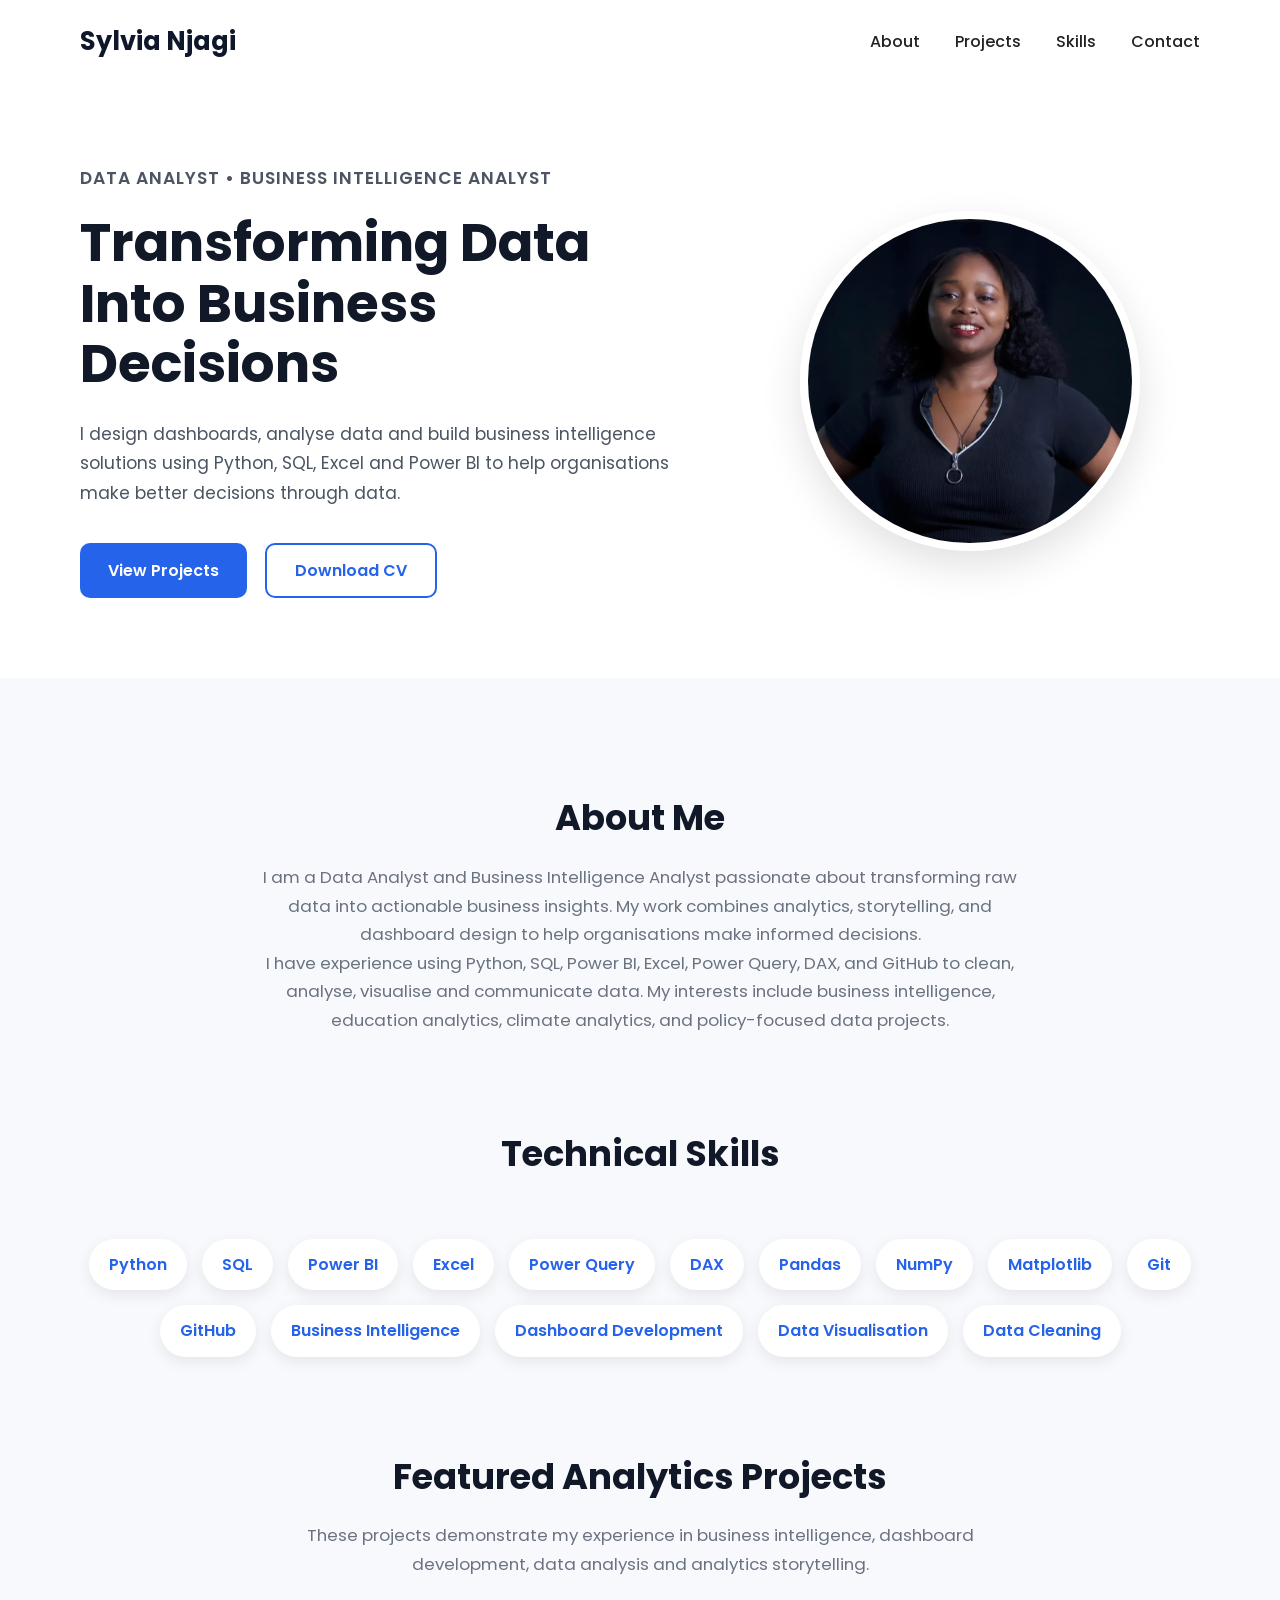
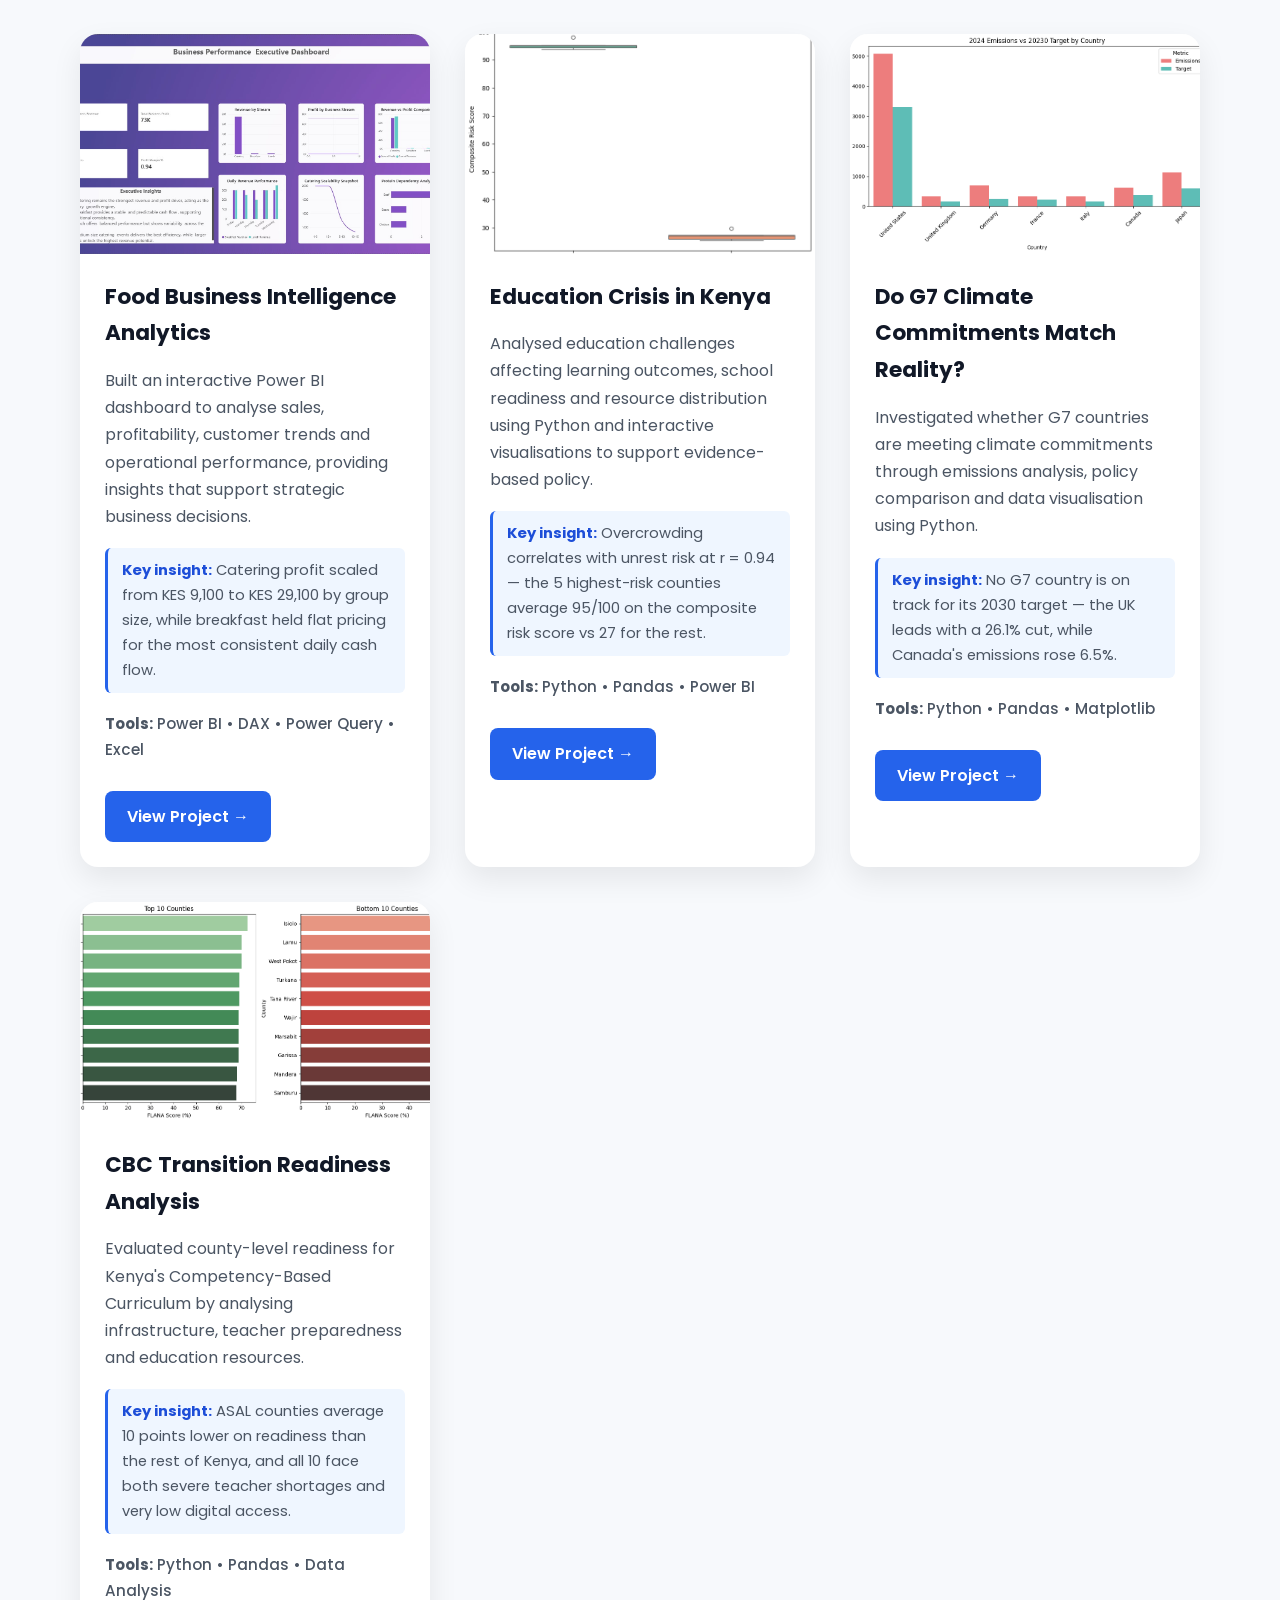
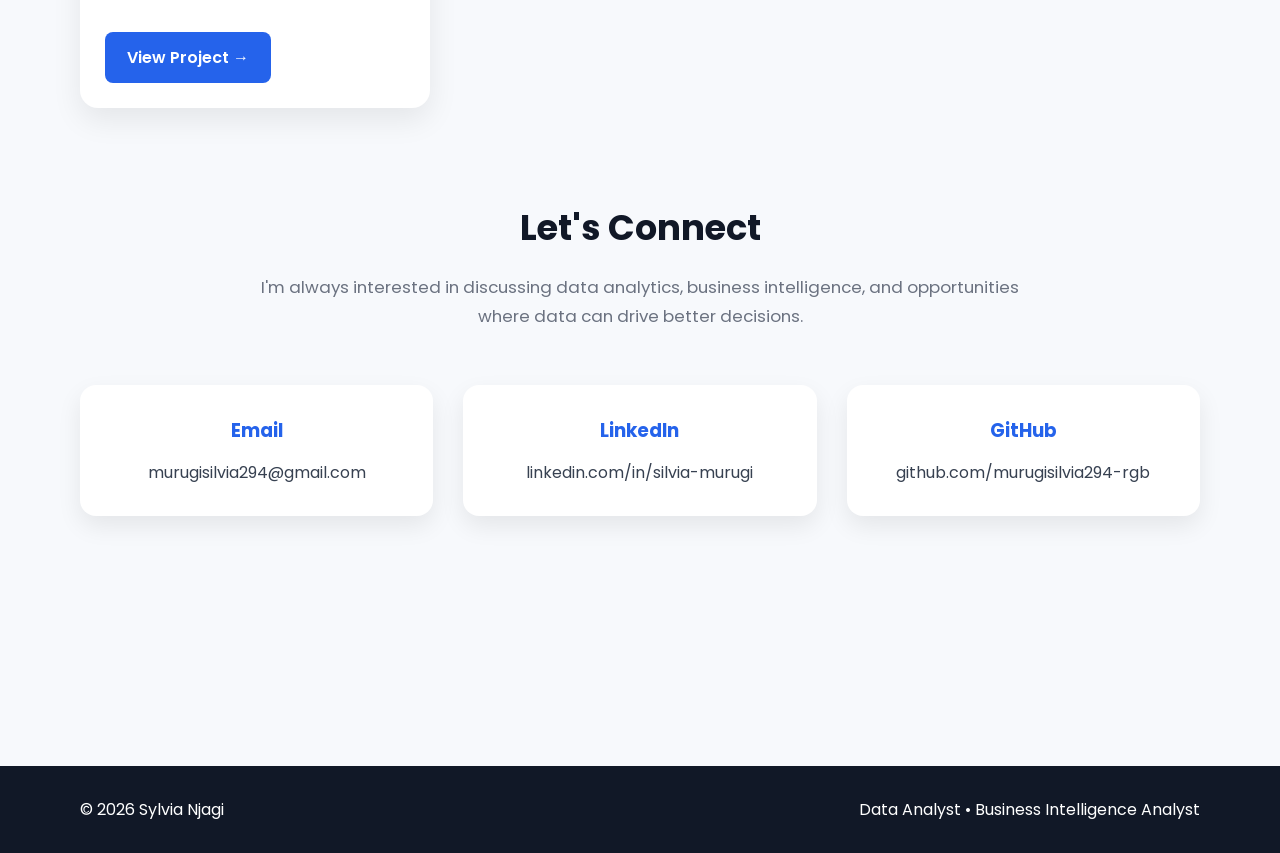
<file: index.html>
<!DOCTYPE html>

<html lang="en">

<head>

<meta charset="UTF-8">

<meta name="viewport" content="width=device-width, initial-scale=1.0">

<title>Sylvia Njagi | Data Analytics Portfolio</title>

<meta name="description"

content="Portfolio of Sylvia Njagi, Data Analyst and Business Intelligence Analyst specialising in Power BI, Python, SQL and Business Intelligence.">

<meta property="og:title" content="Sylvia Njagi | Data Analytics Portfolio">
<meta property="og:description" content="Data Analyst and Business Intelligence Analyst specialising in Power BI, Python, SQL and Business Intelligence.">
<meta property="og:image" content="https://murugisilvia294-rgb.github.io/sylvia-njagi-data-portfolio/images/profile.jpg">
<meta property="og:type" content="website">
<meta name="twitter:card" content="summary_large_image">
<meta name="twitter:title" content="Sylvia Njagi | Data Analytics Portfolio">
<meta name="twitter:description" content="Data Analyst and Business Intelligence Analyst specialising in Power BI, Python, SQL and Business Intelligence.">
<meta name="twitter:image" content="https://murugisilvia294-rgb.github.io/sylvia-njagi-data-portfolio/images/profile.jpg">

<link rel="stylesheet" href="style.css">

<link rel="preconnect" href="https://fonts.googleapis.com">

<link rel="preconnect" href="https://fonts.gstatic.com" crossorigin>

<link href="https://fonts.googleapis.com/css2?family=Poppins:wght@300;400;500;600;700&display=swap"

rel="stylesheet">

</head>

<body>

<header>

<nav class="navbar">

<h2 class="logo">

Sylvia Njagi

</h2>

<ul>

<li><a href="#about">About</a></li>

<li><a href="#projects">Projects</a></li>

<li><a href="#skills">Skills</a></li>

<li><a href="#contact">Contact</a></li>

</ul>

</nav>

<section class="hero">

<div class="hero-text">

<p class="hero-title">

DATA ANALYST • BUSINESS INTELLIGENCE ANALYST

</p>

<h1>

Transforming Data Into Business Decisions

</h1>

<p>

I design dashboards, analyse data and build business intelligence

solutions using Python, SQL, Excel and Power BI to help organisations

make better decisions through data.

</p>

<div class="buttons">

<a href="#projects" class="btn">

View Projects

</a>

<a href="assets/cv/Silvia_Njagi_CV.pdf"

class="btn-secondary"

target="_blank">

Download CV

</a>

</div>

</div>

<div class="hero-image">

<img src="images/profile.jpg"

alt="Sylvia Njagi"

class="profile-photo">

</div>

</section>

</header>

<main>

<!-- ================= ABOUT ================= -->

<section id="about" class="section">

<div class="section-heading">

<h2>About Me</h2>

<p>

I am a Data Analyst and Business Intelligence Analyst passionate

about transforming raw data into actionable business insights.

My work combines analytics, storytelling, and dashboard design to

help organisations make informed decisions.

</p>

<p>

I have experience using Python, SQL, Power BI, Excel, Power Query,

DAX, and GitHub to clean, analyse, visualise and communicate data.

My interests include business intelligence, education analytics,

climate analytics, and policy-focused data projects.

</p>

</div>

</section>

<!-- ================= SKILLS ================= -->

<section id="skills" class="section">

<div class="section-heading">

<h2>Technical Skills</h2>

</div>

<div class="skills-grid">

<span>Python</span>

<span>SQL</span>

<span>Power BI</span>

<span>Excel</span>

<span>Power Query</span>

<span>DAX</span>

<span>Pandas</span>

<span>NumPy</span>

<span>Matplotlib</span>

<span>Git</span>

<span>GitHub</span>

<span>Business Intelligence</span>

<span>Dashboard Development</span>

<span>Data Visualisation</span>

<span>Data Cleaning</span>

</div>

</section>

<!-- ================= PROJECTS ================= -->

<section id="projects" class="section">

<div class="section-heading">

<h2>Featured Analytics Projects</h2>

<p>

These projects demonstrate my experience in business intelligence,

dashboard development, data analysis and analytics storytelling.

</p>

</div>

<div class="projects-grid">

<!-- PROJECT 1 -->

<article class="project-card">

<img src="images/food-dashboard.png"

alt="Food Business Intelligence Dashboard">

<div class="project-content">

<h3>Food Business Intelligence Analytics</h3>

<p>

Built an interactive Power BI dashboard to analyse sales,

profitability, customer trends and operational performance,

providing insights that support strategic business decisions.

</p>

<p class="insight">

<strong>Key insight:</strong> Catering profit scaled from KES 9,100 to KES 29,100 by group size, while breakfast held flat pricing for the most consistent daily cash flow.

</p>

<p class="tools">

<strong>Tools:</strong> Power BI • DAX • Power Query • Excel

</p>

<a href="food-project.html"

class="project-button">

View Project →

</a>

</div>

</article>

<!-- PROJECT 2 -->

<article class="project-card">

<img src="images/education-dashboard-python.png"

alt="Education Crisis Dashboard - Python Analysis">

<div class="project-content">

<h3>Education Crisis in Kenya</h3>

<p>

Analysed education challenges affecting learning outcomes,

school readiness and resource distribution using Python and

interactive visualisations to support evidence-based policy.

</p>

<p class="insight">

<strong>Key insight:</strong> Overcrowding correlates with unrest risk at r = 0.94 — the 5 highest-risk counties average 95/100 on the composite risk score vs 27 for the rest.

</p>

<p class="tools">

<strong>Tools:</strong> Python • Pandas • Power BI

</p>

<a href="education-project.html"

class="project-button">

View Project →

</a>

</div>

</article>

<!-- PROJECT 3 -->

<article class="project-card">

<img src="images/g7-climate-python.png"

alt="G7 Climate Dashboard - Python Analysis">

<div class="project-content">

<h3>Do G7 Climate Commitments Match Reality?</h3>

<p>

Investigated whether G7 countries are meeting climate

commitments through emissions analysis, policy comparison

and data visualisation using Python.

</p>

<p class="insight">

<strong>Key insight:</strong> No G7 country is on track for its 2030 target — the UK leads with a 26.1% cut, while Canada's emissions rose 6.5%.

</p>

<p class="tools">

<strong>Tools:</strong> Python • Pandas • Matplotlib

</p>

<a href="climate-project.html"

class="project-button">

View Project →

</a>

</div>

</article>

<!-- PROJECT 4 -->

<article class="project-card">

<img src="images/cbc-transition-python.png"

alt="CBC Transition Dashboard - Python Analysis">

<div class="project-content">

<h3>CBC Transition Readiness Analysis</h3>

<p>

Evaluated county-level readiness for Kenya's Competency-Based

Curriculum by analysing infrastructure, teacher preparedness

and education resources.

</p>

<p class="insight">

<strong>Key insight:</strong> ASAL counties average 10 points lower on readiness than the rest of Kenya, and all 10 face both severe teacher shortages and very low digital access.

</p>

<p class="tools">

<strong>Tools:</strong> Python • Pandas • Data Analysis

</p>

<a href="cbc-project.html"

class="project-button">

View Project →

</a>

</div>

</article>

</div>

</section>

<!-- ================= CONTACT ================= -->

<section id="contact" class="section">

<div class="section-heading">

<h2>Let's Connect</h2>

<p>

I'm always interested in discussing data analytics,

business intelligence, and opportunities where data can

drive better decisions.

</p>

</div>

<div class="contact-grid">

<div class="contact-card">

<h3>Email</h3>

<p>

<a href="mailto:murugisilvia294@gmail.com">

murugisilvia294@gmail.com

</a>

</p>

</div>

<div class="contact-card">

<h3>LinkedIn</h3>

<p>

<a href="https://www.linkedin.com/in/silvia-murugi"

target="_blank">

linkedin.com/in/silvia-murugi

</a>

</p>

</div>

<div class="contact-card">

<h3>GitHub</h3>

<p>

<a href="https://github.com/murugisilvia294-rgb"

target="_blank">

github.com/murugisilvia294-rgb

</a>

</p>

</div>

</div>

</section>

<!-- ================= FOOTER ================= -->

</main>

<footer>

<div class="footer-content">

<p>

© <span id="year"></span> Sylvia Njagi

</p>

<p>

Data Analyst • Business Intelligence Analyst

</p>

</div>

</footer>

<script src="script.js"></script>

</body>

</html>
</file>
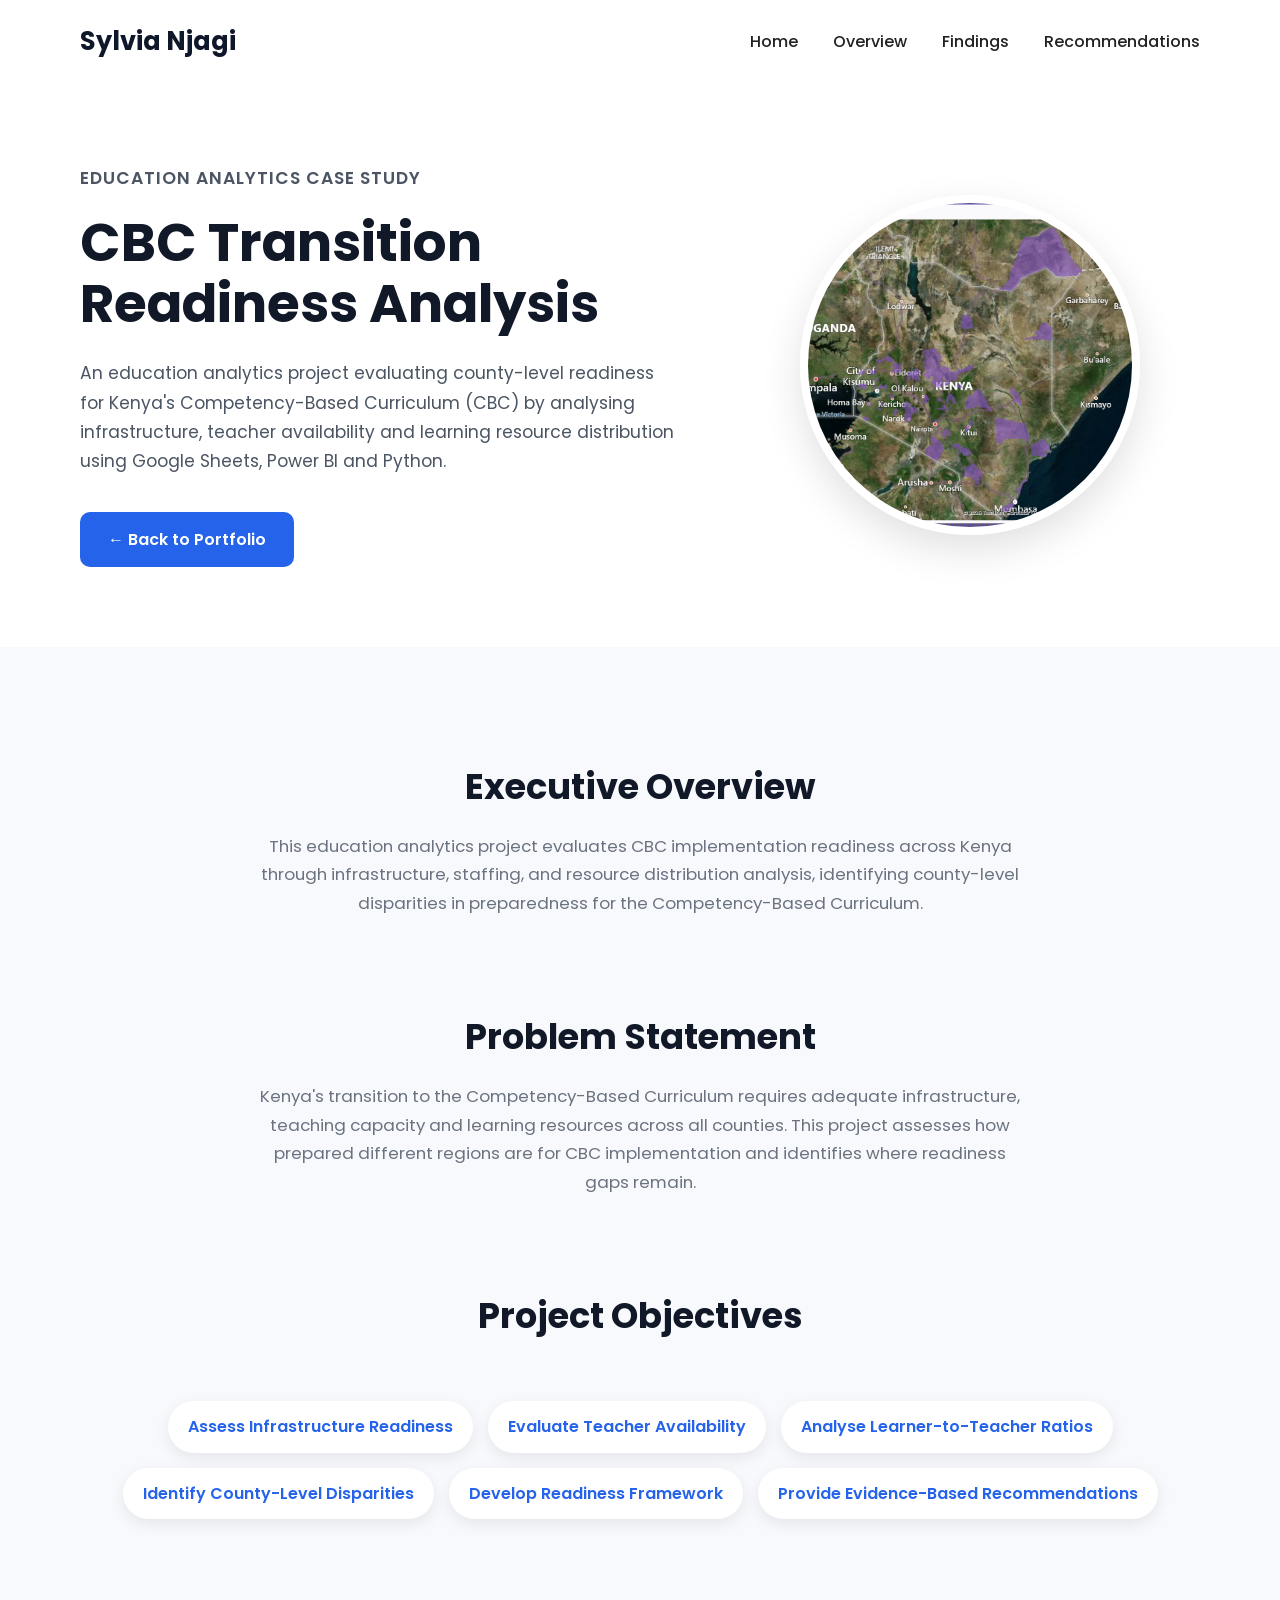
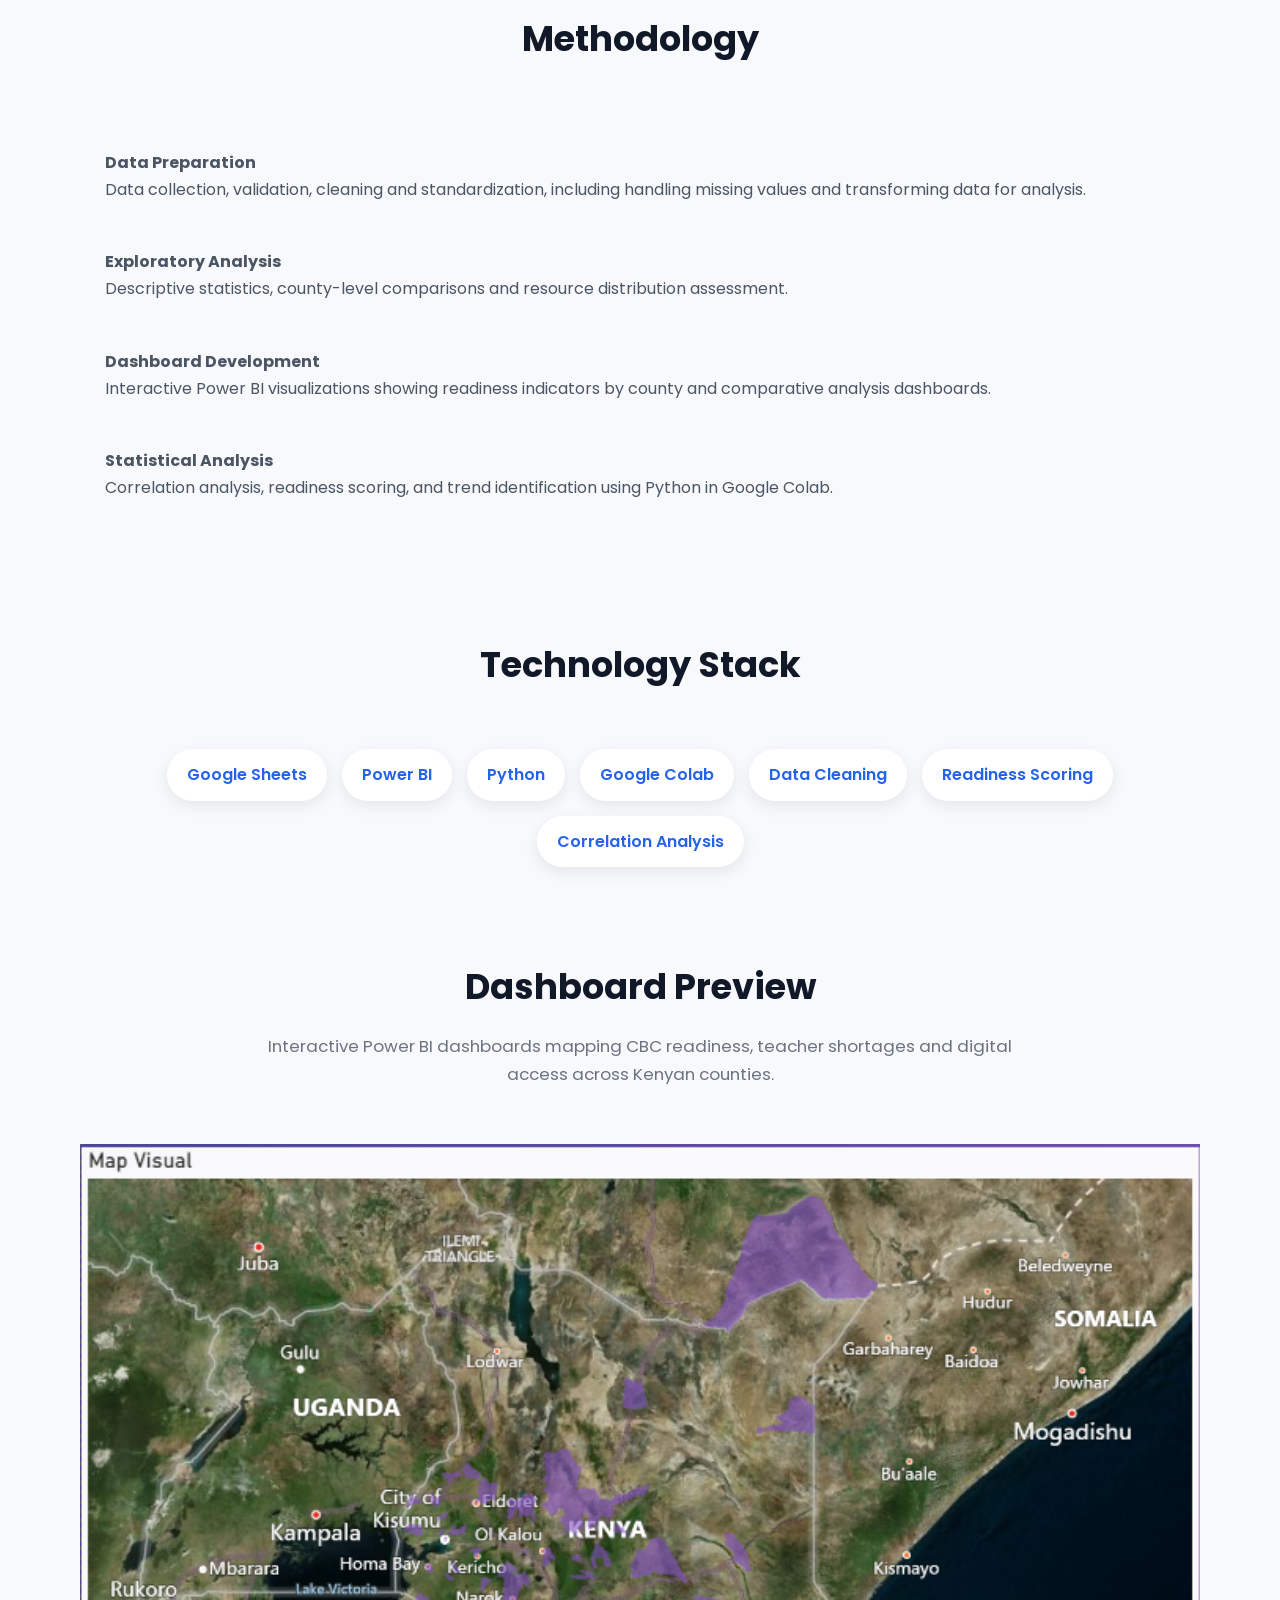
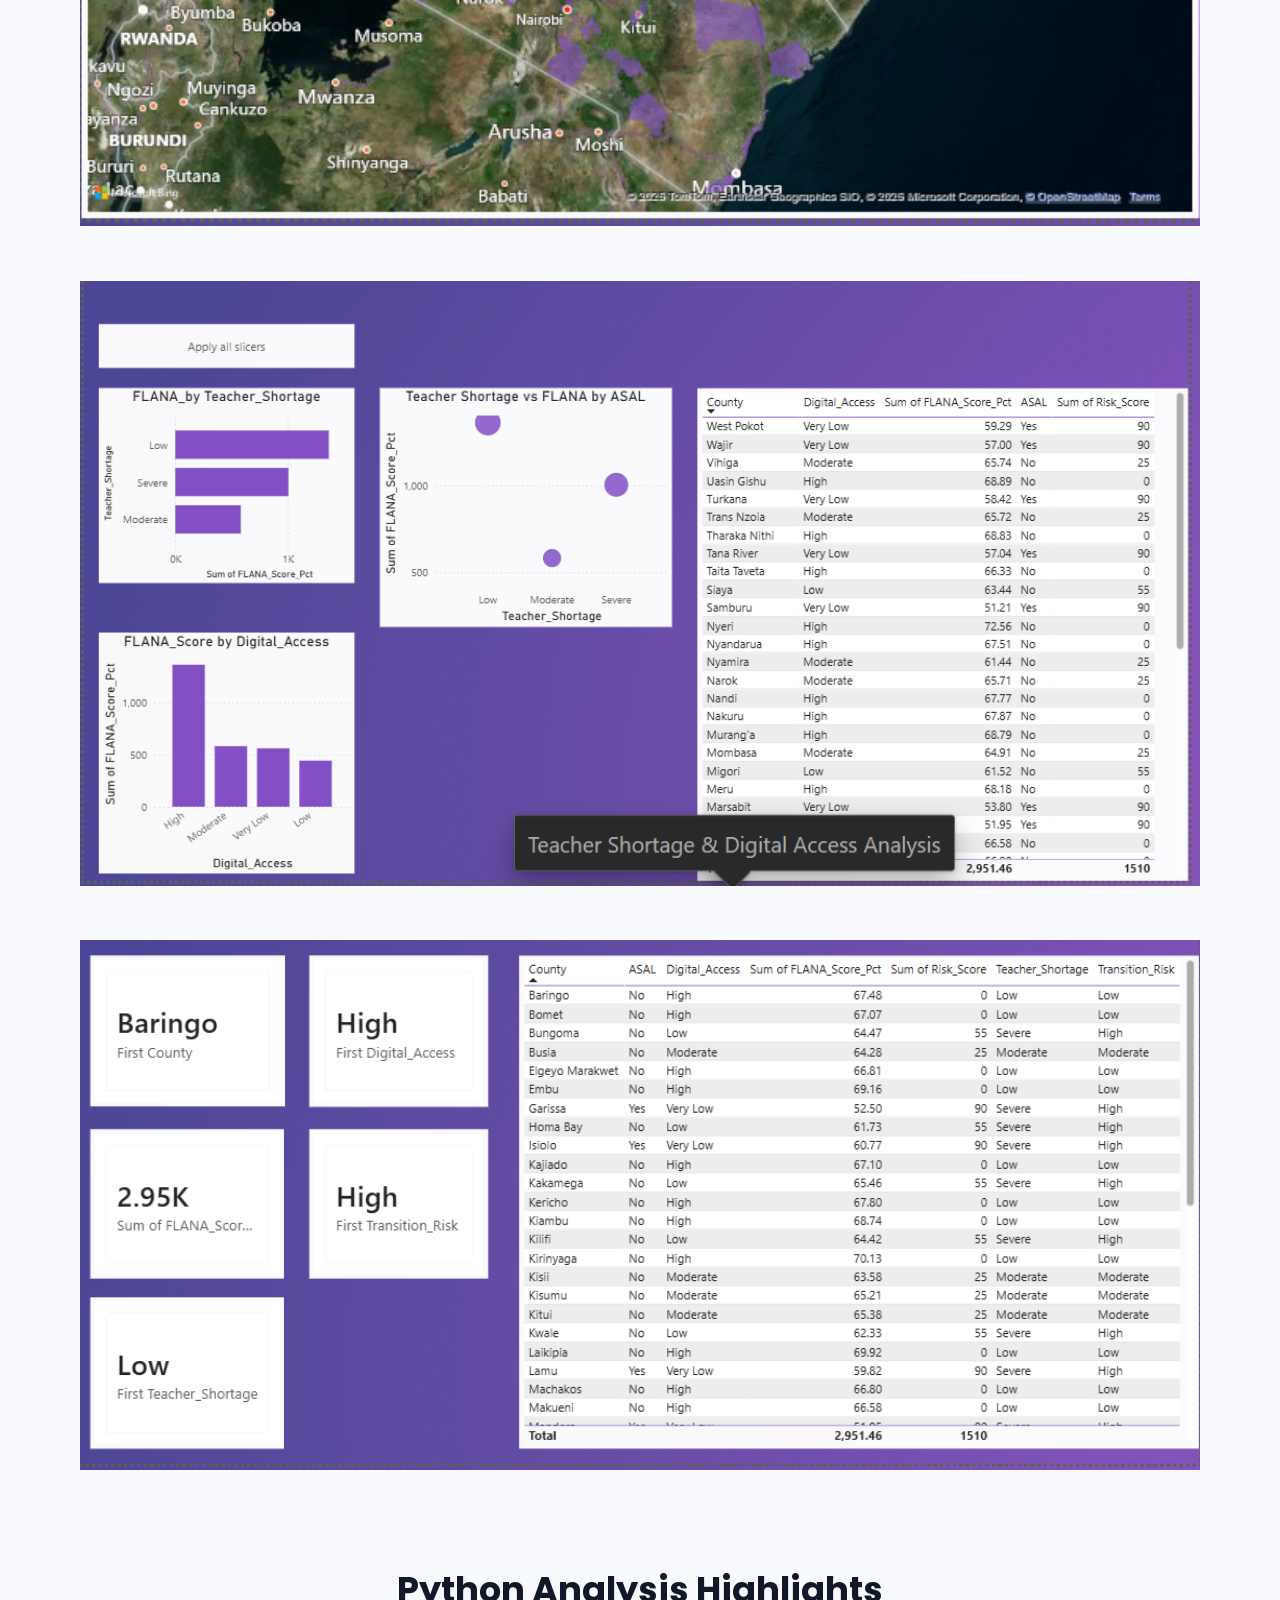
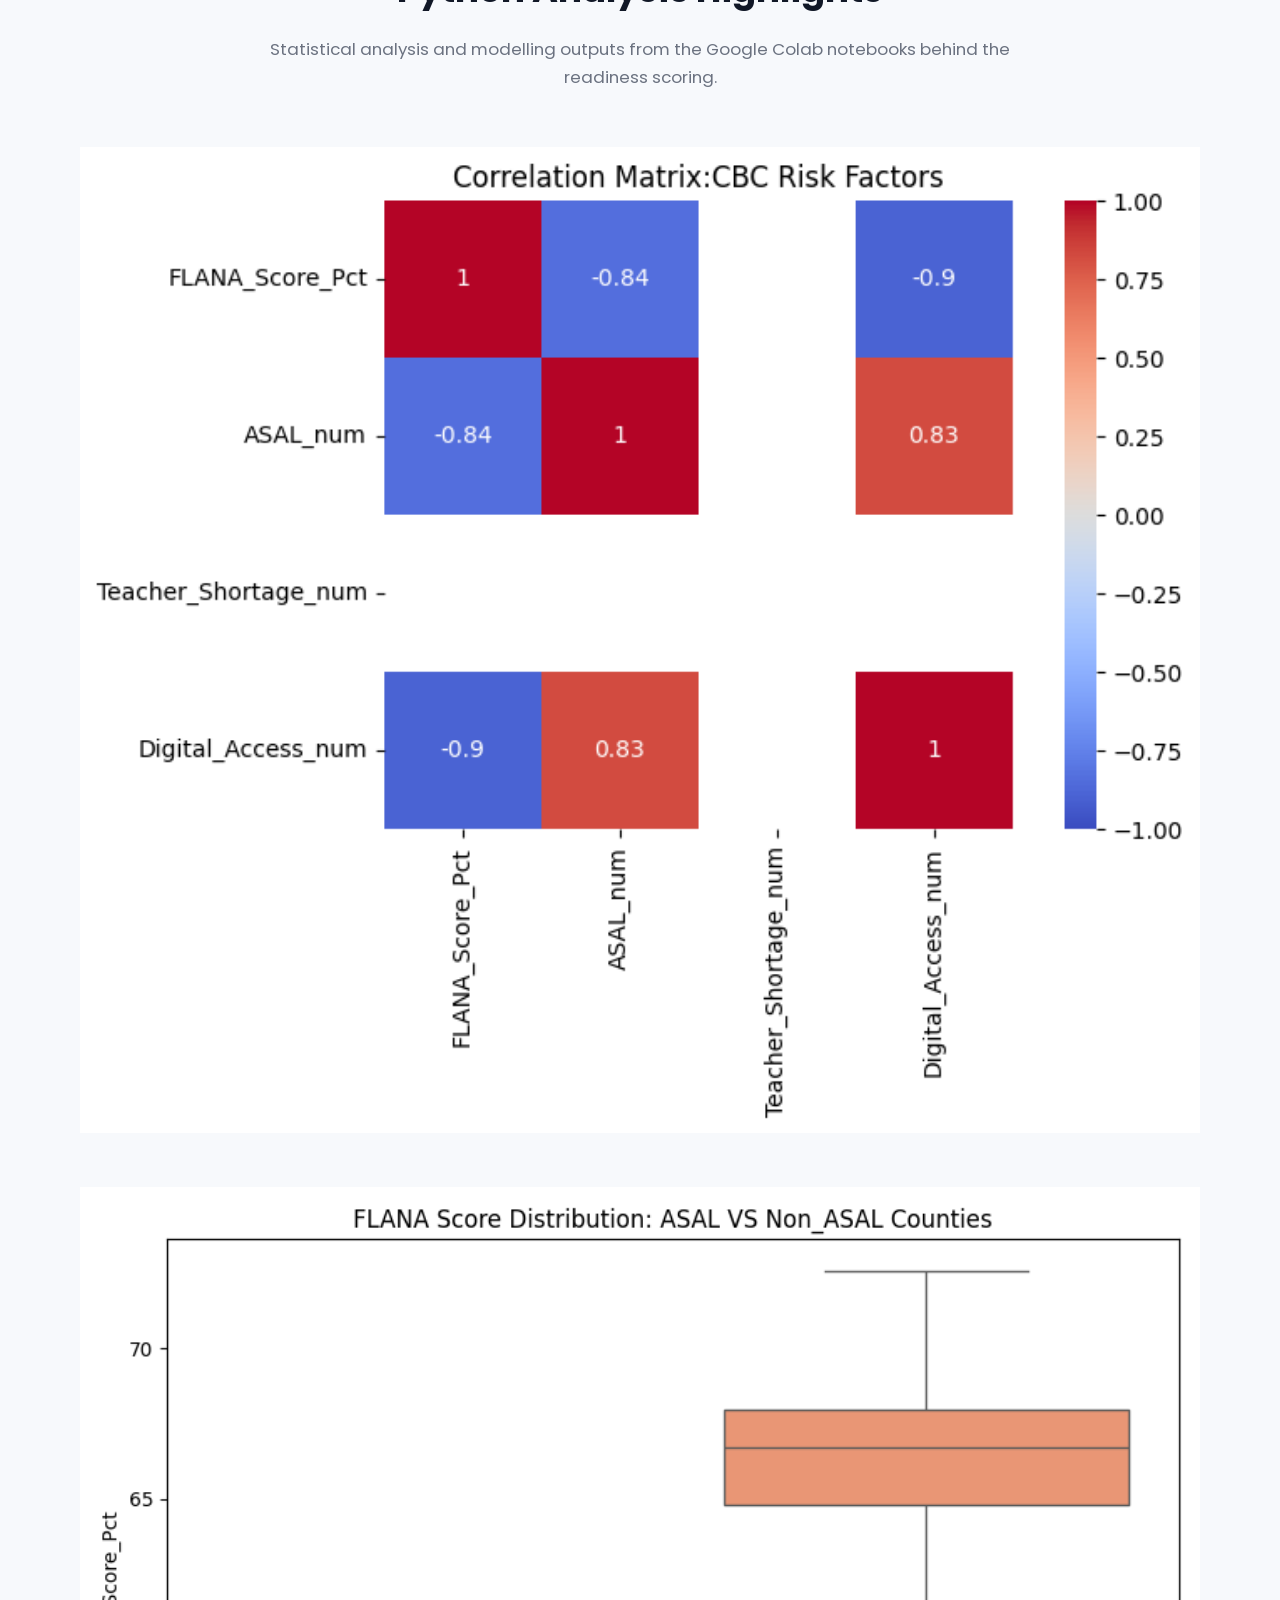
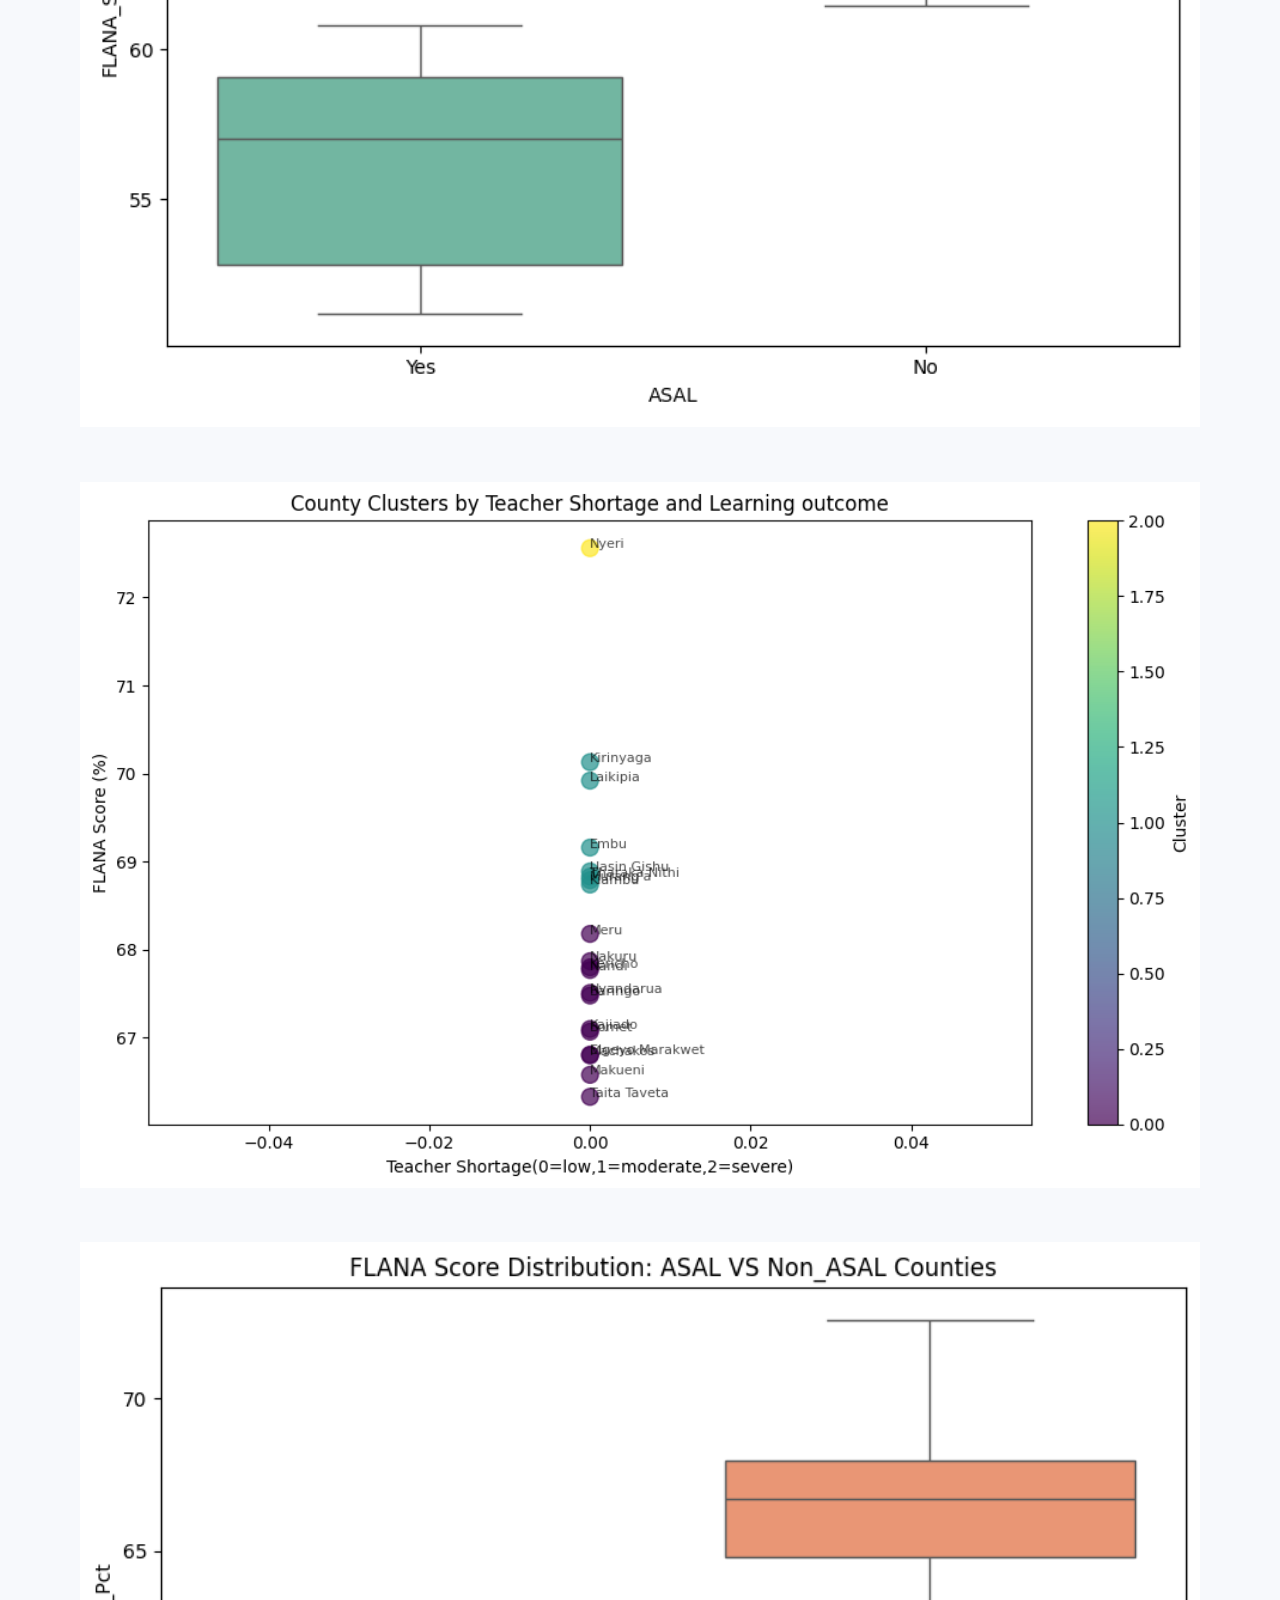
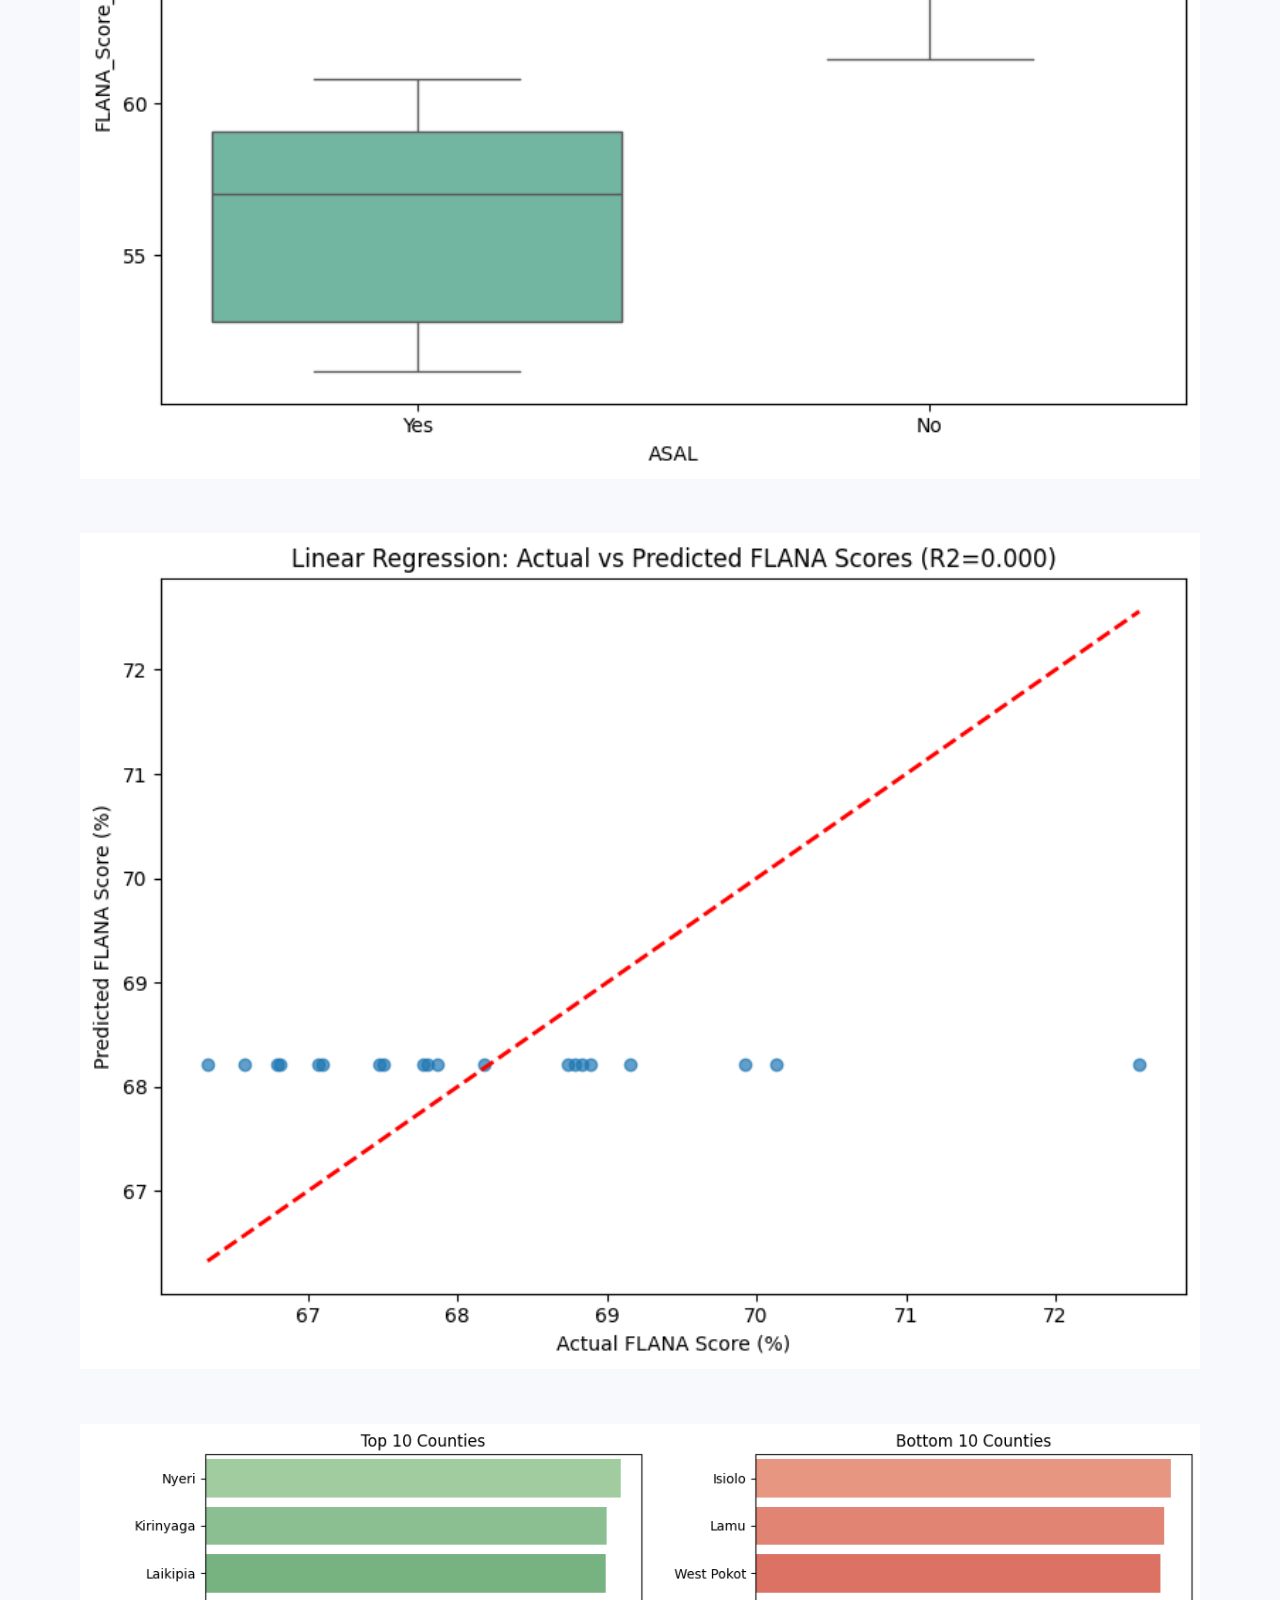
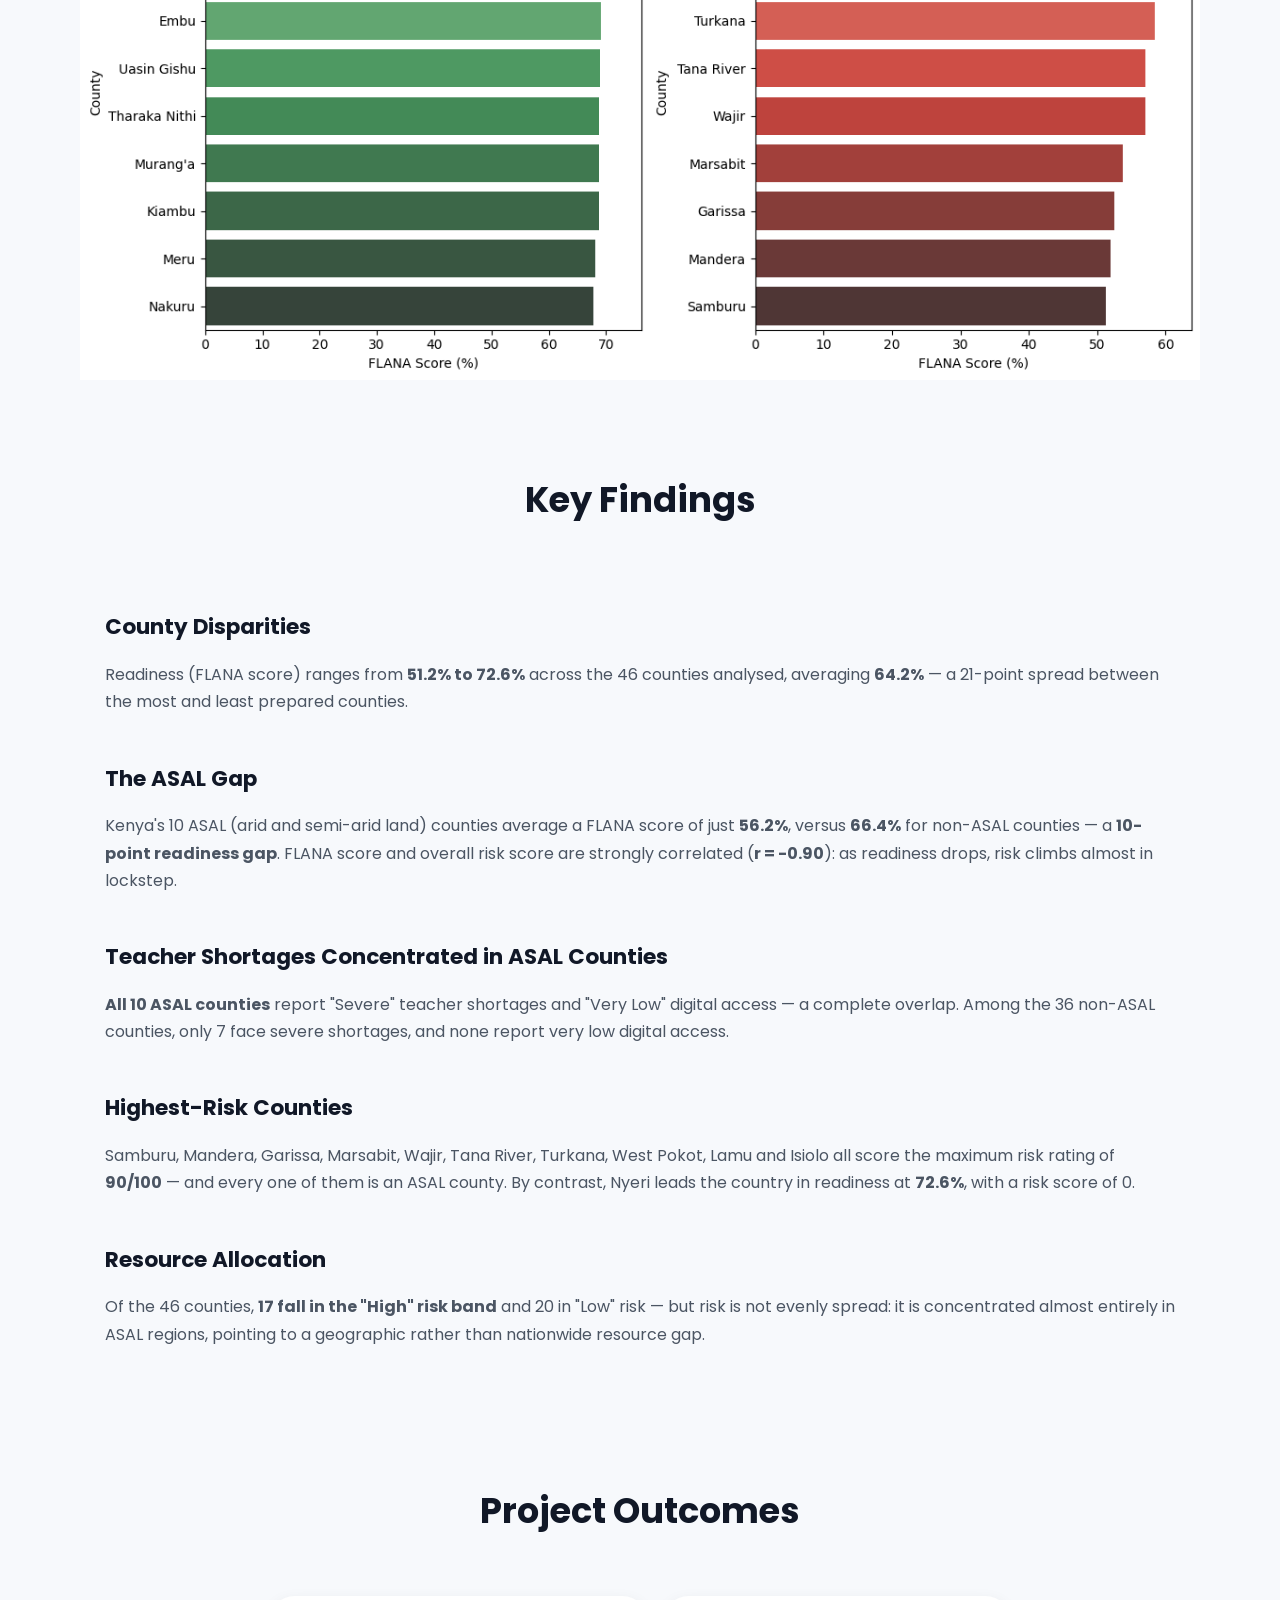
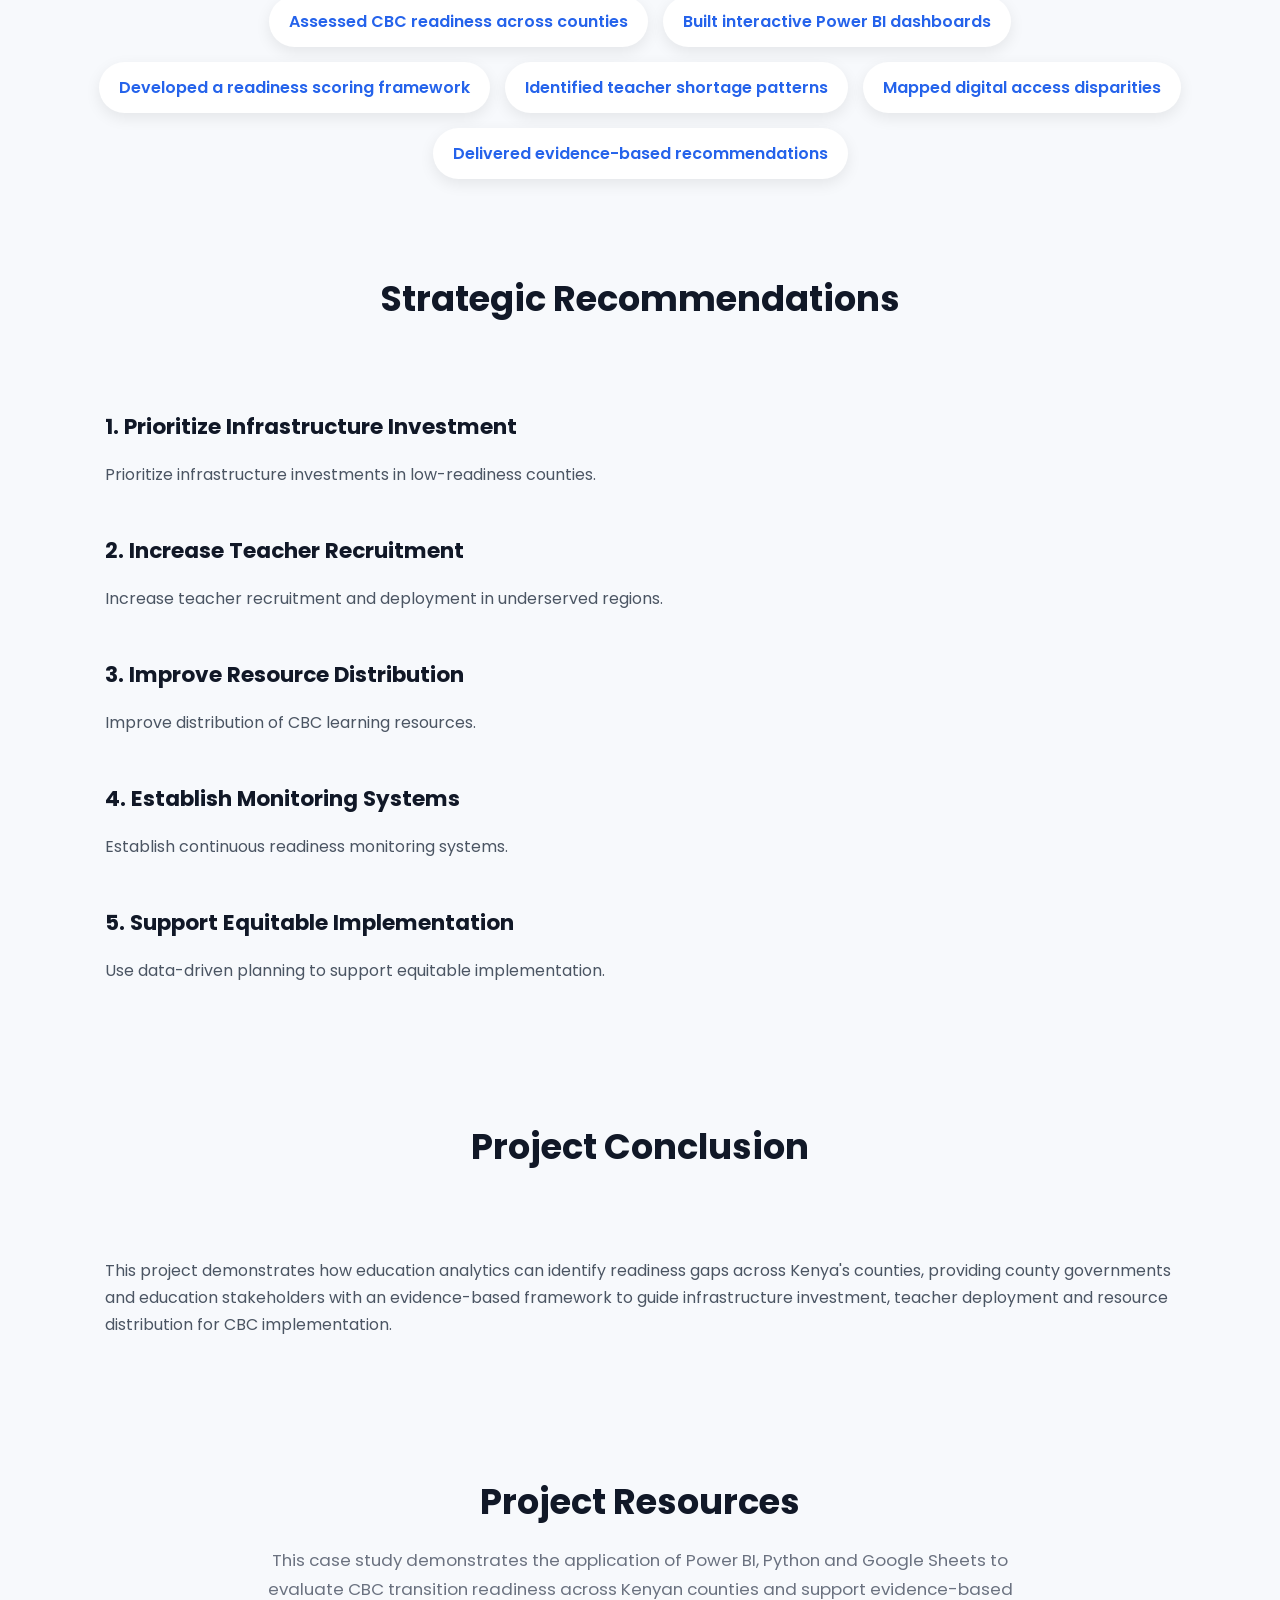
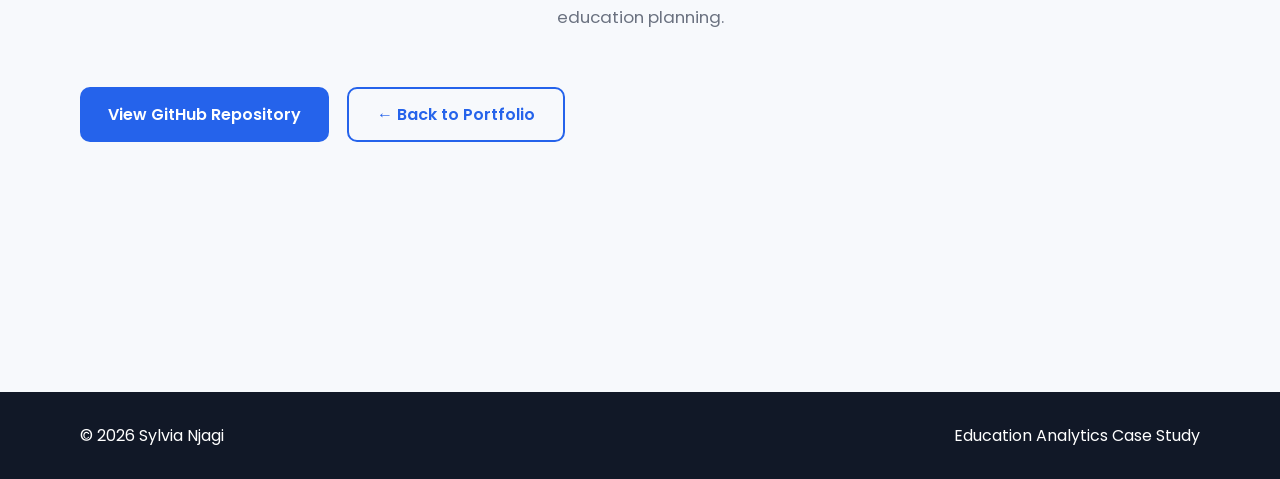
<file: cbc-project.html>
<!DOCTYPE html>
<html lang="en">

<head>

<meta charset="UTF-8">

<meta name="viewport" content="width=device-width, initial-scale=1.0">

<title>CBC Transition Readiness Analysis | Sylvia Njagi</title>

<link rel="stylesheet" href="style.css">

<link href="https://fonts.googleapis.com/css2?family=Poppins:wght@300;400;500;600;700&display=swap"
rel="stylesheet">

</head>

<body>

<header>

<nav class="navbar">

<h2 class="logo">

Sylvia Njagi

</h2>

<ul>

<li><a href="index.html">Home</a></li>

<li><a href="#overview">Overview</a></li>

<li><a href="#findings">Findings</a></li>

<li><a href="#recommendations">Recommendations</a></li>

</ul>

</nav>

<section class="hero">

<div class="hero-text">

<p class="hero-title">

EDUCATION ANALYTICS CASE STUDY

</p>

<h1>

CBC Transition Readiness Analysis

</h1>

<p>

An education analytics project evaluating county-level readiness for Kenya's Competency-Based Curriculum (CBC) by analysing infrastructure, teacher availability and learning resource distribution using Google Sheets, Power BI and Python.

</p>

<div class="buttons">

<a href="index.html" class="btn">

← Back to Portfolio

</a>

</div>

</div>

<div class="hero-image">

<img src="images/cbc-transition.png"

alt="CBC Transition Dashboard"

class="profile-photo">

</div>

</section>

</header>

<main>

<section id="overview" class="section">

<div class="section-heading">

<h2>Executive Overview</h2>

<p>

This education analytics project evaluates CBC implementation readiness across Kenya through infrastructure, staffing, and resource distribution analysis, identifying county-level disparities in preparedness for the Competency-Based Curriculum.

</p>

</div>

</section>

<section class="section">

<div class="section-heading">

<h2>Problem Statement</h2>

<p>

Kenya's transition to the Competency-Based Curriculum requires adequate infrastructure, teaching capacity and learning resources across all counties. This project assesses how prepared different regions are for CBC implementation and identifies where readiness gaps remain.

</p>

</div>

</section>

<section class="section">

<div class="section-heading">

<h2>Project Objectives</h2>

</div>

<div class="skills-grid">

<span>Assess Infrastructure Readiness</span>

<span>Evaluate Teacher Availability</span>

<span>Analyse Learner-to-Teacher Ratios</span>

<span>Identify County-Level Disparities</span>

<span>Develop Readiness Framework</span>

<span>Provide Evidence-Based Recommendations</span>

</div>

</section>

<section class="section">

<div class="section-heading">

<h2>Methodology</h2>

</div>

<div class="project-content">

<p>

<strong>Data Preparation</strong><br>

Data collection, validation, cleaning and standardization, including handling missing values and transforming data for analysis.

</p>

<br>

<p>

<strong>Exploratory Analysis</strong><br>

Descriptive statistics, county-level comparisons and resource distribution assessment.

</p>

<br>

<p>

<strong>Dashboard Development</strong><br>

Interactive Power BI visualizations showing readiness indicators by county and comparative analysis dashboards.

</p>

<br>

<p>

<strong>Statistical Analysis</strong><br>

Correlation analysis, readiness scoring, and trend identification using Python in Google Colab.

</p>

</div>

</section>

<section class="section">

<div class="section-heading">

<h2>Technology Stack</h2>

</div>

<div class="skills-grid">

<span>Google Sheets</span>

<span>Power BI</span>

<span>Python</span>

<span>Google Colab</span>

<span>Data Cleaning</span>

<span>Readiness Scoring</span>

<span>Correlation Analysis</span>

</div>

</section>

<section class="section">

<div class="section-heading">

<h2>Dashboard Preview</h2>

<p>

Interactive Power BI dashboards mapping CBC readiness, teacher shortages and digital access across Kenyan counties.

</p>

</div>

<img src="project-assets/cbc/kenya-map.png"

alt="CBC Readiness Kenya Map Dashboard">

<br><br>

<img src="project-assets/cbc/teacher-shortage-digital-access.png"

alt="Teacher Shortage and Digital Access Dashboard">

<br><br>

<img src="project-assets/cbc/county-details.png"

alt="County Detail Dashboard">

</section>

<section class="section">

<div class="section-heading">

<h2>Python Analysis Highlights</h2>

<p>

Statistical analysis and modelling outputs from the Google Colab notebooks behind the readiness scoring.

</p>

</div>

<img src="project-assets/cbc/notebooks/correlation-matrix.png"

alt="Correlation Matrix">

<br><br>

<img src="project-assets/cbc/notebooks/asal-boxplot.png"

alt="ASAL Boxplot">

<br><br>

<img src="project-assets/cbc/notebooks/county-clusters.png"

alt="County Clusters by Teacher Shortage and Learning Outcome">

<br><br>

<img src="project-assets/cbc/notebooks/flana-distribution.png"

alt="FLANA Distribution: ASAL vs Non-ASAL Counties">

<br><br>

<img src="project-assets/cbc/notebooks/actual-vs-predicted-flana.png"

alt="Actual vs Predicted FLANA Scores">

<br><br>

<img src="project-assets/cbc/notebooks/top-vs-bottom-counties.png"

alt="Top 10 vs Bottom 10 Counties">

</section>

<section id="findings" class="section">

<div class="section-heading">

<h2>Key Findings</h2>

</div>

<div class="project-content">

<h3>County Disparities</h3>

<p>

Readiness (FLANA score) ranges from <strong>51.2% to 72.6%</strong> across the 46 counties analysed, averaging <strong>64.2%</strong> — a 21-point spread between the most and least prepared counties.

</p>

<br>

<h3>The ASAL Gap</h3>

<p>

Kenya's 10 ASAL (arid and semi-arid land) counties average a FLANA score of just <strong>56.2%</strong>, versus <strong>66.4%</strong> for non-ASAL counties — a <strong>10-point readiness gap</strong>. FLANA score and overall risk score are strongly correlated (<strong>r = -0.90</strong>): as readiness drops, risk climbs almost in lockstep.

</p>

<br>

<h3>Teacher Shortages Concentrated in ASAL Counties</h3>

<p>

<strong>All 10 ASAL counties</strong> report "Severe" teacher shortages and "Very Low" digital access — a complete overlap. Among the 36 non-ASAL counties, only 7 face severe shortages, and none report very low digital access.

</p>

<br>

<h3>Highest-Risk Counties</h3>

<p>

Samburu, Mandera, Garissa, Marsabit, Wajir, Tana River, Turkana, West Pokot, Lamu and Isiolo all score the maximum risk rating of <strong>90/100</strong> — and every one of them is an ASAL county. By contrast, Nyeri leads the country in readiness at <strong>72.6%</strong>, with a risk score of 0.

</p>

<br>

<h3>Resource Allocation</h3>

<p>

Of the 46 counties, <strong>17 fall in the "High" risk band</strong> and 20 in "Low" risk — but risk is not evenly spread: it is concentrated almost entirely in ASAL regions, pointing to a geographic rather than nationwide resource gap.

</p>

</div>

</section>

<section class="section">

<div class="section-heading">

<h2>Project Outcomes</h2>

</div>

<div class="skills-grid">

<span>Assessed CBC readiness across counties</span>

<span>Built interactive Power BI dashboards</span>

<span>Developed a readiness scoring framework</span>

<span>Identified teacher shortage patterns</span>

<span>Mapped digital access disparities</span>

<span>Delivered evidence-based recommendations</span>

</div>

</section>

<section id="recommendations" class="section">

<div class="section-heading">

<h2>Strategic Recommendations</h2>

</div>

<div class="project-content">

<h3>1. Prioritize Infrastructure Investment</h3>

<p>

Prioritize infrastructure investments in low-readiness counties.

</p>

<br>

<h3>2. Increase Teacher Recruitment</h3>

<p>

Increase teacher recruitment and deployment in underserved regions.

</p>

<br>

<h3>3. Improve Resource Distribution</h3>

<p>

Improve distribution of CBC learning resources.

</p>

<br>

<h3>4. Establish Monitoring Systems</h3>

<p>

Establish continuous readiness monitoring systems.

</p>

<br>

<h3>5. Support Equitable Implementation</h3>

<p>

Use data-driven planning to support equitable implementation.

</p>

</div>

</section>

<section class="section">

<div class="section-heading">

<h2>Project Conclusion</h2>

</div>

<div class="project-content">

<p>

This project demonstrates how education analytics can identify readiness gaps across Kenya's counties, providing county governments and education stakeholders with an evidence-based framework to guide infrastructure investment, teacher deployment and resource distribution for CBC implementation.

</p>

</div>

</section>

<section class="section">

    <div class="section-heading">

        <h2>Project Resources</h2>

        <p>

            This case study demonstrates the application of Power BI,
            Python and Google Sheets to evaluate CBC transition
            readiness across Kenyan counties and support evidence-based
            education planning.

        </p>

    </div>

    <div class="buttons">

        <a href="https://github.com/murugisilvia294-rgb/CBC-Transition-Readiness-Analysis-Kenya"
           target="_blank"
           class="btn">

            View GitHub Repository

        </a>

        <a href="index.html"
           class="btn-secondary">

            ← Back to Portfolio

        </a>

    </div>

</section>

</main>

<footer>

    <div class="footer-content">

        <p>

            © <span id="year"></span> Sylvia Njagi

        </p>

        <p>

            Education Analytics Case Study

        </p>

    </div>

</footer>

<script src="script.js"></script>

</body>

</html>
</file>
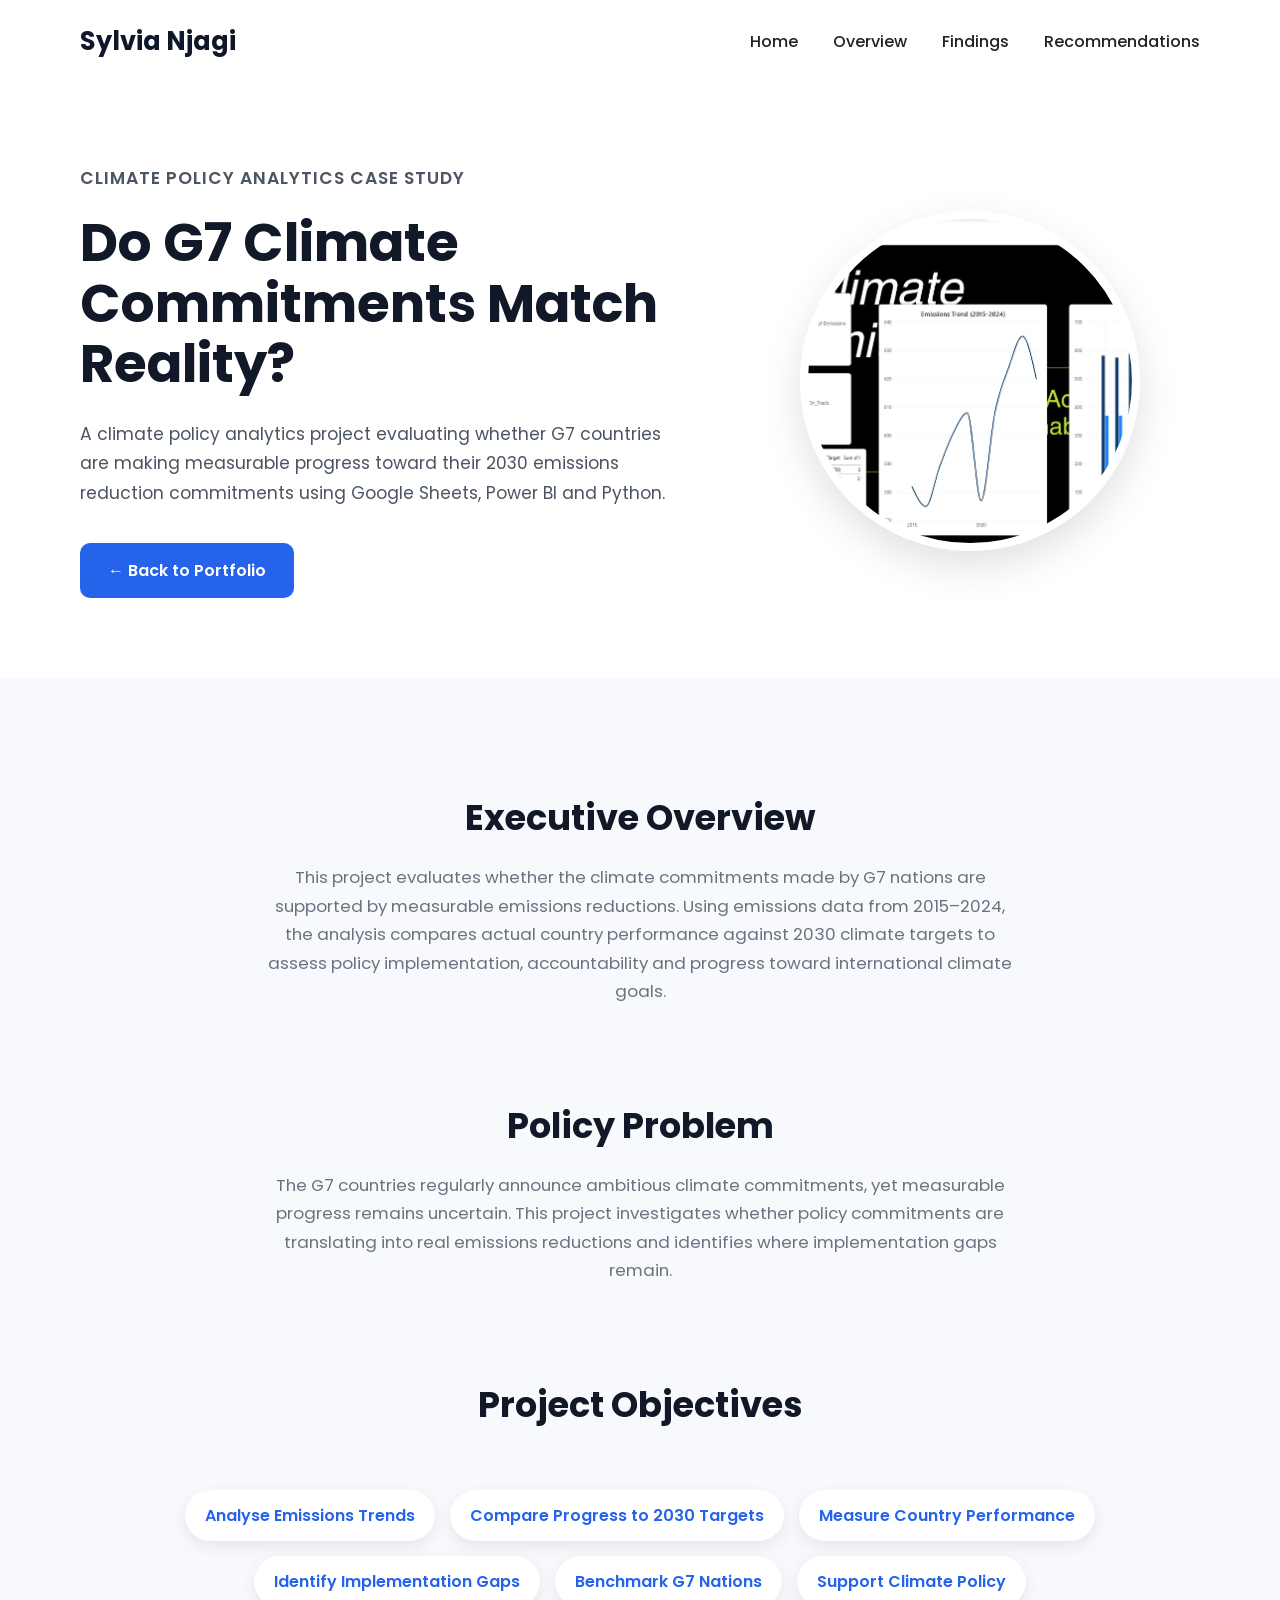
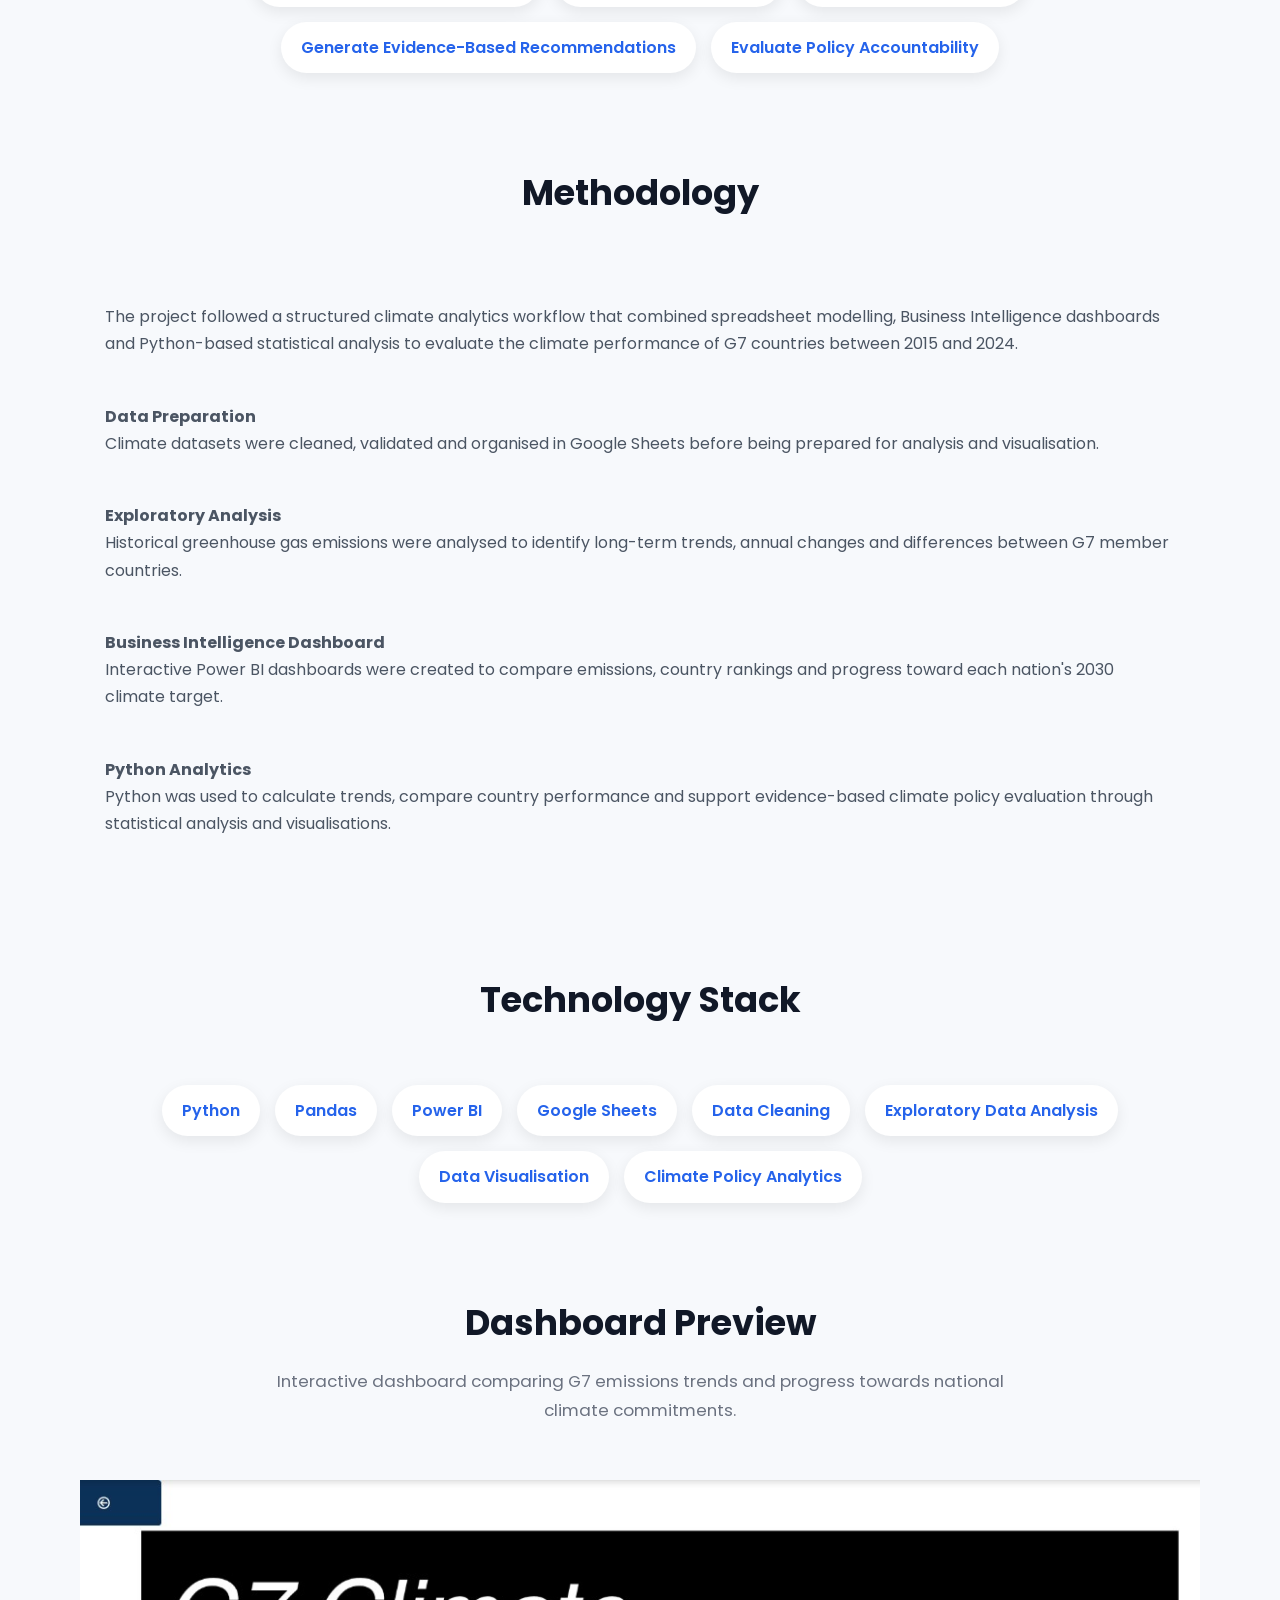
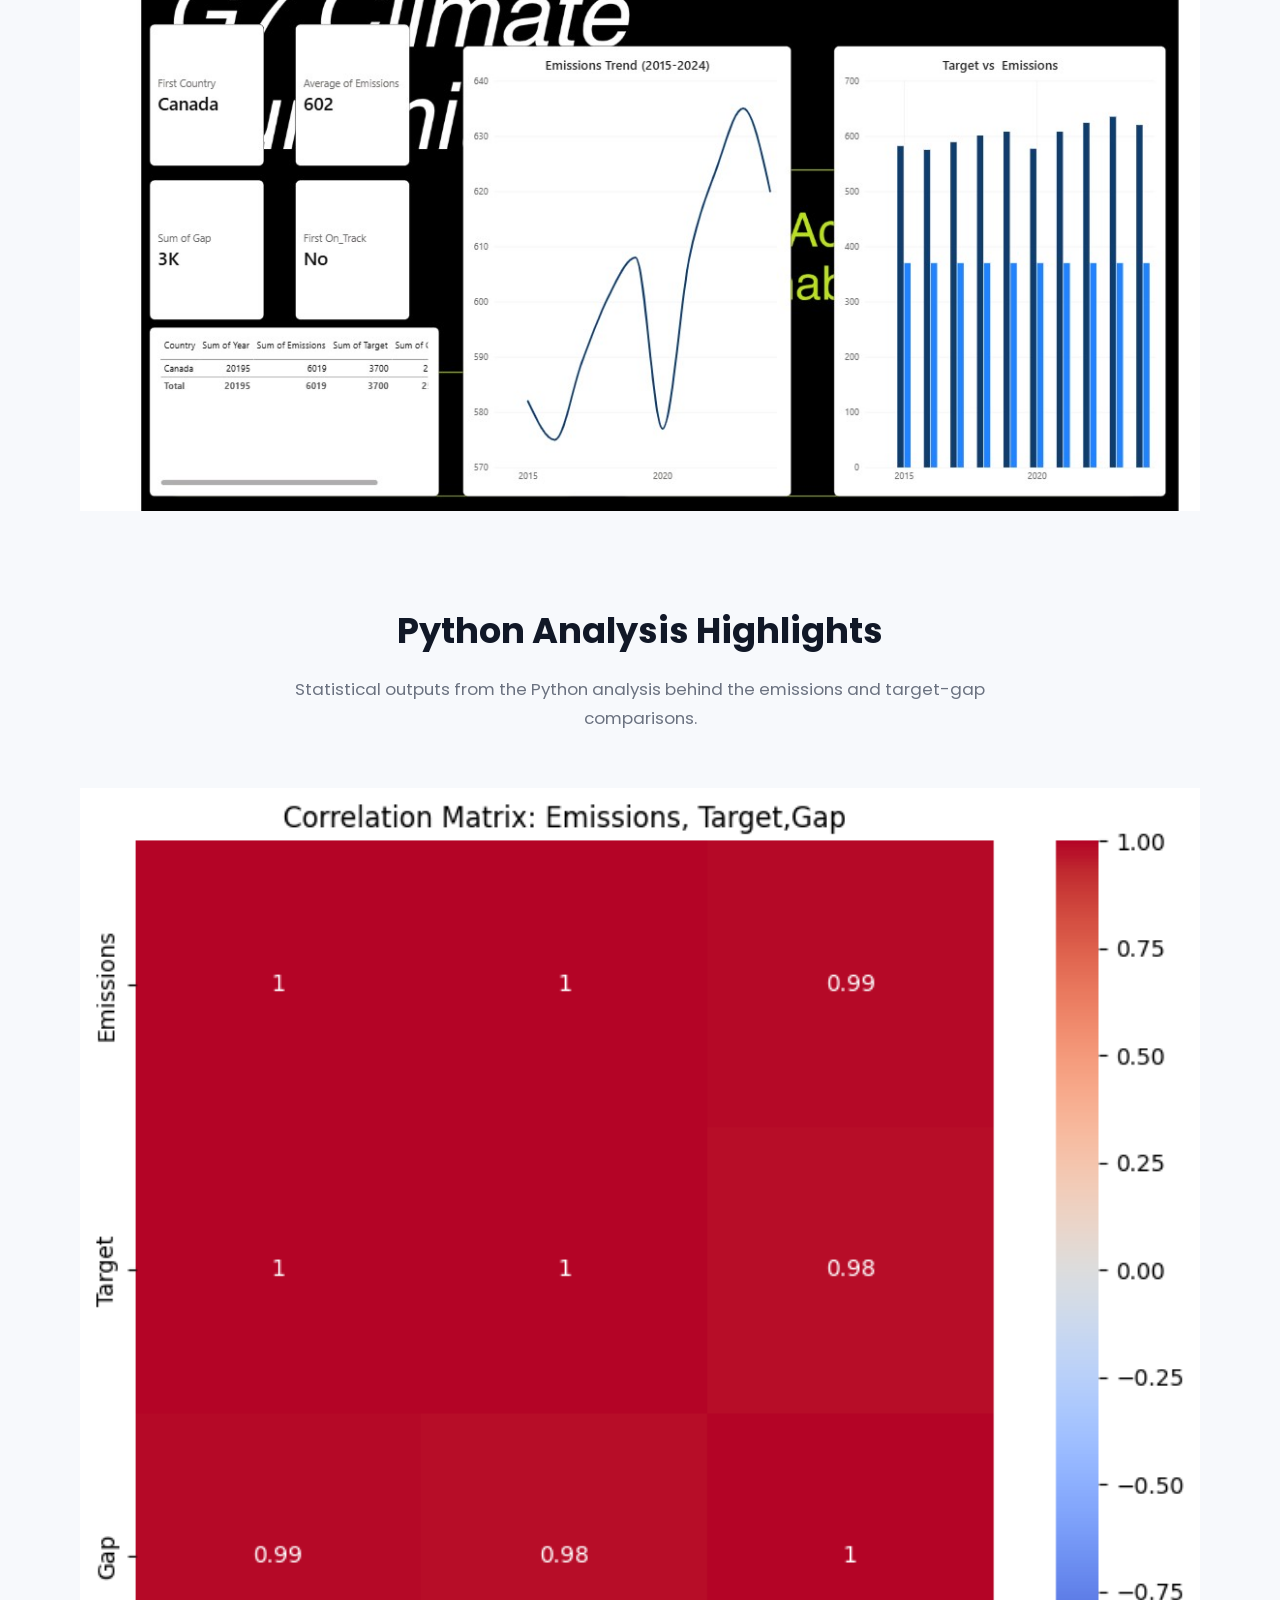
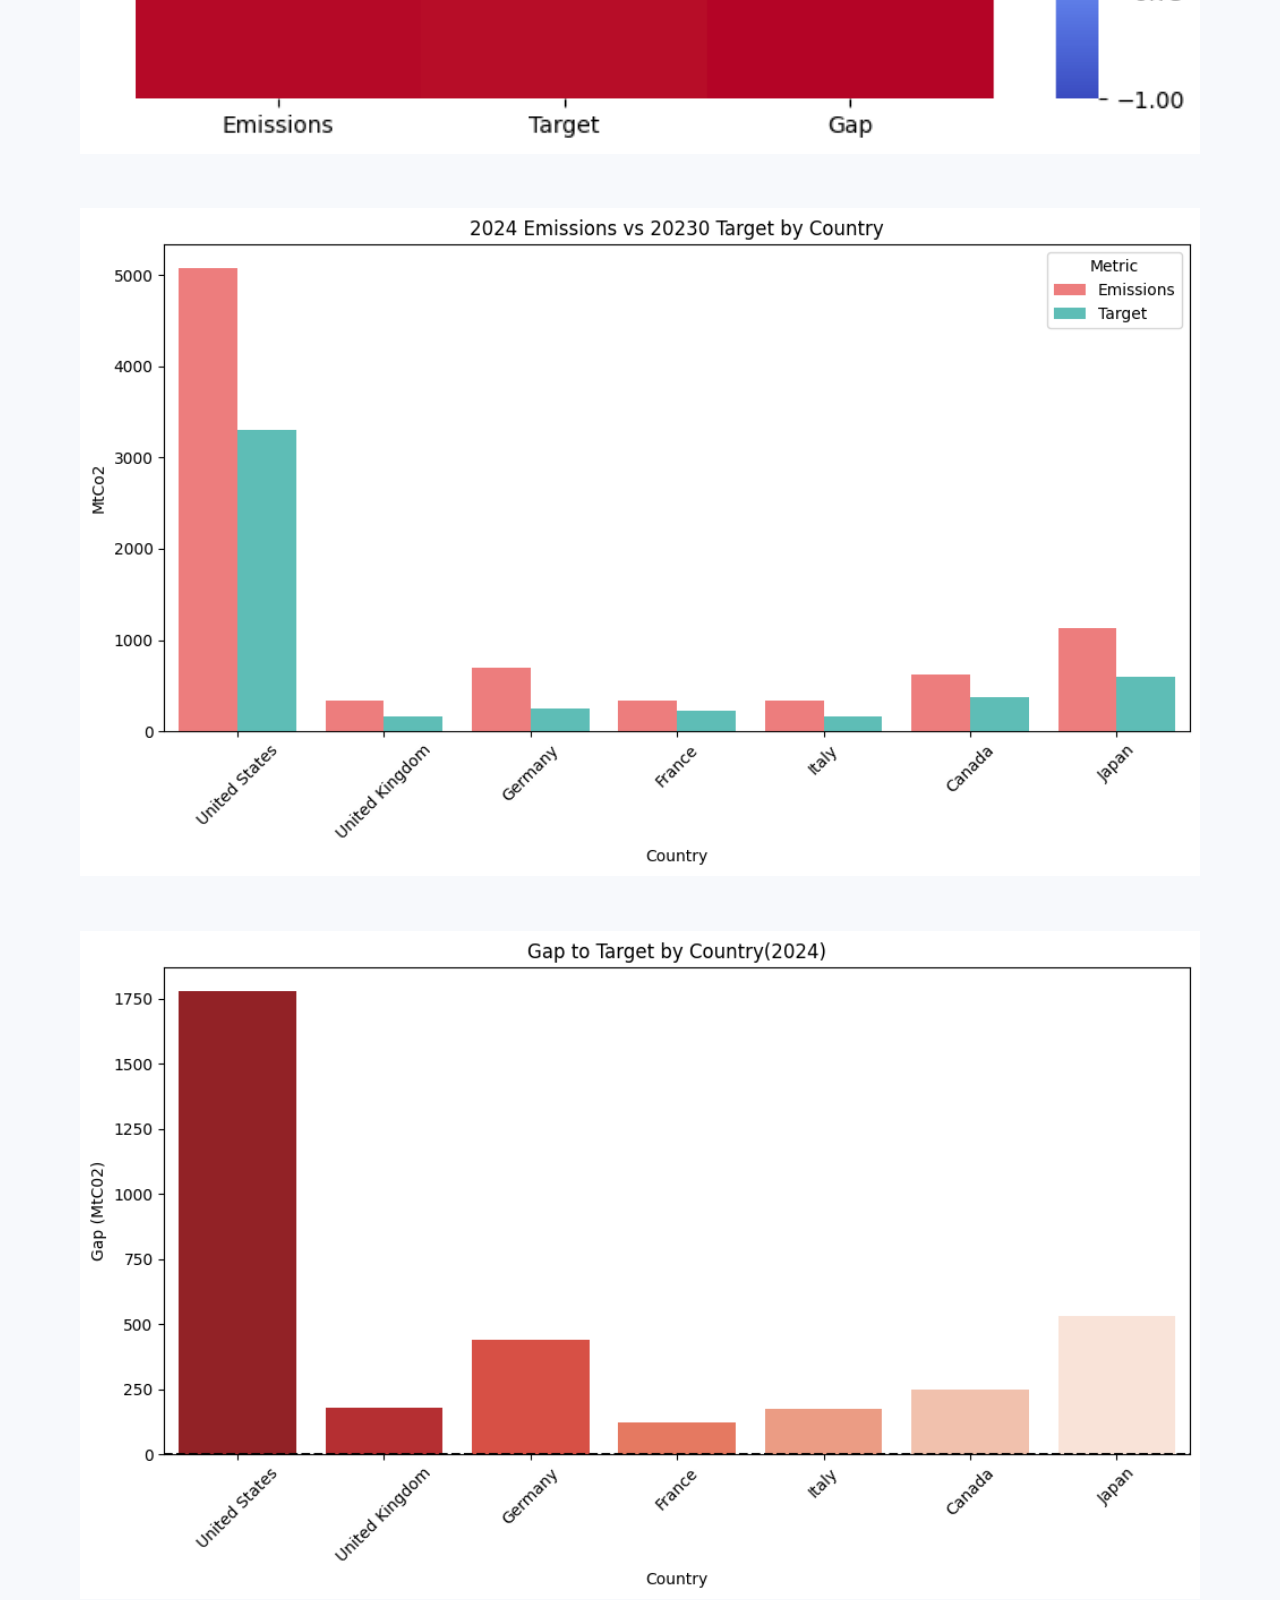
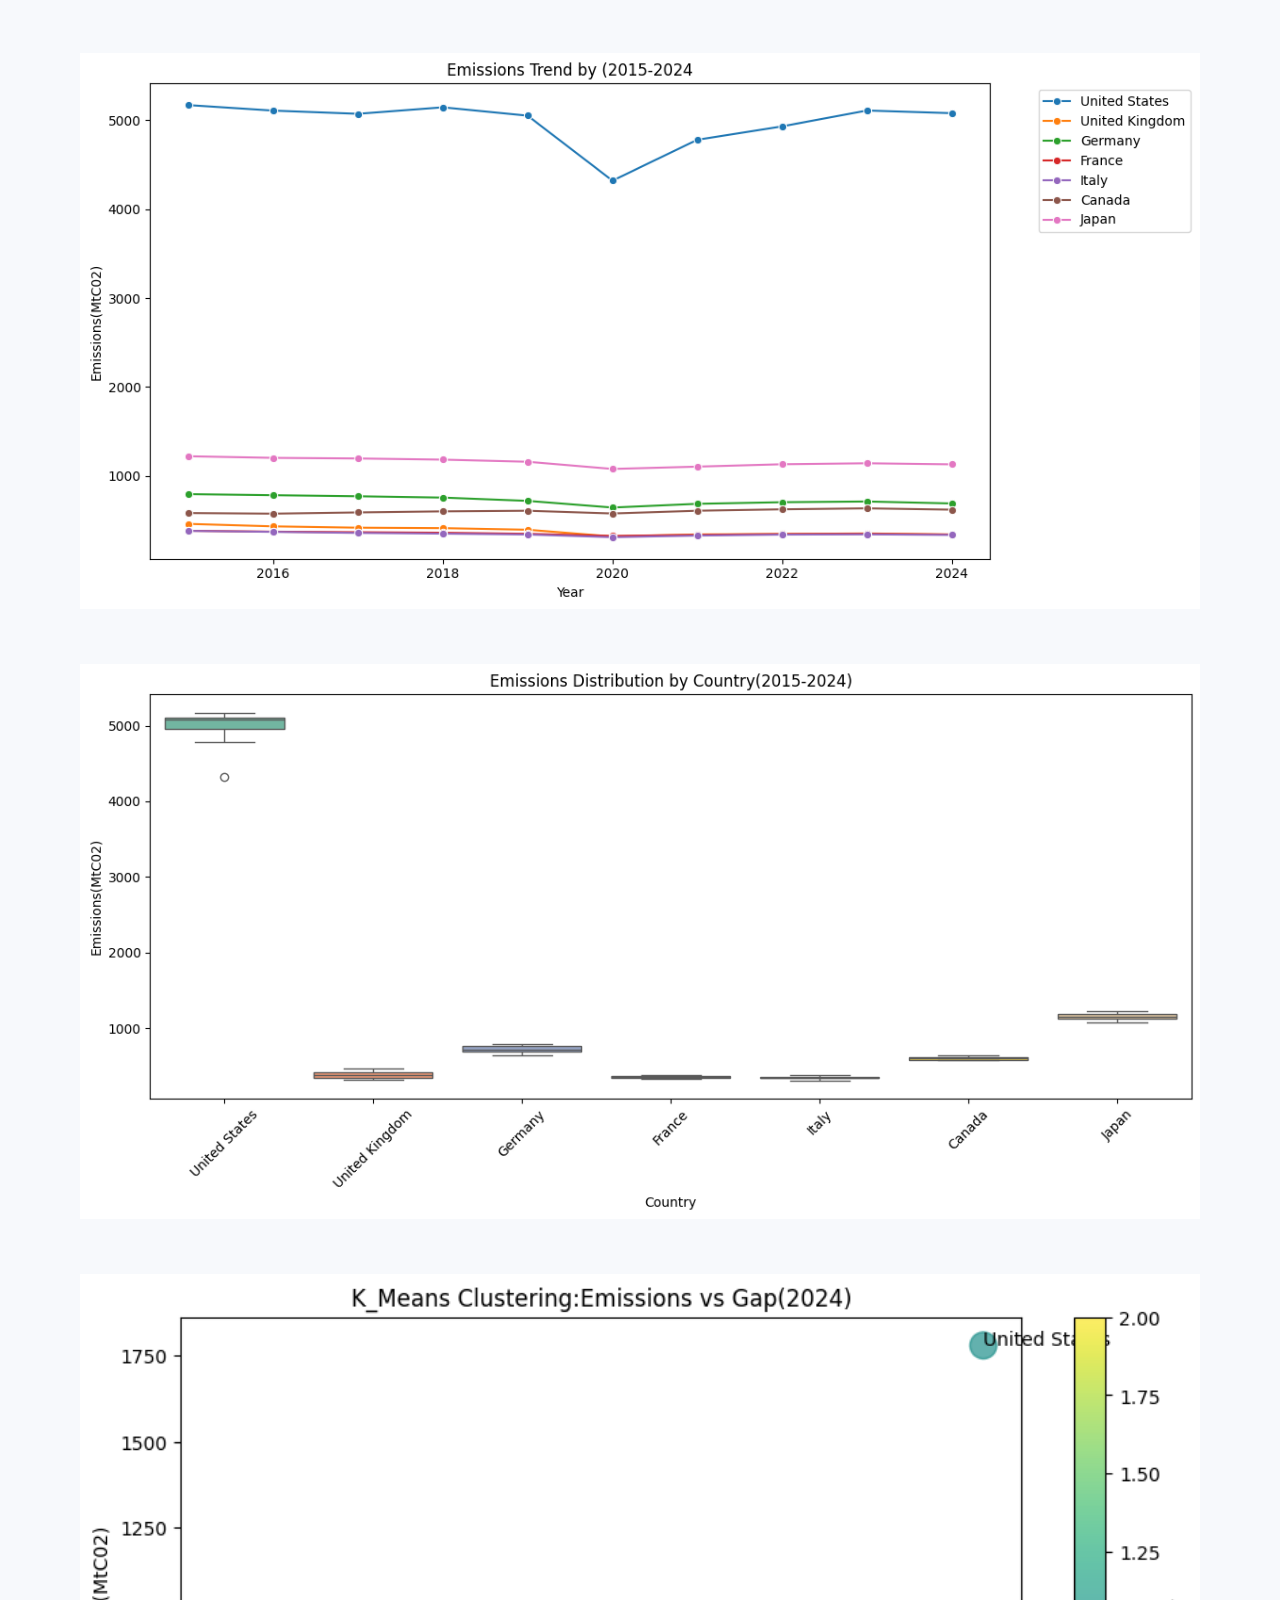
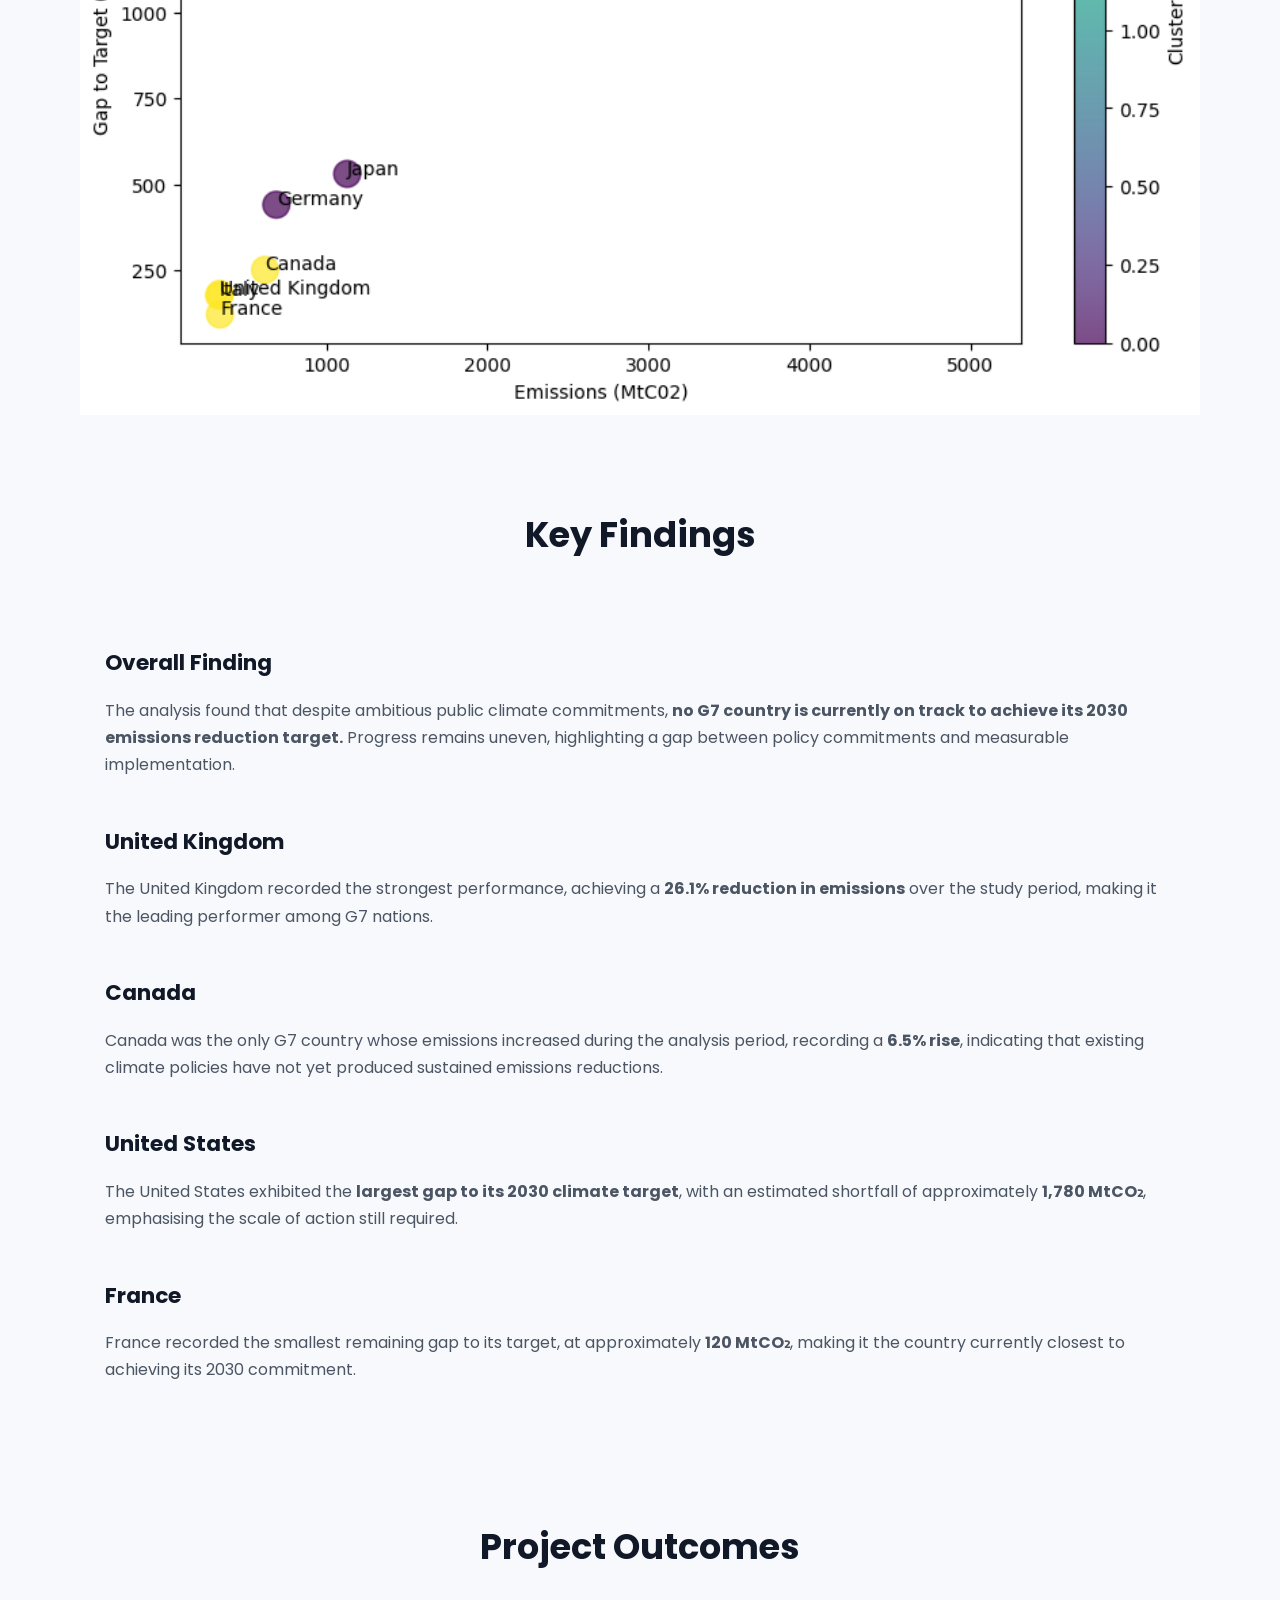
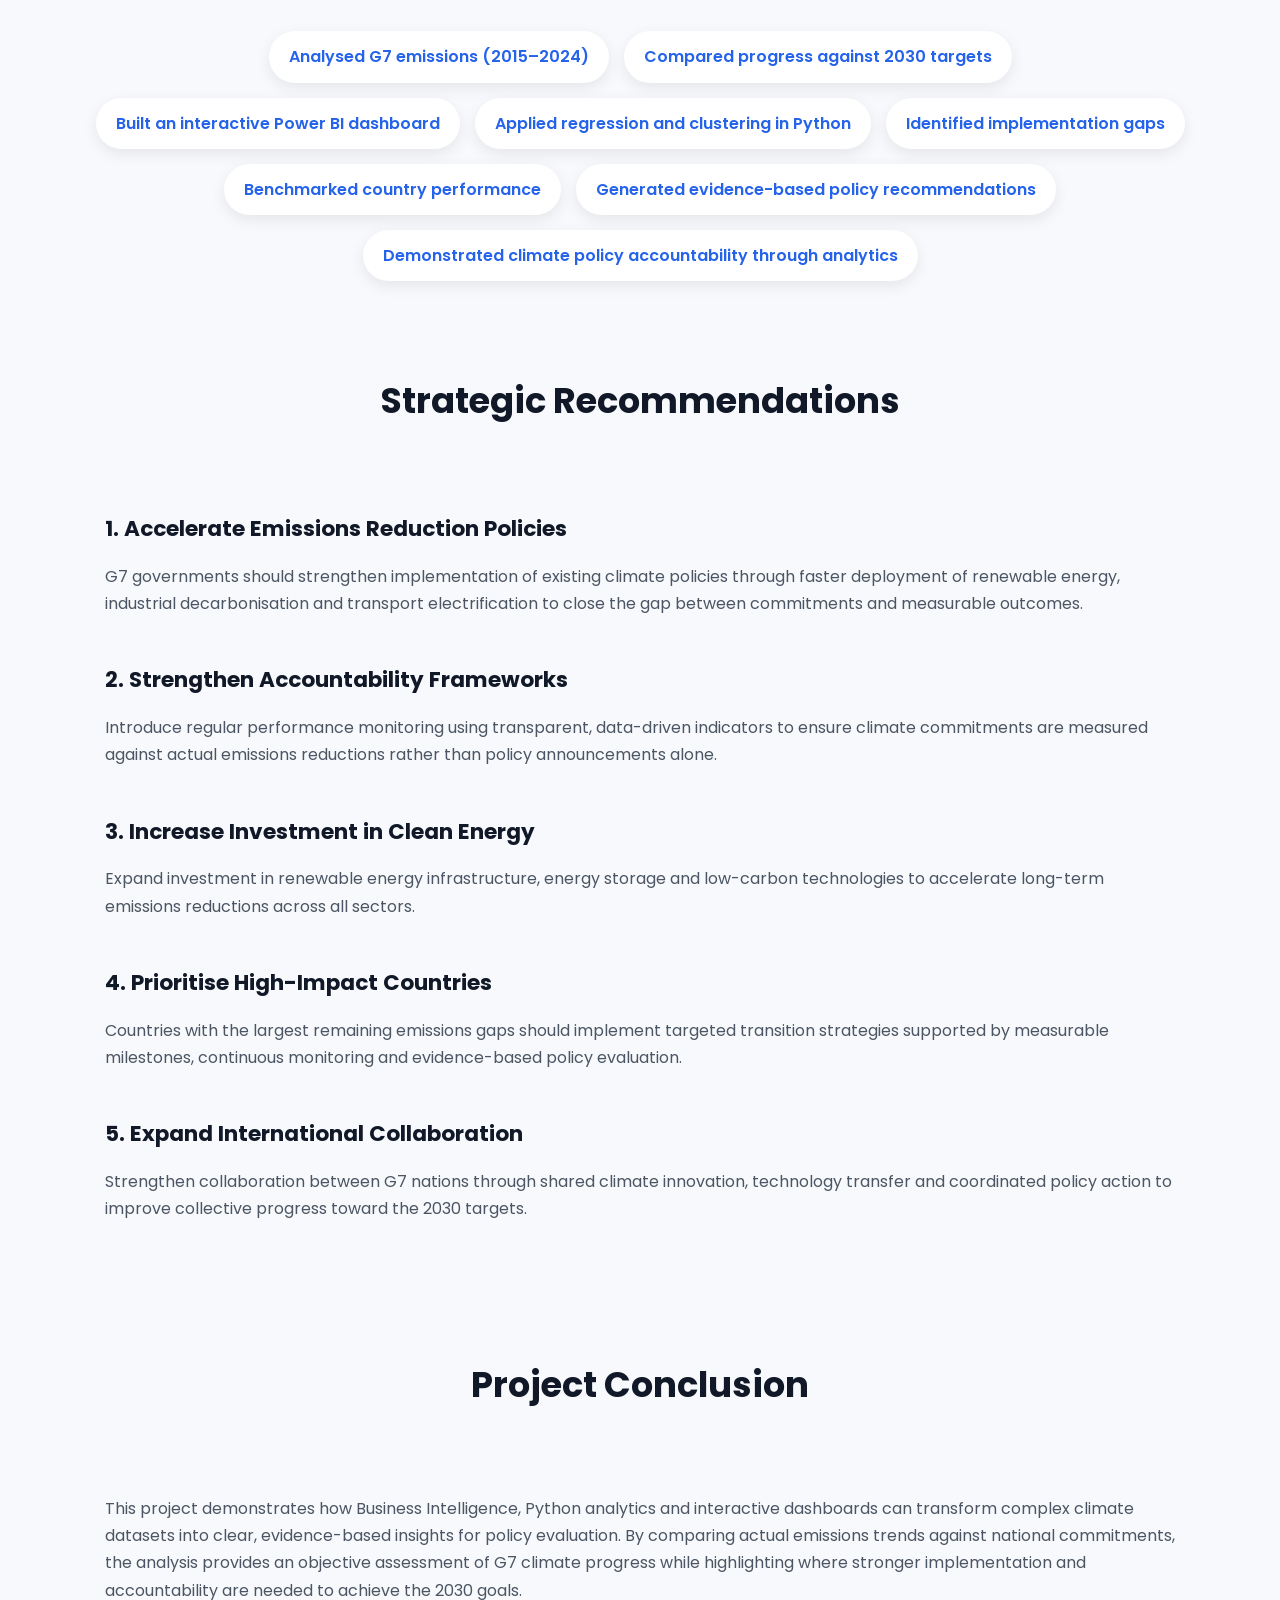
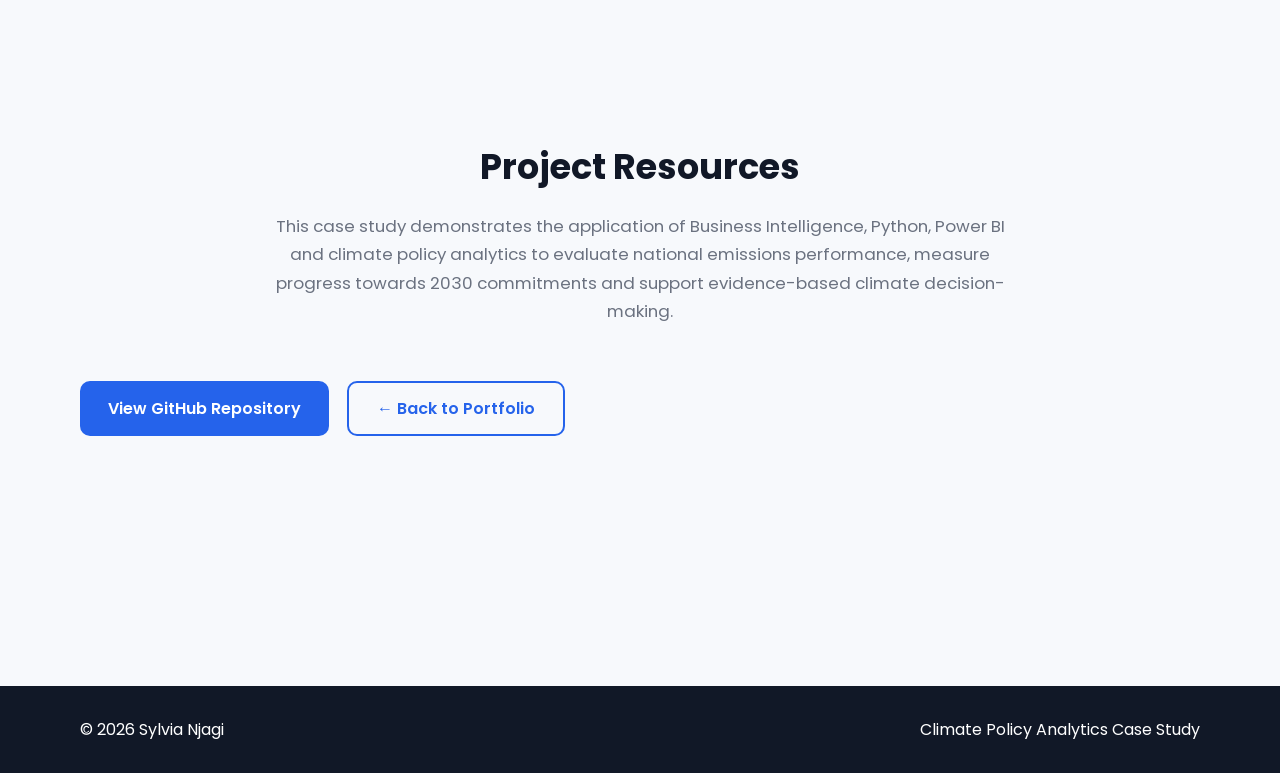
<file: climate-project.html>
<!DOCTYPE html>
<html lang="en">

<head>

<meta charset="UTF-8">

<meta name="viewport" content="width=device-width, initial-scale=1.0">

<title>Do G7 Climate Commitments Match Reality? | Sylvia Njagi</title>

<link rel="stylesheet" href="style.css">

<link href="https://fonts.googleapis.com/css2?family=Poppins:wght@300;400;500;600;700&display=swap"
rel="stylesheet">

</head>

<body>

<header>

<nav class="navbar">

<h2 class="logo">

Sylvia Njagi

</h2>

<ul>

<li><a href="index.html">Home</a></li>

<li><a href="#overview">Overview</a></li>

<li><a href="#findings">Findings</a></li>

<li><a href="#recommendations">Recommendations</a></li>

</ul>

</nav>

<section class="hero">

<div class="hero-text">

<p class="hero-title">

CLIMATE POLICY ANALYTICS CASE STUDY

</p>

<h1>

Do G7 Climate Commitments Match Reality?

</h1>

<p>

A climate policy analytics project evaluating whether G7 countries are making measurable progress toward their 2030 emissions reduction commitments using Google Sheets, Power BI and Python.

</p>

<div class="buttons">

<a href="index.html" class="btn">

← Back to Portfolio

</a>

</div>

</div>

<div class="hero-image">

<img src="images/g7-climate.png"

alt="G7 Climate Dashboard"

class="profile-photo">

</div>

</section>

</header>

<main>

<section id="overview" class="section">

<div class="section-heading">

<h2>Executive Overview</h2>

<p>

This project evaluates whether the climate commitments made by G7 nations are supported by measurable emissions reductions. Using emissions data from 2015–2024, the analysis compares actual country performance against 2030 climate targets to assess policy implementation, accountability and progress toward international climate goals.

</p>

</div>

</section>

<section class="section">

<div class="section-heading">

<h2>Policy Problem</h2>

<p>

The G7 countries regularly announce ambitious climate commitments, yet measurable progress remains uncertain. This project investigates whether policy commitments are translating into real emissions reductions and identifies where implementation gaps remain.

</p>

</div>

</section>

<section class="section">

<div class="section-heading">

<h2>Project Objectives</h2>

</div>

<div class="skills-grid">

<span>Analyse Emissions Trends</span>

<span>Compare Progress to 2030 Targets</span>

<span>Measure Country Performance</span>

<span>Identify Implementation Gaps</span>

<span>Benchmark G7 Nations</span>

<span>Support Climate Policy</span>

<span>Generate Evidence-Based Recommendations</span>

<span>Evaluate Policy Accountability</span>

</div>

</section>
<section class="section">

<div class="section-heading">

<h2>Methodology</h2>

</div>

<div class="project-content">

<p>

The project followed a structured climate analytics workflow that
combined spreadsheet modelling, Business Intelligence dashboards and
Python-based statistical analysis to evaluate the climate performance
of G7 countries between 2015 and 2024.

</p>

<br>

<p>

<strong>Data Preparation</strong><br>

Climate datasets were cleaned, validated and organised in Google
Sheets before being prepared for analysis and visualisation.

</p>

<br>

<p>

<strong>Exploratory Analysis</strong><br>

Historical greenhouse gas emissions were analysed to identify long-term
trends, annual changes and differences between G7 member countries.

</p>

<br>

<p>

<strong>Business Intelligence Dashboard</strong><br>

Interactive Power BI dashboards were created to compare emissions,
country rankings and progress toward each nation's 2030 climate target.

</p>

<br>

<p>

<strong>Python Analytics</strong><br>

Python was used to calculate trends, compare country performance and
support evidence-based climate policy evaluation through statistical
analysis and visualisations.

</p>

</div>

</section>



<section class="section">

<div class="section-heading">

<h2>Technology Stack</h2>

</div>

<div class="skills-grid">

<span>Python</span>

<span>Pandas</span>

<span>Power BI</span>

<span>Google Sheets</span>

<span>Data Cleaning</span>

<span>Exploratory Data Analysis</span>

<span>Data Visualisation</span>

<span>Climate Policy Analytics</span>

</div>

</section>



<section class="section">

<div class="section-heading">

<h2>Dashboard Preview</h2>

<p>

Interactive dashboard comparing G7 emissions trends and progress
towards national climate commitments.

</p>

</div>

<img src="images/g7-climate.png"

alt="G7 Climate Dashboard">

</section>

<section class="section">

<div class="section-heading">

<h2>Python Analysis Highlights</h2>

<p>

Statistical outputs from the Python analysis behind the emissions and target-gap comparisons.

</p>

</div>

<img src="project-assets/climate/notebooks/correlation-heatmap.png"

alt="Correlation Heatmap">

<br><br>

<img src="project-assets/climate/notebooks/emissions-vs-2030-target.png"

alt="2024 Emissions vs 2030 Target by Country">

<br><br>

<img src="project-assets/climate/notebooks/gap-to-target-by-country.png"

alt="Gap to Target by Country">

<br><br>

<img src="project-assets/climate/notebooks/emissions-trend-2015-2024.png"

alt="Emissions Trend 2015-2024">

<br><br>

<img src="project-assets/climate/notebooks/emissions-distribution.png"

alt="Emissions Distribution by Country 2015-2024">

<br><br>

<img src="project-assets/climate/notebooks/emissions-vs-gap-2024.png"

alt="Emissions vs Gap 2024">

</section>
<section id="findings" class="section">

<div class="section-heading">

<h2>Key Findings</h2>

</div>

<div class="project-content">

<h3>Overall Finding</h3>

<p>

The analysis found that despite ambitious public climate commitments,
<strong>no G7 country is currently on track to achieve its 2030 emissions
reduction target.</strong> Progress remains uneven, highlighting a gap
between policy commitments and measurable implementation.

</p>

<br>

<h3>United Kingdom</h3>

<p>

The United Kingdom recorded the strongest performance, achieving a
<strong>26.1% reduction in emissions</strong> over the study period,
making it the leading performer among G7 nations.

</p>

<br>

<h3>Canada</h3>

<p>

Canada was the only G7 country whose emissions increased during the
analysis period, recording a <strong>6.5% rise</strong>, indicating that
existing climate policies have not yet produced sustained emissions
reductions.

</p>

<br>

<h3>United States</h3>

<p>

The United States exhibited the <strong>largest gap to its 2030 climate
target</strong>, with an estimated shortfall of approximately
<strong>1,780 MtCO₂</strong>, emphasising the scale of action still
required.

</p>

<br>

<h3>France</h3>

<p>

France recorded the smallest remaining gap to its target, at
approximately <strong>120 MtCO₂</strong>, making it the country
currently closest to achieving its 2030 commitment.

</p>

</div>

</section>



<section class="section">

<div class="section-heading">

<h2>Project Outcomes</h2>

</div>

<div class="skills-grid">

<span>Analysed G7 emissions (2015–2024)</span>

<span>Compared progress against 2030 targets</span>

<span>Built an interactive Power BI dashboard</span>

<span>Applied regression and clustering in Python</span>

<span>Identified implementation gaps</span>

<span>Benchmarked country performance</span>

<span>Generated evidence-based policy recommendations</span>

<span>Demonstrated climate policy accountability through analytics</span>

</div>

</section>
<section id="recommendations" class="section">

<div class="section-heading">

<h2>Strategic Recommendations</h2>

</div>

<div class="project-content">

<h3>1. Accelerate Emissions Reduction Policies</h3>

<p>

G7 governments should strengthen implementation of existing climate
policies through faster deployment of renewable energy, industrial
decarbonisation and transport electrification to close the gap between
commitments and measurable outcomes.

</p>

<br>

<h3>2. Strengthen Accountability Frameworks</h3>

<p>

Introduce regular performance monitoring using transparent,
data-driven indicators to ensure climate commitments are measured
against actual emissions reductions rather than policy announcements
alone.

</p>

<br>

<h3>3. Increase Investment in Clean Energy</h3>

<p>

Expand investment in renewable energy infrastructure, energy storage
and low-carbon technologies to accelerate long-term emissions
reductions across all sectors.

</p>

<br>

<h3>4. Prioritise High-Impact Countries</h3>

<p>

Countries with the largest remaining emissions gaps should implement
targeted transition strategies supported by measurable milestones,
continuous monitoring and evidence-based policy evaluation.

</p>

<br>

<h3>5. Expand International Collaboration</h3>

<p>

Strengthen collaboration between G7 nations through shared climate
innovation, technology transfer and coordinated policy action to
improve collective progress toward the 2030 targets.

</p>

</div>

</section>



<section class="section">

<div class="section-heading">

<h2>Project Conclusion</h2>

</div>

<div class="project-content">

<p>

This project demonstrates how Business Intelligence, Python analytics
and interactive dashboards can transform complex climate datasets into
clear, evidence-based insights for policy evaluation. By comparing
actual emissions trends against national commitments, the analysis
provides an objective assessment of G7 climate progress while
highlighting where stronger implementation and accountability are
needed to achieve the 2030 goals.

</p>

</div>

</section>
<section class="section">

    <div class="section-heading">

        <h2>Project Resources</h2>

        <p>

            This case study demonstrates the application of Business
            Intelligence, Python, Power BI and climate policy analytics
            to evaluate national emissions performance, measure progress
            towards 2030 commitments and support evidence-based climate
            decision-making.

        </p>

    </div>

    <div class="buttons">

        <a href="https://github.com/murugisilvia294-rgb/-Do-G7-Climate-Commitments-Match-Reality-"
           target="_blank"
           class="btn">

            View GitHub Repository

        </a>

        <a href="index.html"
           class="btn-secondary">

            ← Back to Portfolio

        </a>

    </div>

</section>

</main>

<footer>

    <div class="footer-content">

        <p>

            © <span id="year"></span> Sylvia Njagi

        </p>

        <p>

            Climate Policy Analytics Case Study

        </p>

    </div>

</footer>

<script src="script.js"></script>

</body>

</html>
</file>
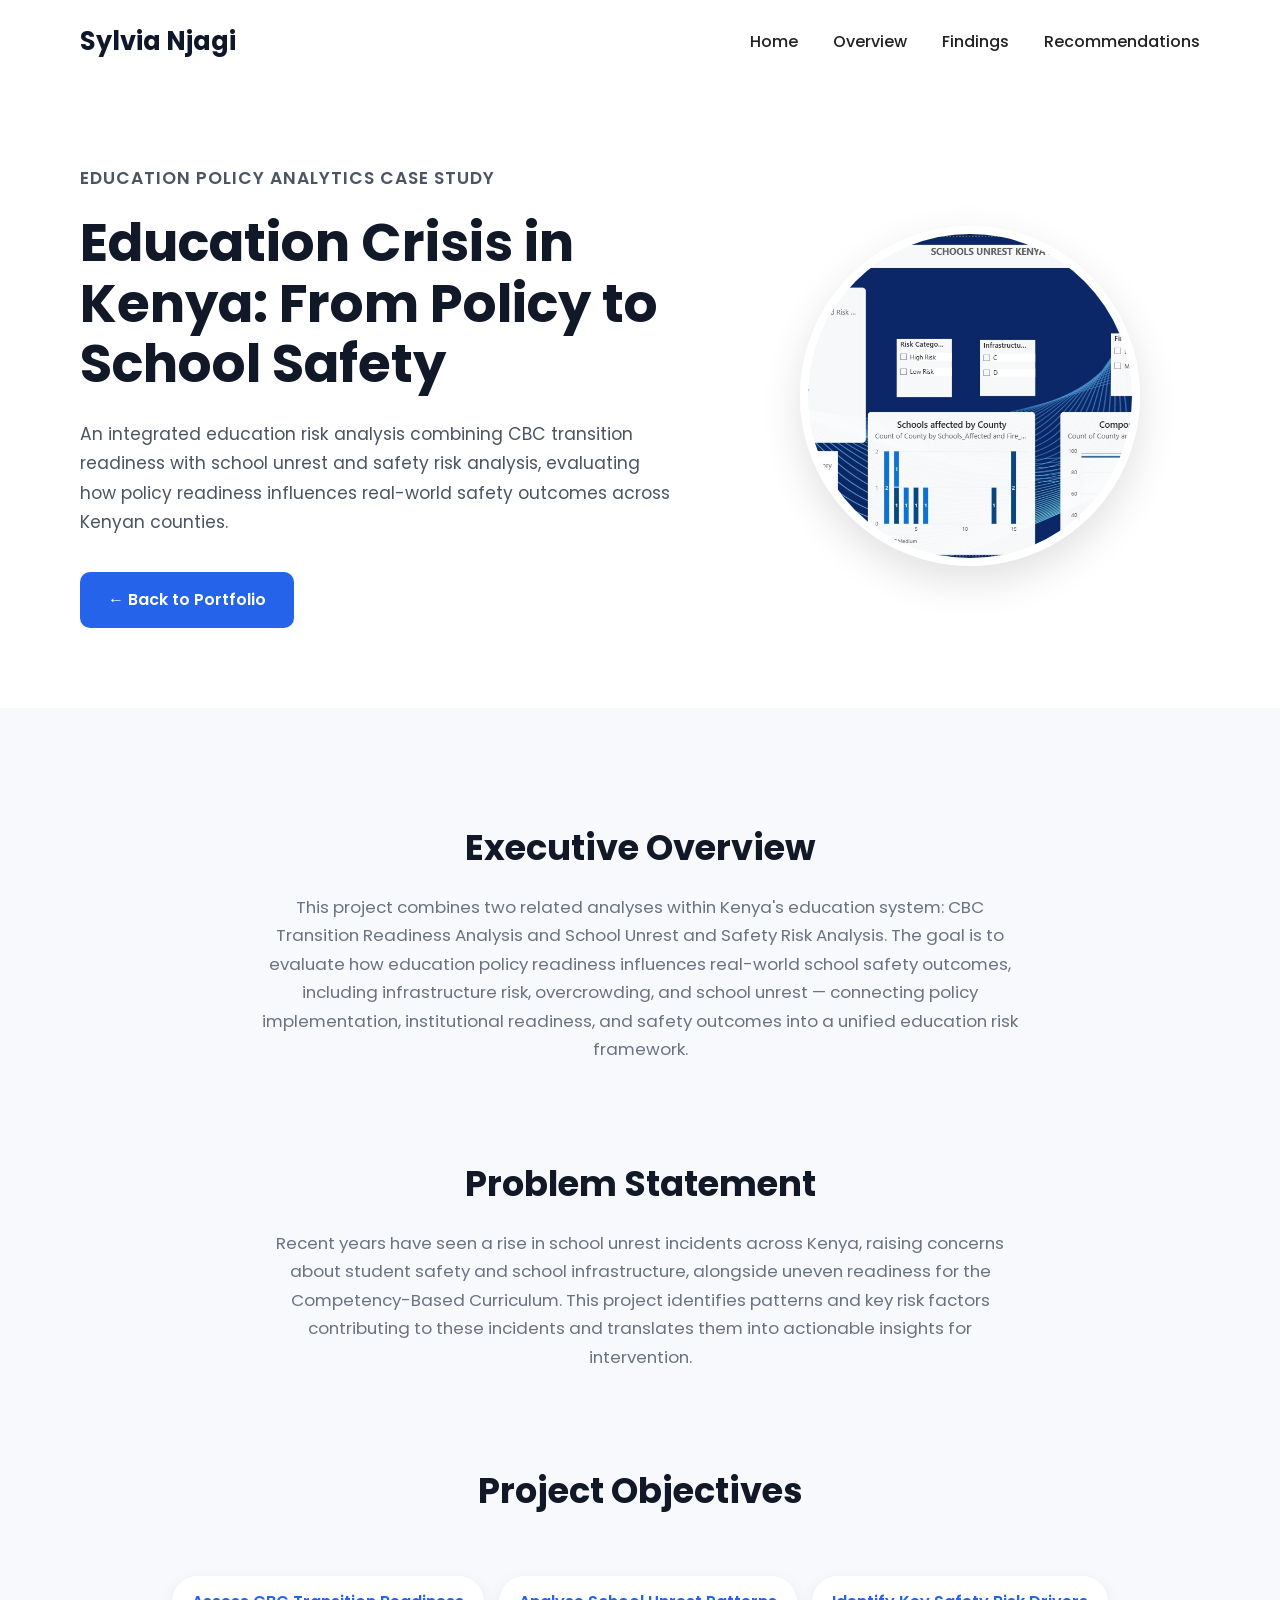
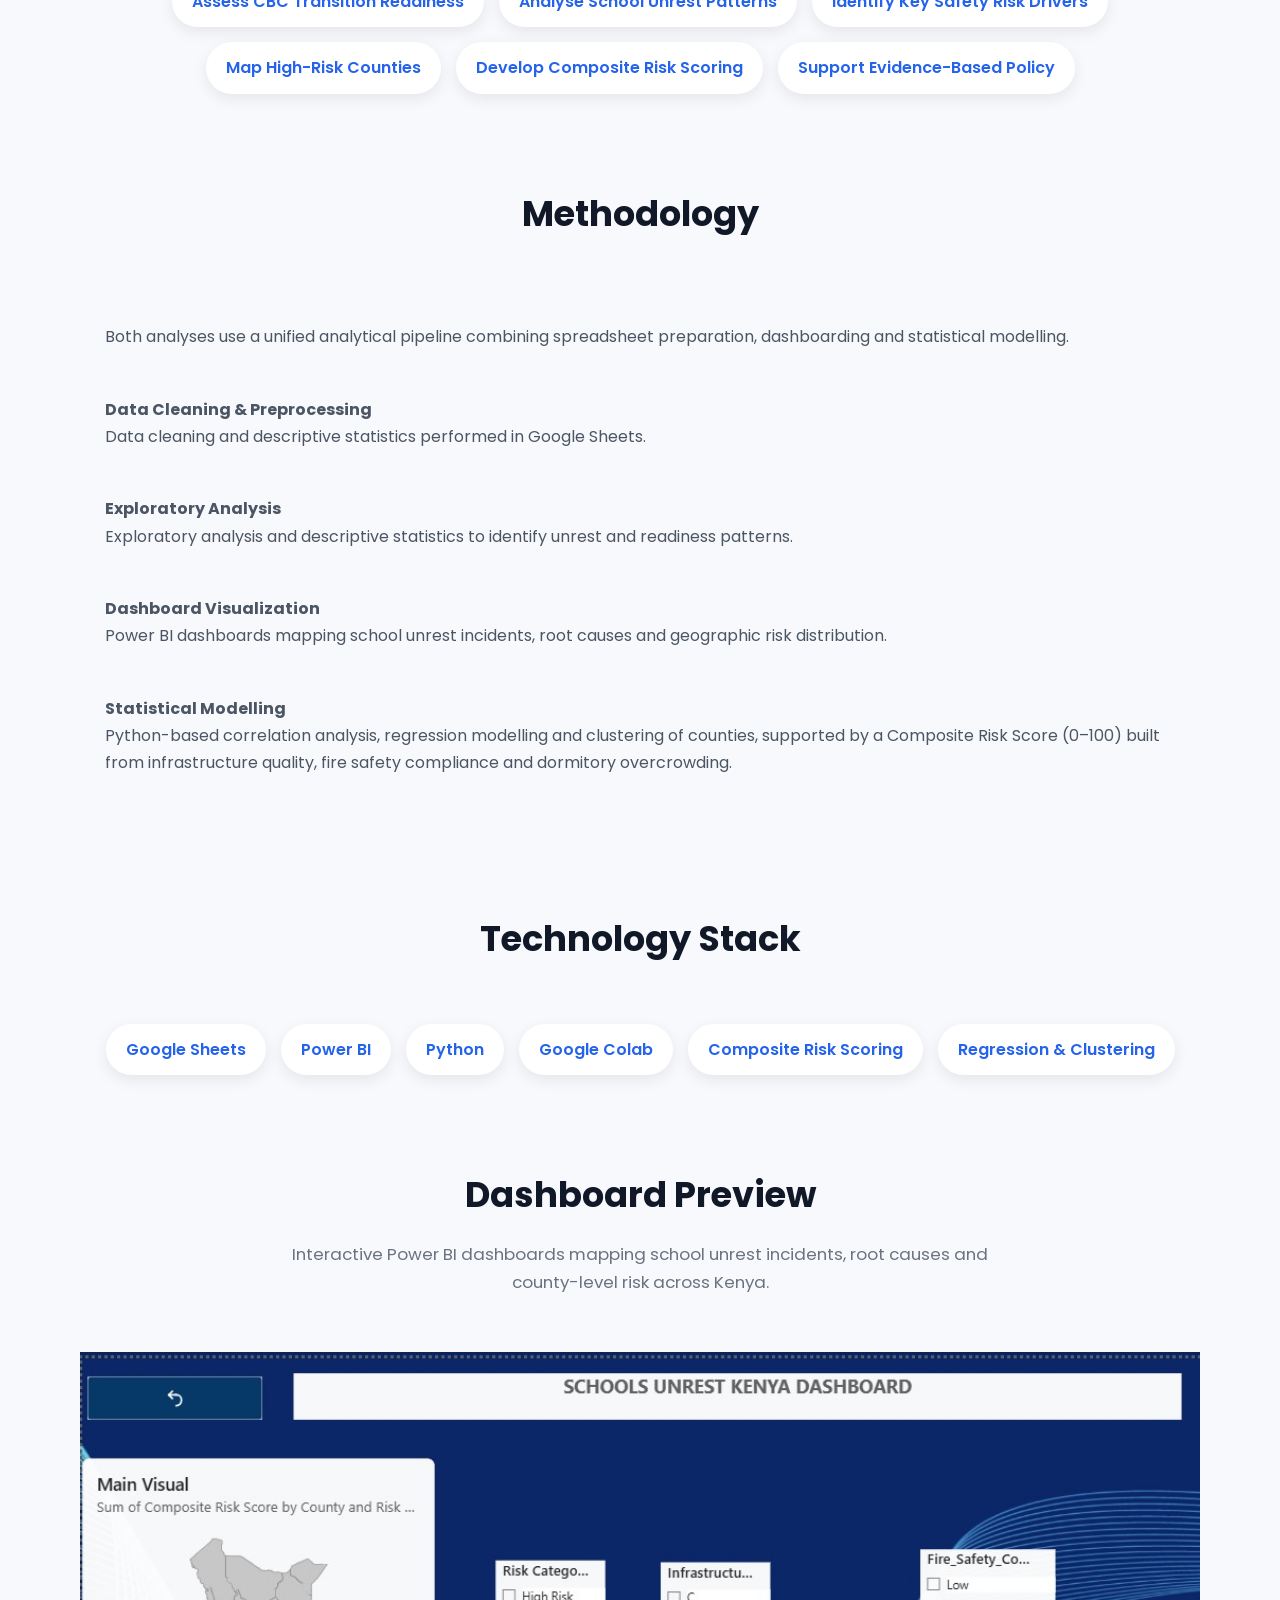
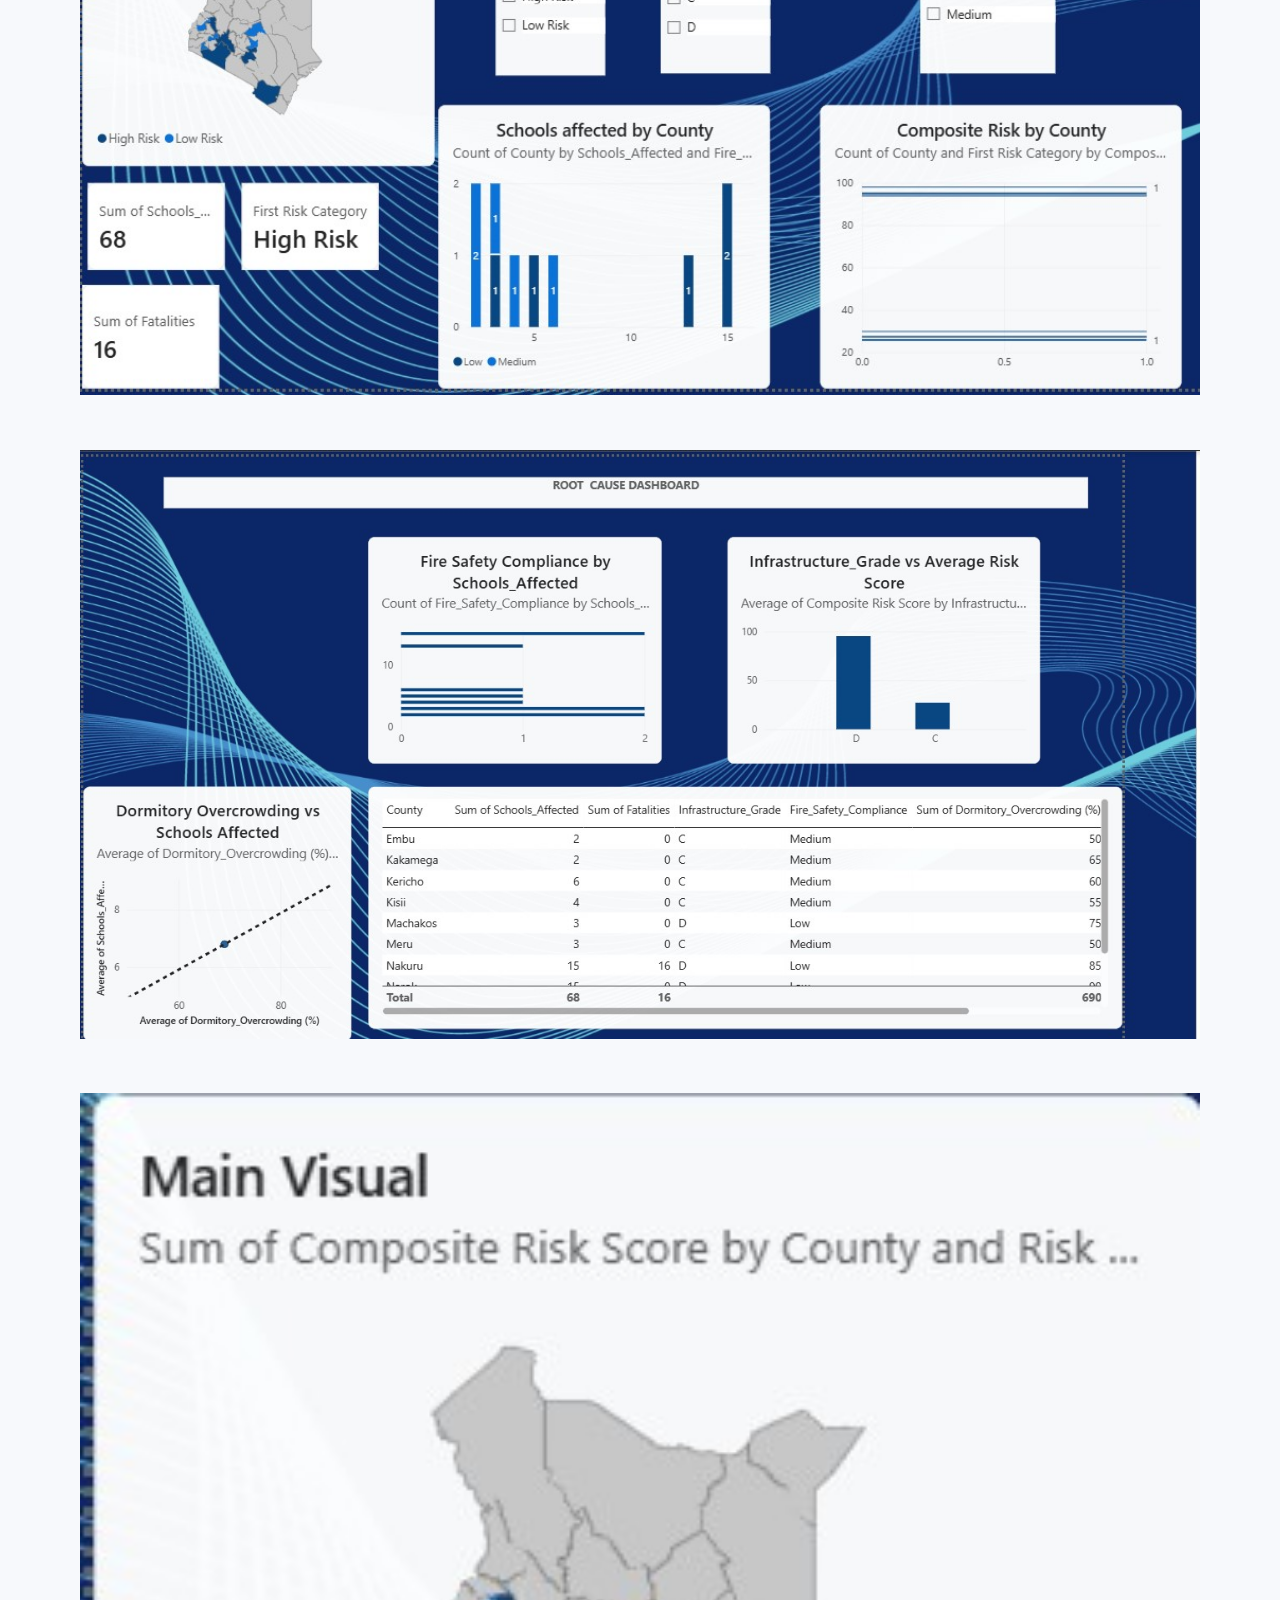
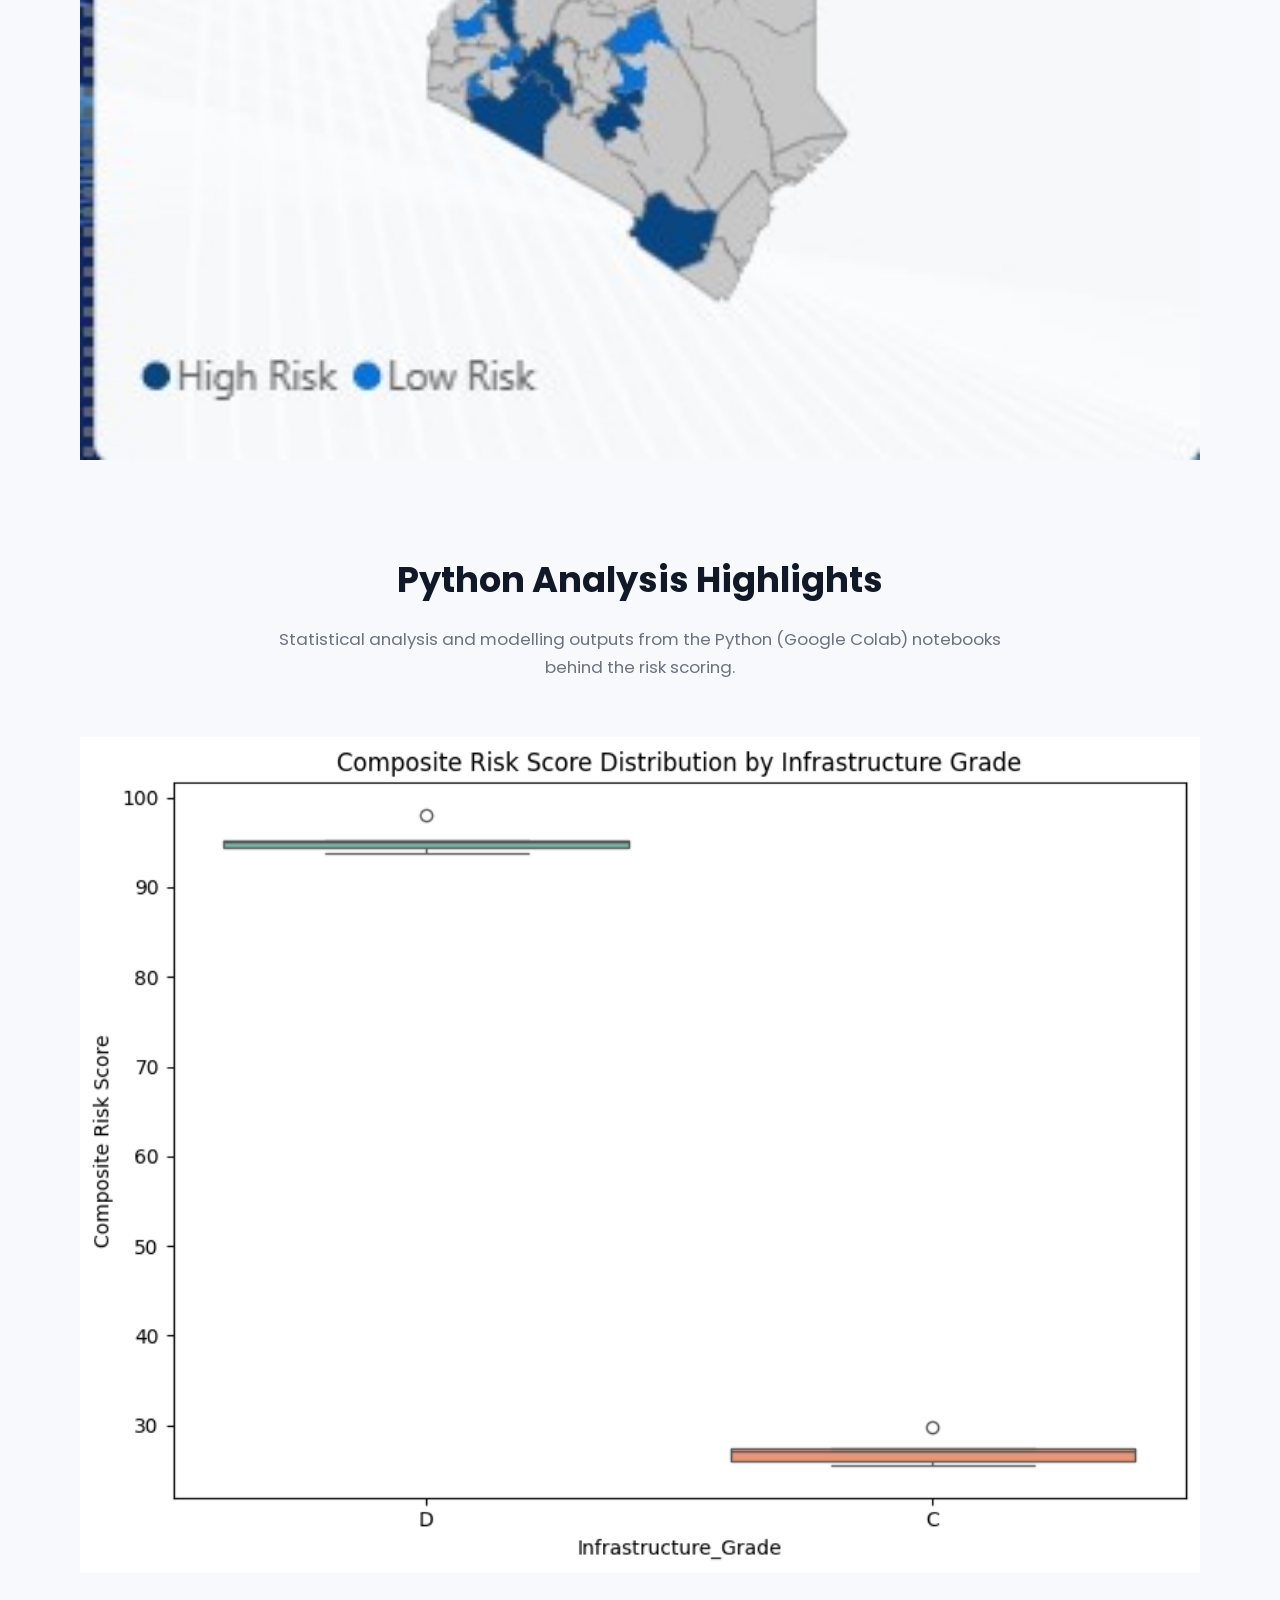
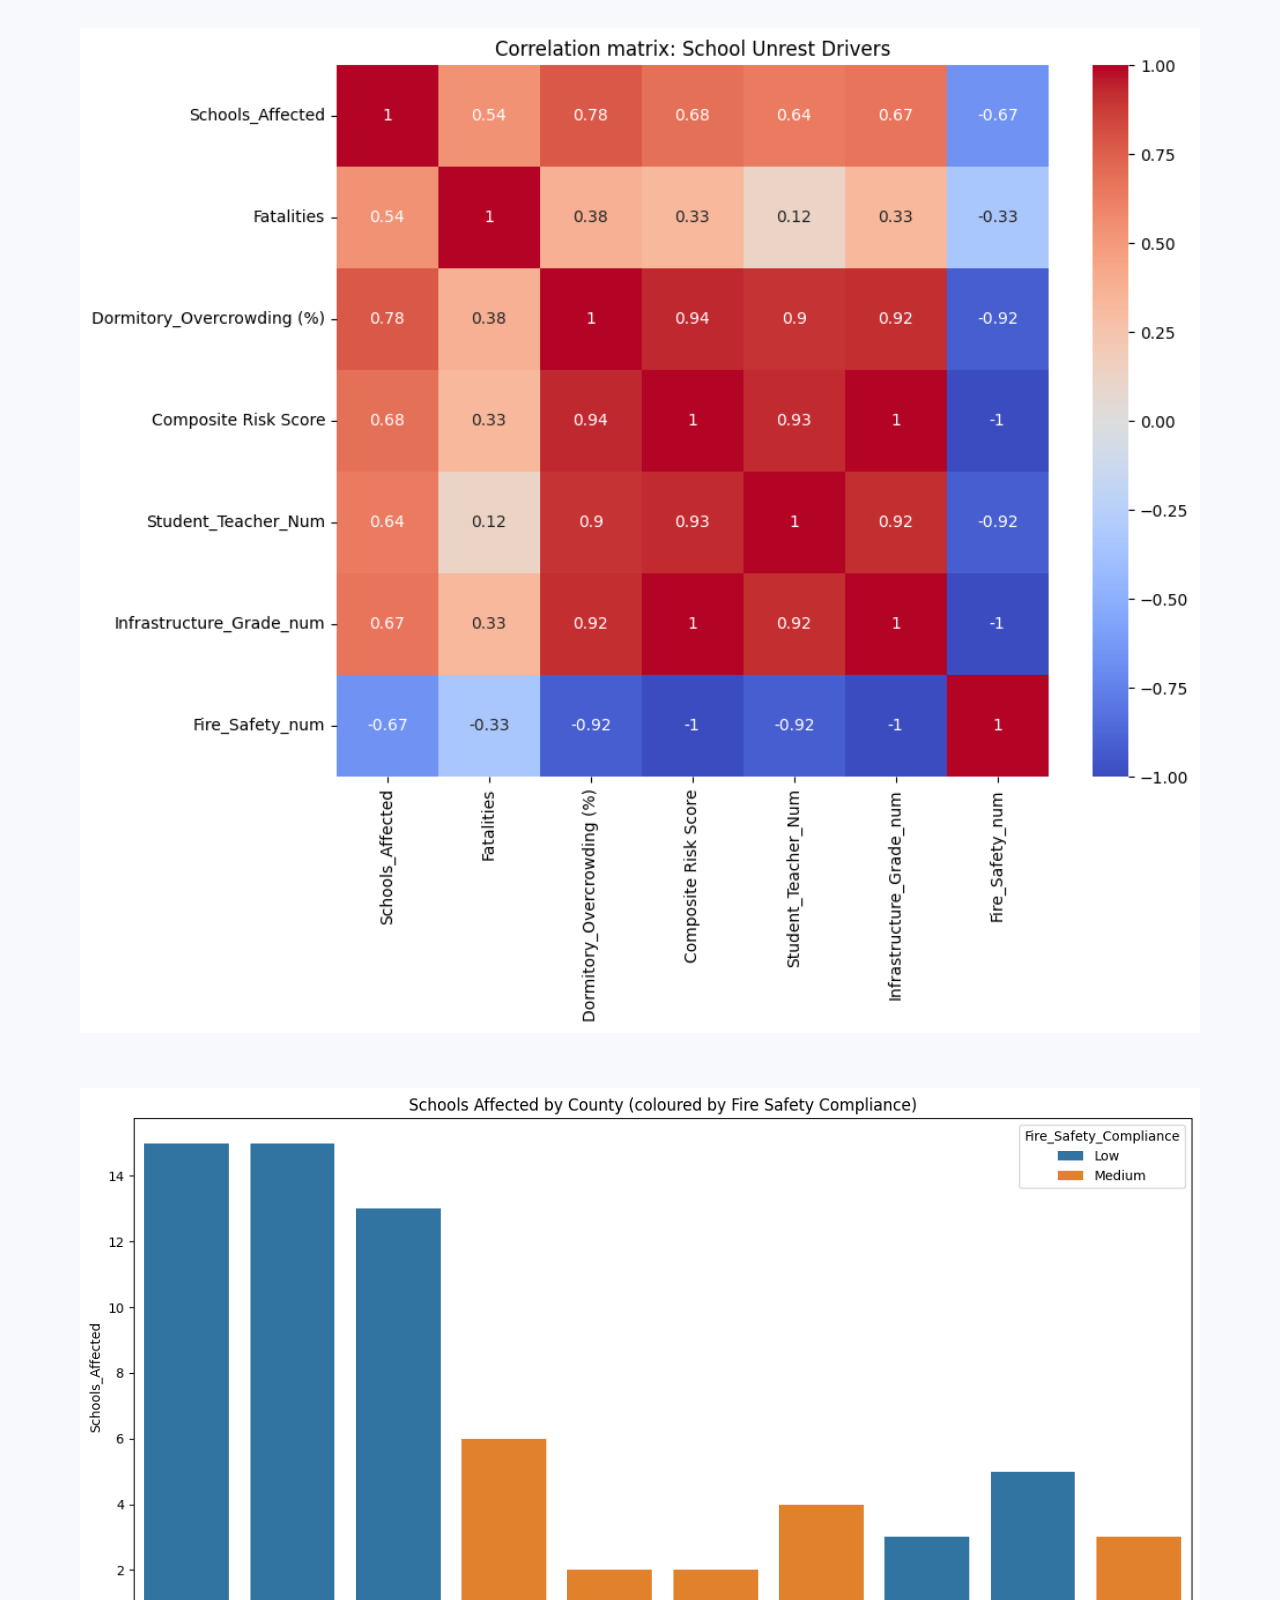
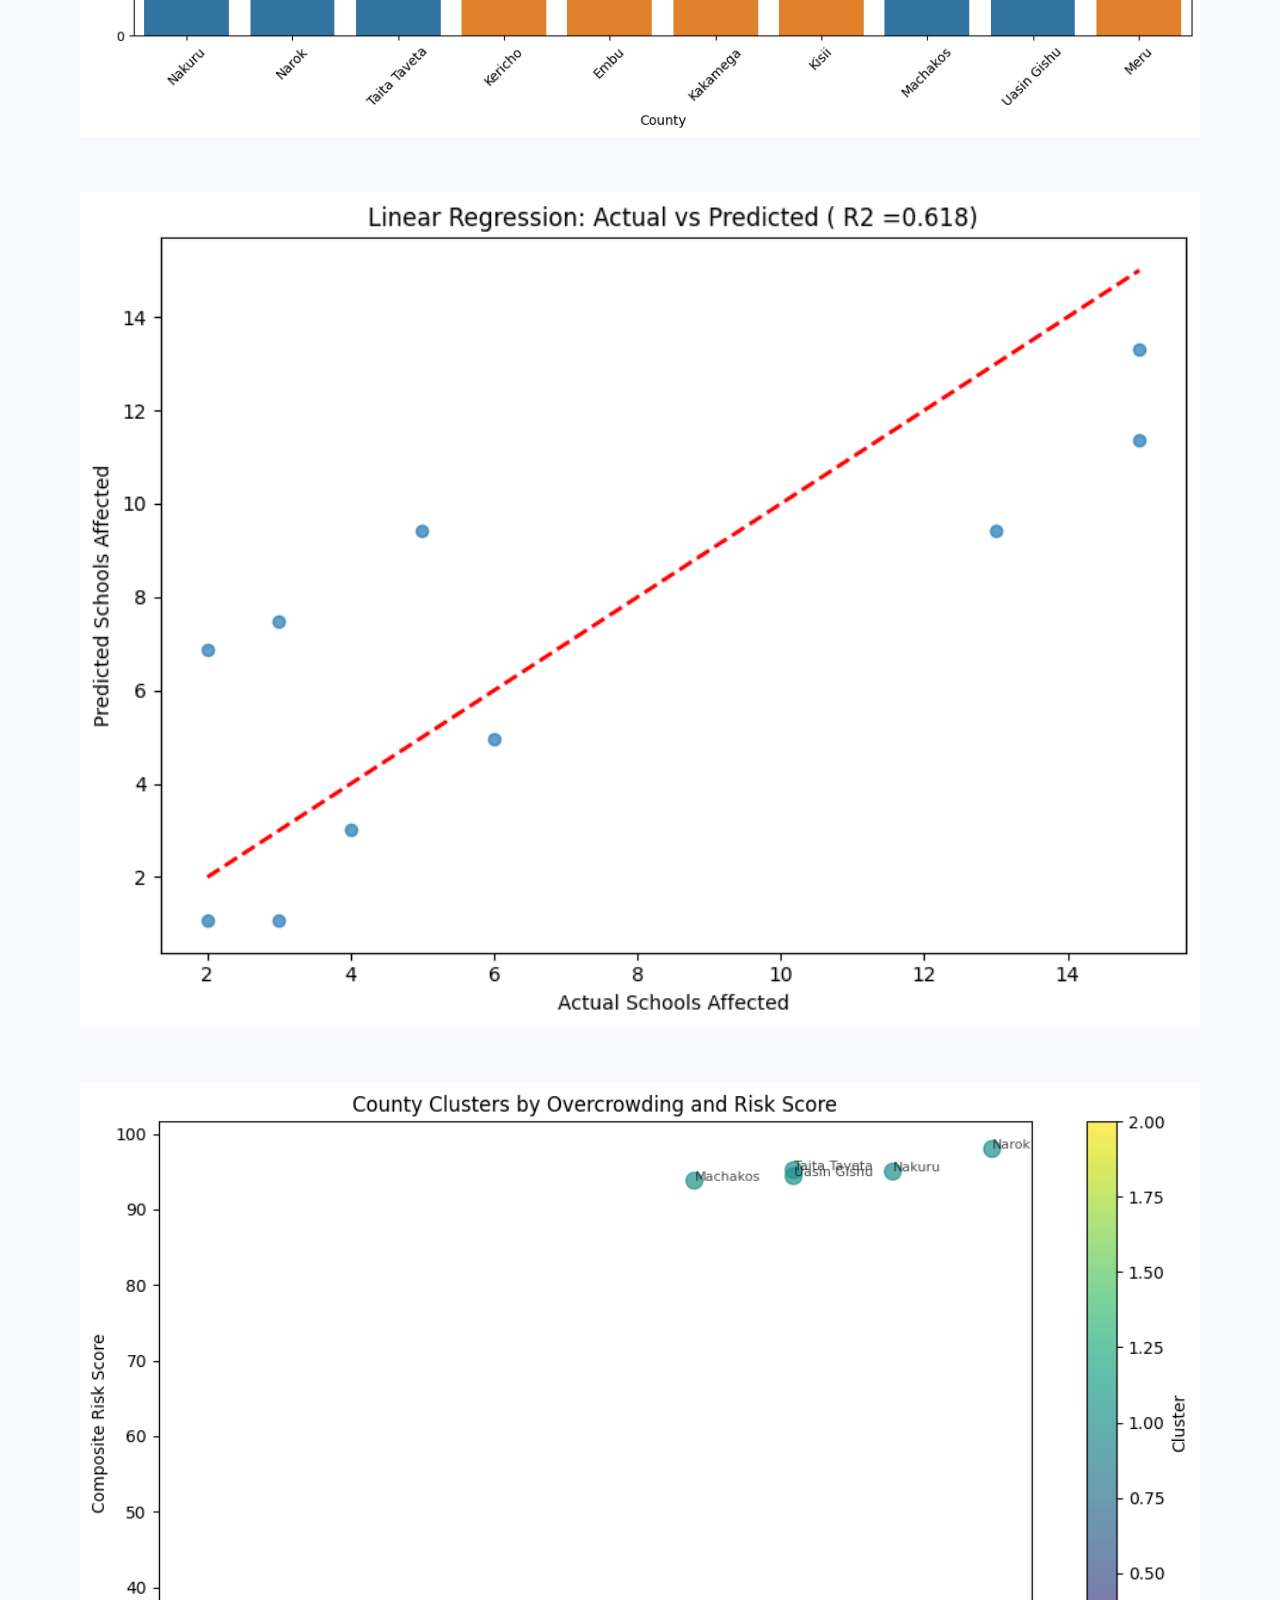
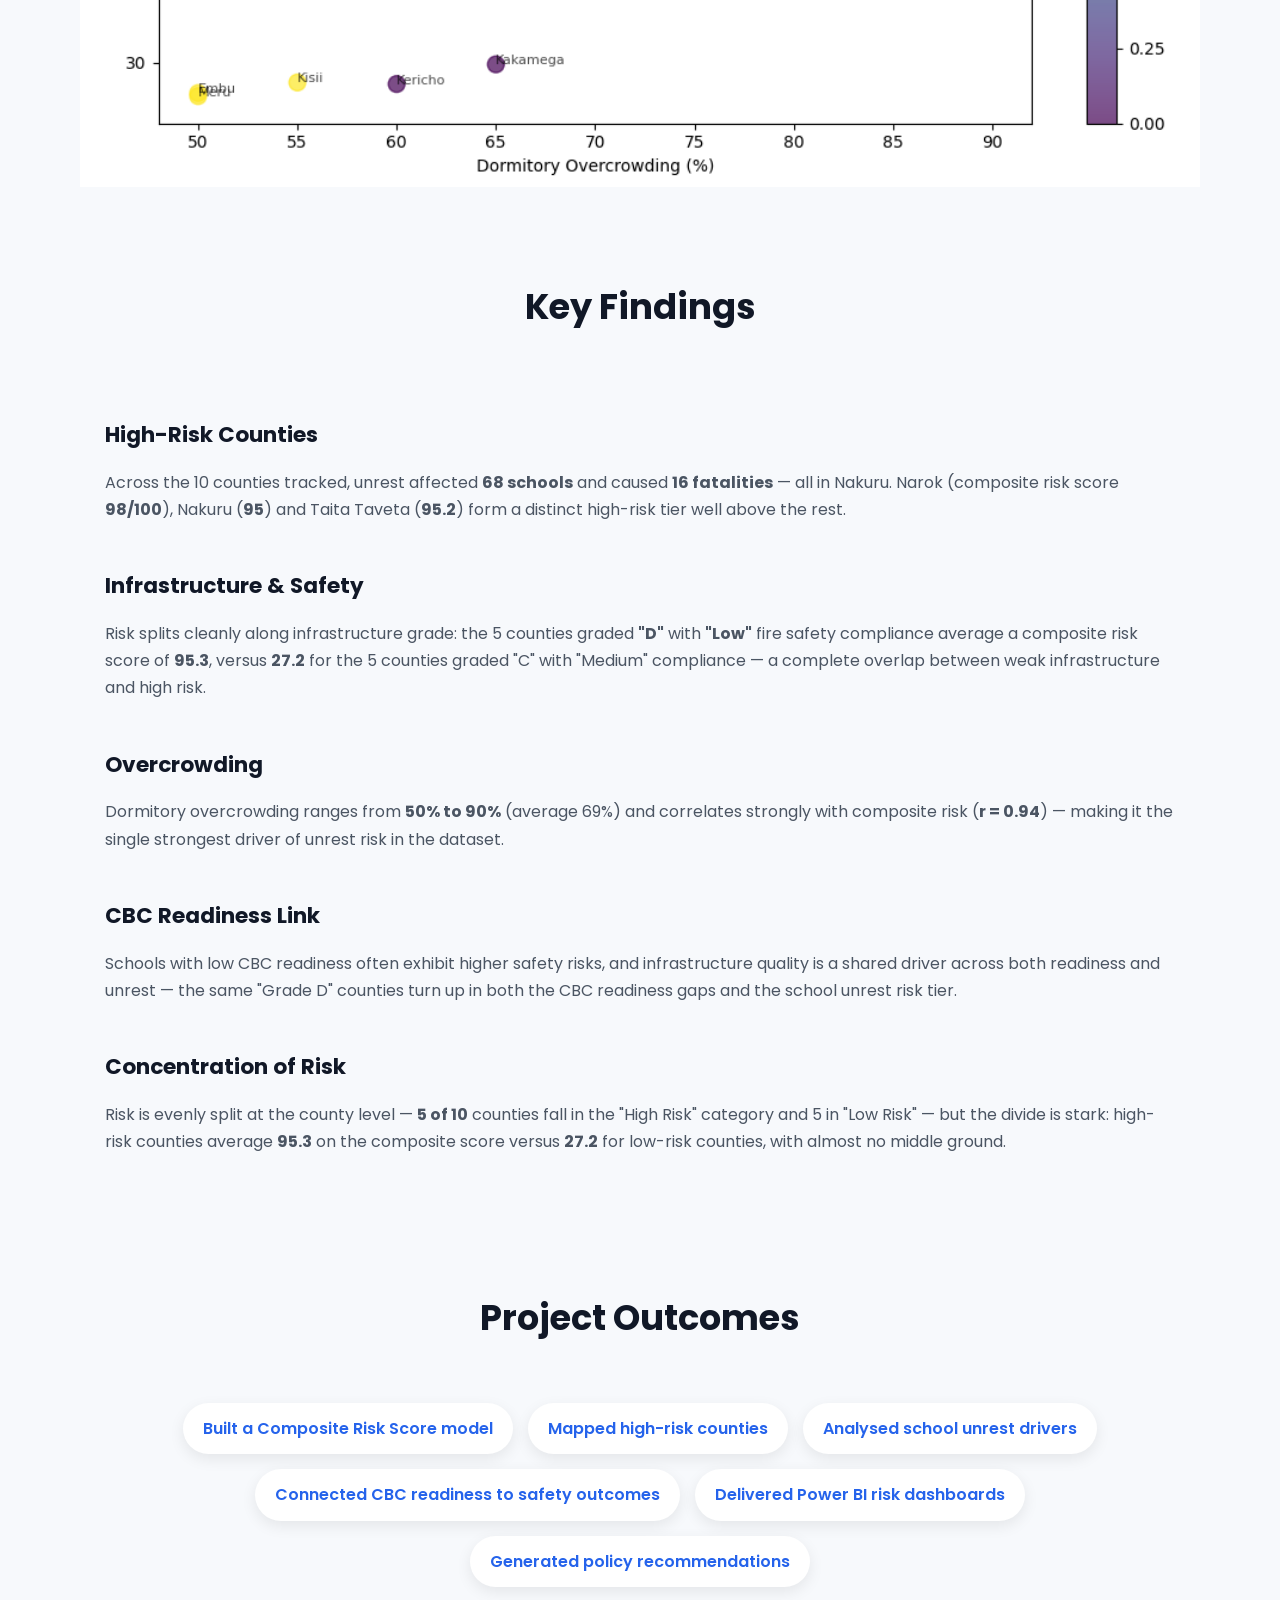
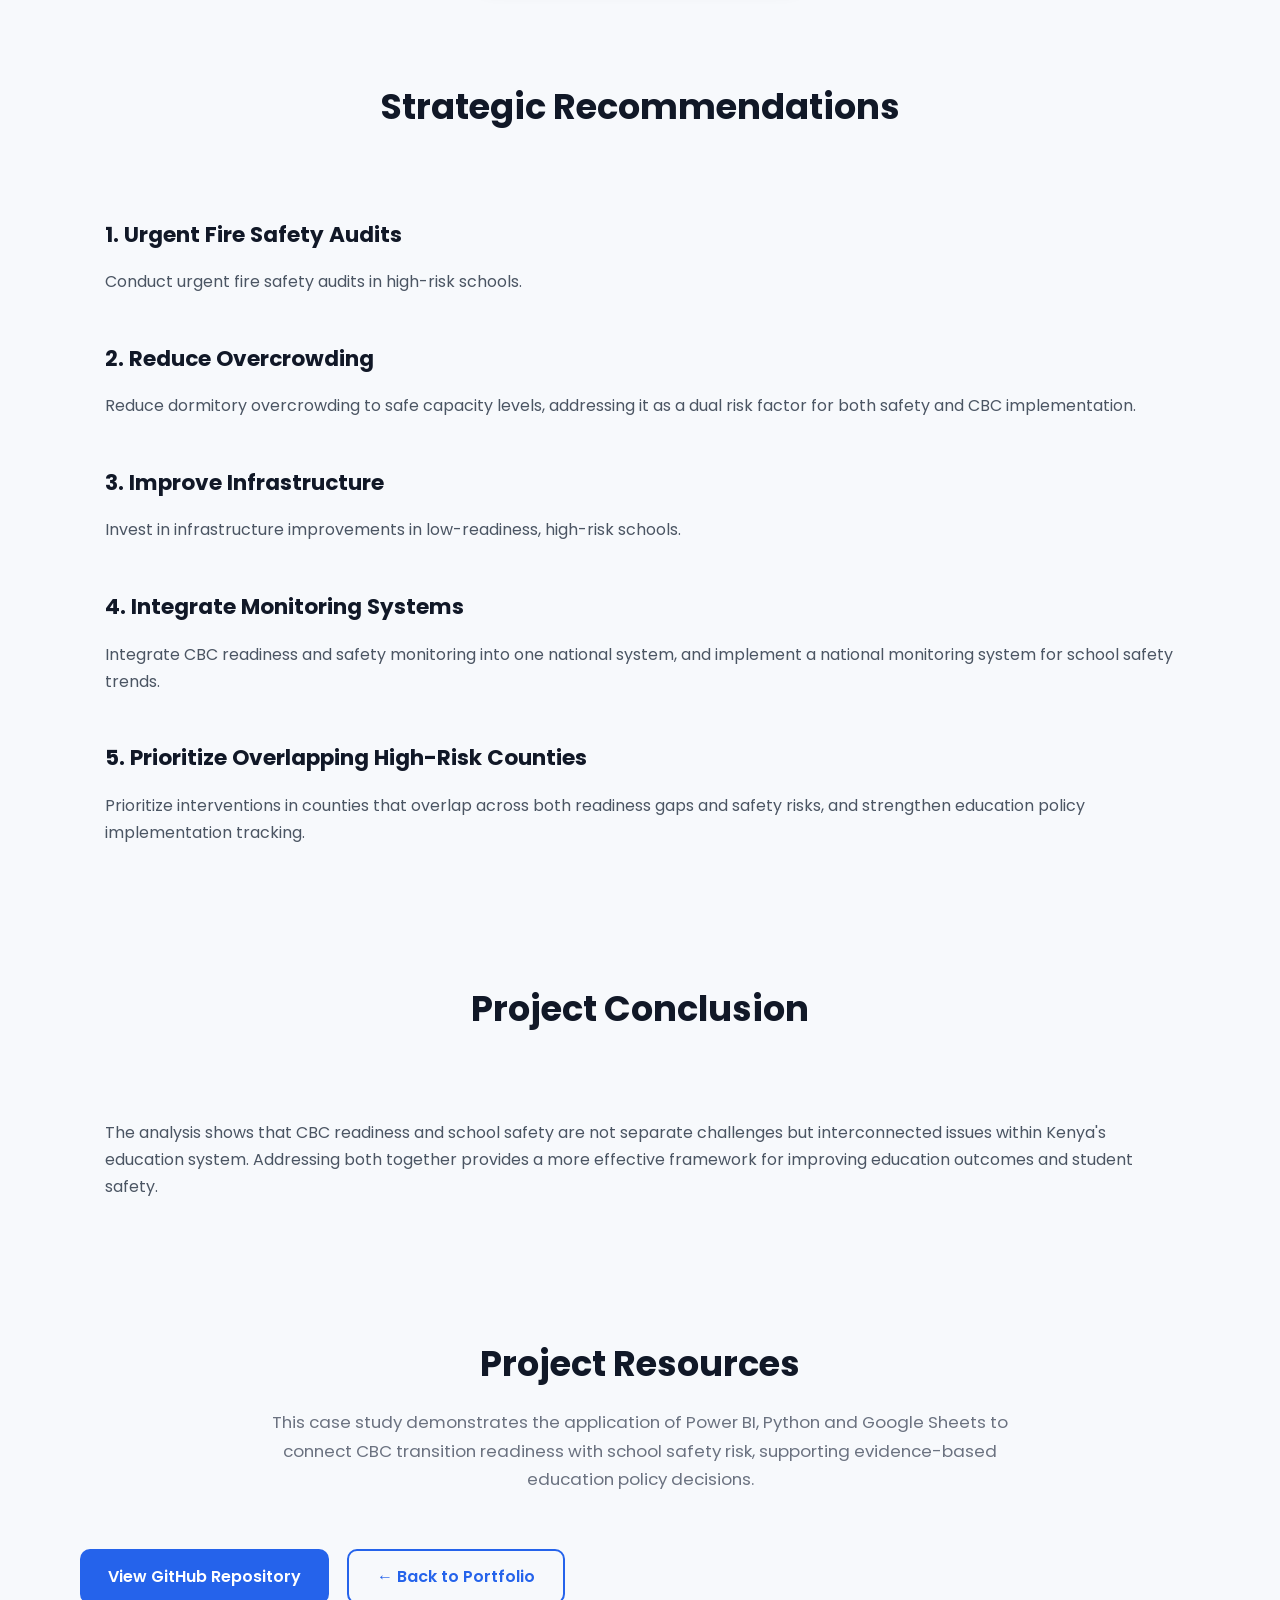
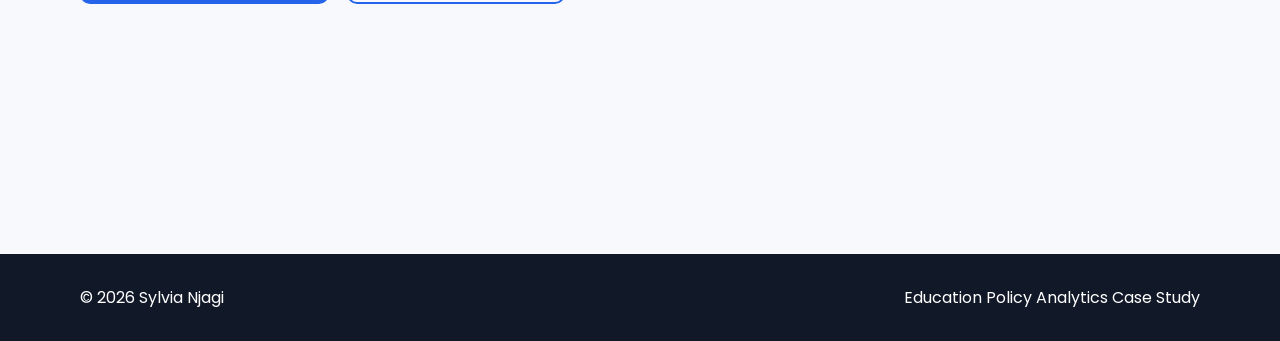
<file: education-project.html>
<!DOCTYPE html>
<html lang="en">

<head>

<meta charset="UTF-8">

<meta name="viewport" content="width=device-width, initial-scale=1.0">

<title>Education Crisis in Kenya | Sylvia Njagi</title>

<link rel="stylesheet" href="style.css">

<link href="https://fonts.googleapis.com/css2?family=Poppins:wght@300;400;500;600;700&display=swap"
rel="stylesheet">

</head>

<body>

<header>

<nav class="navbar">

<h2 class="logo">

Sylvia Njagi

</h2>

<ul>

<li><a href="index.html">Home</a></li>

<li><a href="#overview">Overview</a></li>

<li><a href="#findings">Findings</a></li>

<li><a href="#recommendations">Recommendations</a></li>

</ul>

</nav>

<section class="hero">

<div class="hero-text">

<p class="hero-title">

EDUCATION POLICY ANALYTICS CASE STUDY

</p>

<h1>

Education Crisis in Kenya: From Policy to School Safety

</h1>

<p>

An integrated education risk analysis combining CBC transition readiness with school unrest and safety risk analysis, evaluating how policy readiness influences real-world safety outcomes across Kenyan counties.

</p>

<div class="buttons">

<a href="index.html" class="btn">

← Back to Portfolio

</a>

</div>

</div>

<div class="hero-image">

<img src="images/education-dashboard.png"

alt="Education Crisis Dashboard"

class="profile-photo">

</div>

</section>

</header>

<main>

<section id="overview" class="section">

<div class="section-heading">

<h2>Executive Overview</h2>

<p>

This project combines two related analyses within Kenya's education system: CBC Transition Readiness Analysis and School Unrest and Safety Risk Analysis. The goal is to evaluate how education policy readiness influences real-world school safety outcomes, including infrastructure risk, overcrowding, and school unrest — connecting policy implementation, institutional readiness, and safety outcomes into a unified education risk framework.

</p>

</div>

</section>

<section class="section">

<div class="section-heading">

<h2>Problem Statement</h2>

<p>

Recent years have seen a rise in school unrest incidents across Kenya, raising concerns about student safety and school infrastructure, alongside uneven readiness for the Competency-Based Curriculum. This project identifies patterns and key risk factors contributing to these incidents and translates them into actionable insights for intervention.

</p>

</div>

</section>

<section class="section">

<div class="section-heading">

<h2>Project Objectives</h2>

</div>

<div class="skills-grid">

<span>Assess CBC Transition Readiness</span>

<span>Analyse School Unrest Patterns</span>

<span>Identify Key Safety Risk Drivers</span>

<span>Map High-Risk Counties</span>

<span>Develop Composite Risk Scoring</span>

<span>Support Evidence-Based Policy</span>

</div>

</section>

<section class="section">

<div class="section-heading">

<h2>Methodology</h2>

</div>

<div class="project-content">

<p>

Both analyses use a unified analytical pipeline combining spreadsheet preparation, dashboarding and statistical modelling.

</p>

<br>

<p>

<strong>Data Cleaning &amp; Preprocessing</strong><br>

Data cleaning and descriptive statistics performed in Google Sheets.

</p>

<br>

<p>

<strong>Exploratory Analysis</strong><br>

Exploratory analysis and descriptive statistics to identify unrest and readiness patterns.

</p>

<br>

<p>

<strong>Dashboard Visualization</strong><br>

Power BI dashboards mapping school unrest incidents, root causes and geographic risk distribution.

</p>

<br>

<p>

<strong>Statistical Modelling</strong><br>

Python-based correlation analysis, regression modelling and clustering of counties, supported by a Composite Risk Score (0–100) built from infrastructure quality, fire safety compliance and dormitory overcrowding.

</p>

</div>

</section>

<section class="section">

<div class="section-heading">

<h2>Technology Stack</h2>

</div>

<div class="skills-grid">

<span>Google Sheets</span>

<span>Power BI</span>

<span>Python</span>

<span>Google Colab</span>

<span>Composite Risk Scoring</span>

<span>Regression &amp; Clustering</span>

</div>

</section>

<section class="section">

<div class="section-heading">

<h2>Dashboard Preview</h2>

<p>

Interactive Power BI dashboards mapping school unrest incidents, root causes and county-level risk across Kenya.

</p>

</div>

<img src="project-assets/education/schools-unrest-overview.jpg"

alt="Schools Unrest Overview Dashboard">

<br><br>

<img src="project-assets/education/root-cause-dashboard.jpg"

alt="Root Cause Dashboard">

<br><br>

<img src="project-assets/education/main-visual-map.jpg"

alt="Main Visual Map Dashboard">

</section>

<section class="section">

<div class="section-heading">

<h2>Python Analysis Highlights</h2>

<p>

Statistical analysis and modelling outputs from the Python (Google Colab) notebooks behind the risk scoring.

</p>

</div>

<img src="project-assets/education/notebooks/composite-risk-score-distribution.png"

alt="Composite Risk Score Distribution by Infrastructure Grade">

<br><br>

<img src="project-assets/education/notebooks/correlation-matrix-unrest-drivers.png"

alt="Correlation Matrix: School Unrest Drivers">

<br><br>

<img src="project-assets/education/notebooks/schools-affected-by-county.png"

alt="Schools Affected by County, coloured by Fire Safety Compliance">

<br><br>

<img src="project-assets/education/notebooks/linear-regression-actual-vs-predicted.png"

alt="Linear Regression: Actual vs Predicted">

<br><br>

<img src="project-assets/education/notebooks/county-clusters-overcrowding-risk.png"

alt="County Clusters by Overcrowding and Risk Score">

</section>

<section id="findings" class="section">

<div class="section-heading">

<h2>Key Findings</h2>

</div>

<div class="project-content">

<h3>High-Risk Counties</h3>

<p>

Across the 10 counties tracked, unrest affected <strong>68 schools</strong> and caused <strong>16 fatalities</strong> — all in Nakuru. Narok (composite risk score <strong>98/100</strong>), Nakuru (<strong>95</strong>) and Taita Taveta (<strong>95.2</strong>) form a distinct high-risk tier well above the rest.

</p>

<br>

<h3>Infrastructure &amp; Safety</h3>

<p>

Risk splits cleanly along infrastructure grade: the 5 counties graded <strong>"D"</strong> with <strong>"Low"</strong> fire safety compliance average a composite risk score of <strong>95.3</strong>, versus <strong>27.2</strong> for the 5 counties graded "C" with "Medium" compliance — a complete overlap between weak infrastructure and high risk.

</p>

<br>

<h3>Overcrowding</h3>

<p>

Dormitory overcrowding ranges from <strong>50% to 90%</strong> (average 69%) and correlates strongly with composite risk (<strong>r = 0.94</strong>) — making it the single strongest driver of unrest risk in the dataset.

</p>

<br>

<h3>CBC Readiness Link</h3>

<p>

Schools with low CBC readiness often exhibit higher safety risks, and infrastructure quality is a shared driver across both readiness and unrest — the same "Grade D" counties turn up in both the CBC readiness gaps and the school unrest risk tier.

</p>

<br>

<h3>Concentration of Risk</h3>

<p>

Risk is evenly split at the county level — <strong>5 of 10</strong> counties fall in the "High Risk" category and 5 in "Low Risk" — but the divide is stark: high-risk counties average <strong>95.3</strong> on the composite score versus <strong>27.2</strong> for low-risk counties, with almost no middle ground.

</p>

</div>

</section>

<section class="section">

<div class="section-heading">

<h2>Project Outcomes</h2>

</div>

<div class="skills-grid">

<span>Built a Composite Risk Score model</span>

<span>Mapped high-risk counties</span>

<span>Analysed school unrest drivers</span>

<span>Connected CBC readiness to safety outcomes</span>

<span>Delivered Power BI risk dashboards</span>

<span>Generated policy recommendations</span>

</div>

</section>

<section id="recommendations" class="section">

<div class="section-heading">

<h2>Strategic Recommendations</h2>

</div>

<div class="project-content">

<h3>1. Urgent Fire Safety Audits</h3>

<p>

Conduct urgent fire safety audits in high-risk schools.

</p>

<br>

<h3>2. Reduce Overcrowding</h3>

<p>

Reduce dormitory overcrowding to safe capacity levels, addressing it as a dual risk factor for both safety and CBC implementation.

</p>

<br>

<h3>3. Improve Infrastructure</h3>

<p>

Invest in infrastructure improvements in low-readiness, high-risk schools.

</p>

<br>

<h3>4. Integrate Monitoring Systems</h3>

<p>

Integrate CBC readiness and safety monitoring into one national system, and implement a national monitoring system for school safety trends.

</p>

<br>

<h3>5. Prioritize Overlapping High-Risk Counties</h3>

<p>

Prioritize interventions in counties that overlap across both readiness gaps and safety risks, and strengthen education policy implementation tracking.

</p>

</div>

</section>

<section class="section">

<div class="section-heading">

<h2>Project Conclusion</h2>

</div>

<div class="project-content">

<p>

The analysis shows that CBC readiness and school safety are not separate challenges but interconnected issues within Kenya's education system. Addressing both together provides a more effective framework for improving education outcomes and student safety.

</p>

</div>

</section>

<section class="section">

    <div class="section-heading">

        <h2>Project Resources</h2>

        <p>

            This case study demonstrates the application of Power BI,
            Python and Google Sheets to connect CBC transition readiness
            with school safety risk, supporting evidence-based
            education policy decisions.

        </p>

    </div>

    <div class="buttons">

        <a href="https://github.com/murugisilvia294-rgb/Education-Crisis-in-Kenya-From-Policy-to-Safety"
           target="_blank"
           class="btn">

            View GitHub Repository

        </a>

        <a href="index.html"
           class="btn-secondary">

            ← Back to Portfolio

        </a>

    </div>

</section>

</main>

<footer>

    <div class="footer-content">

        <p>

            © <span id="year"></span> Sylvia Njagi

        </p>

        <p>

            Education Policy Analytics Case Study

        </p>

    </div>

</footer>

<script src="script.js"></script>

</body>

</html>
</file>
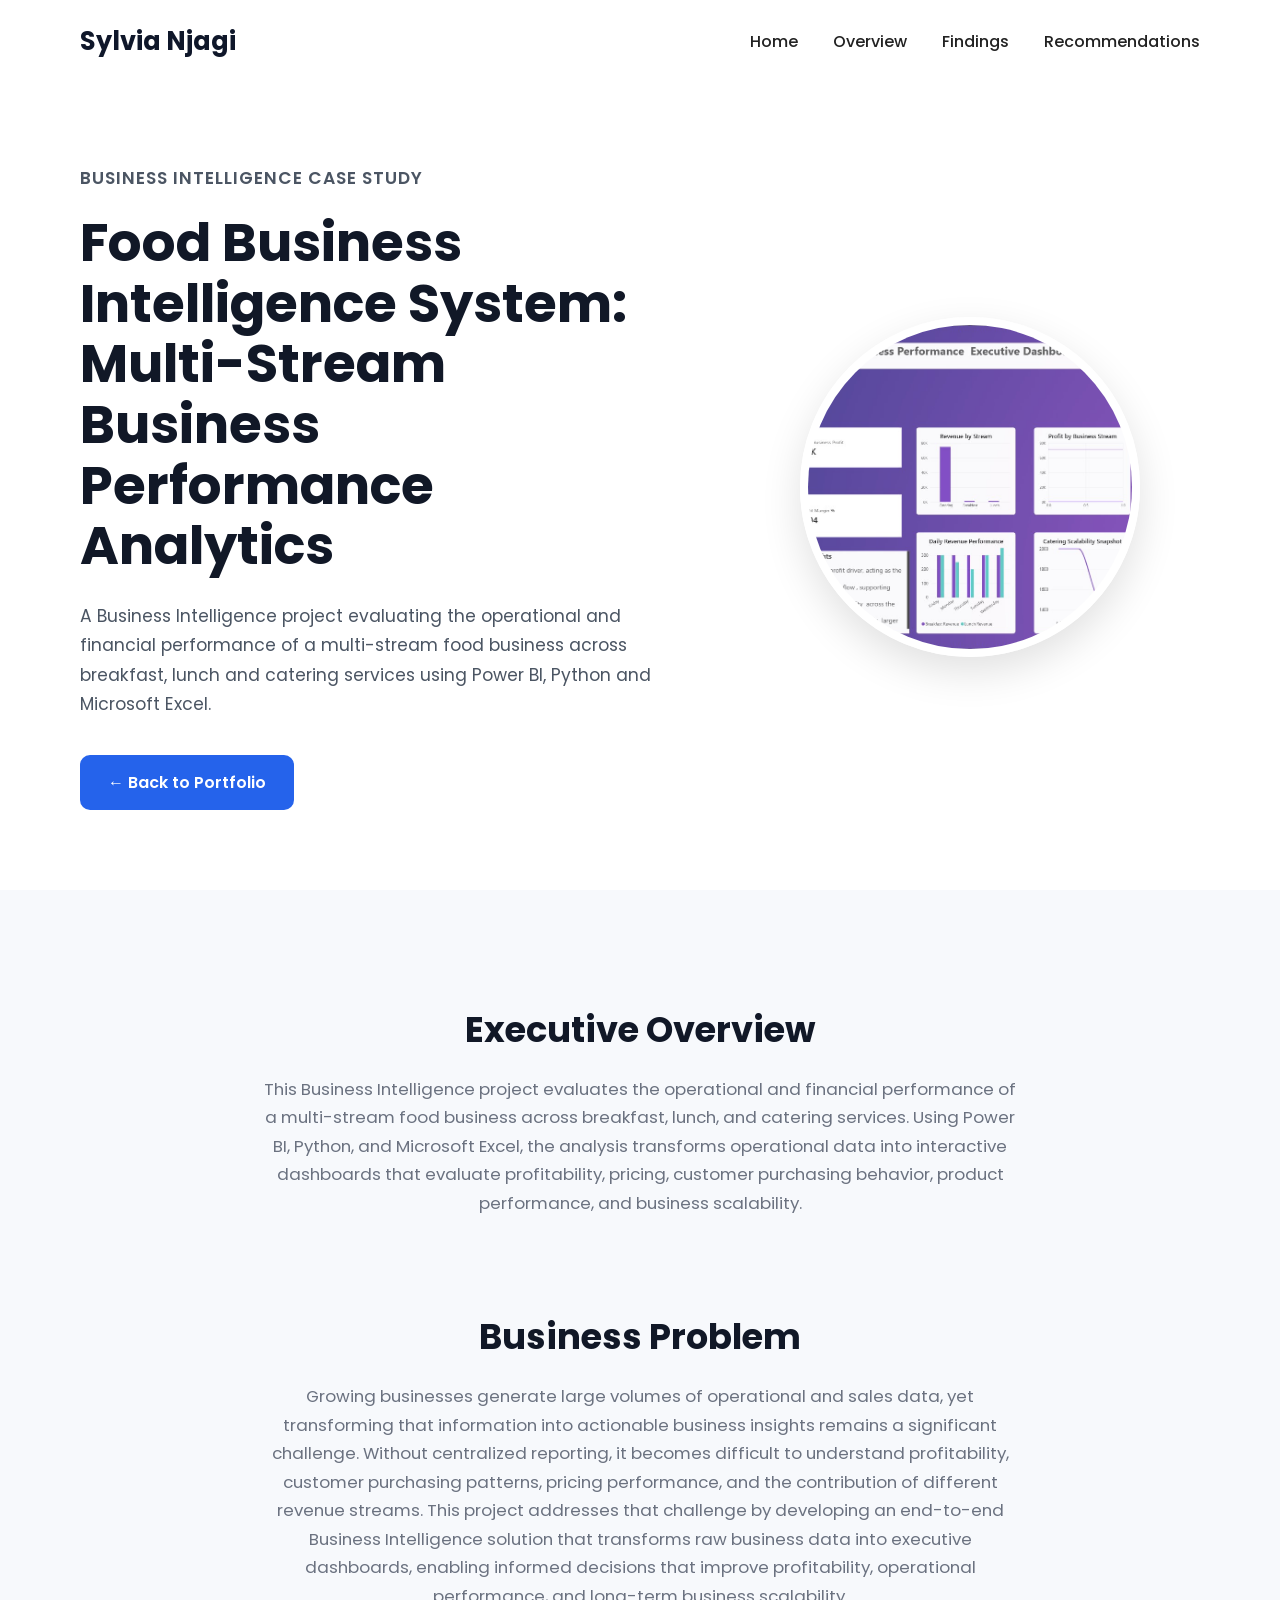
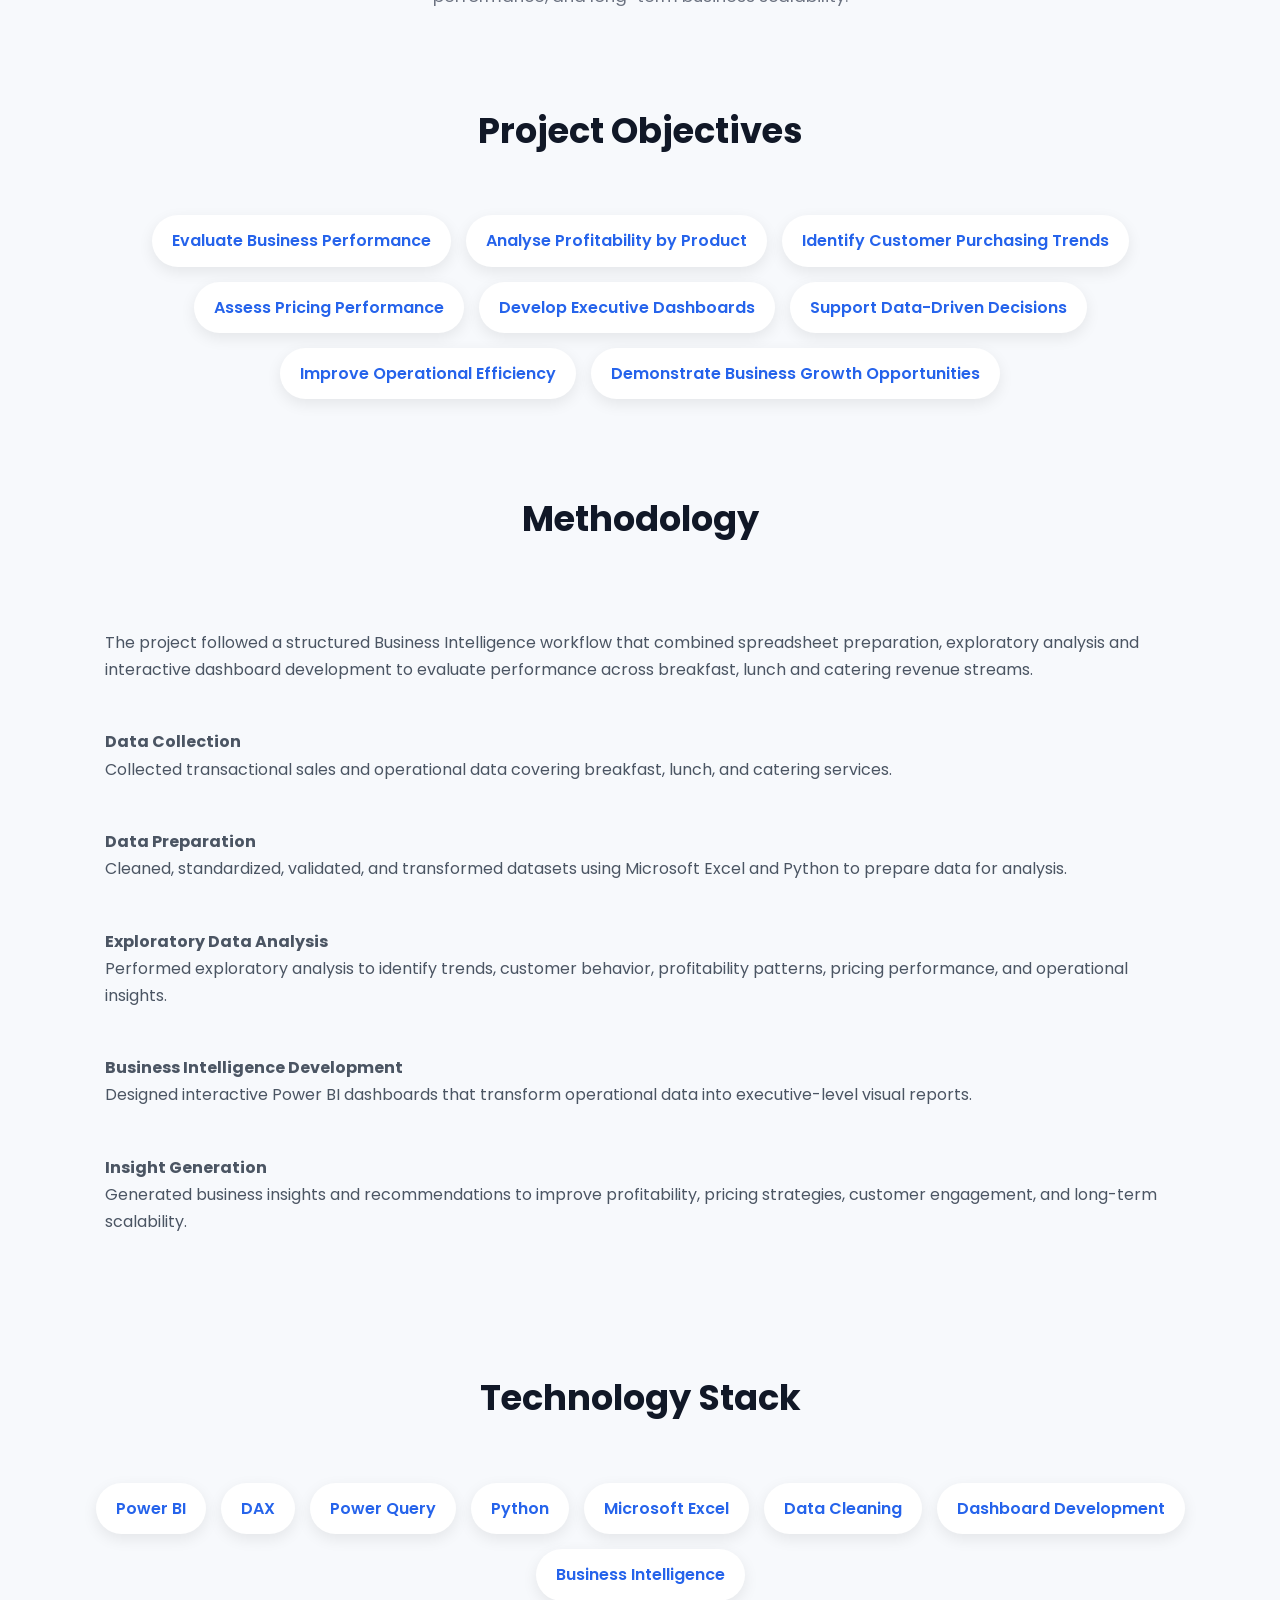
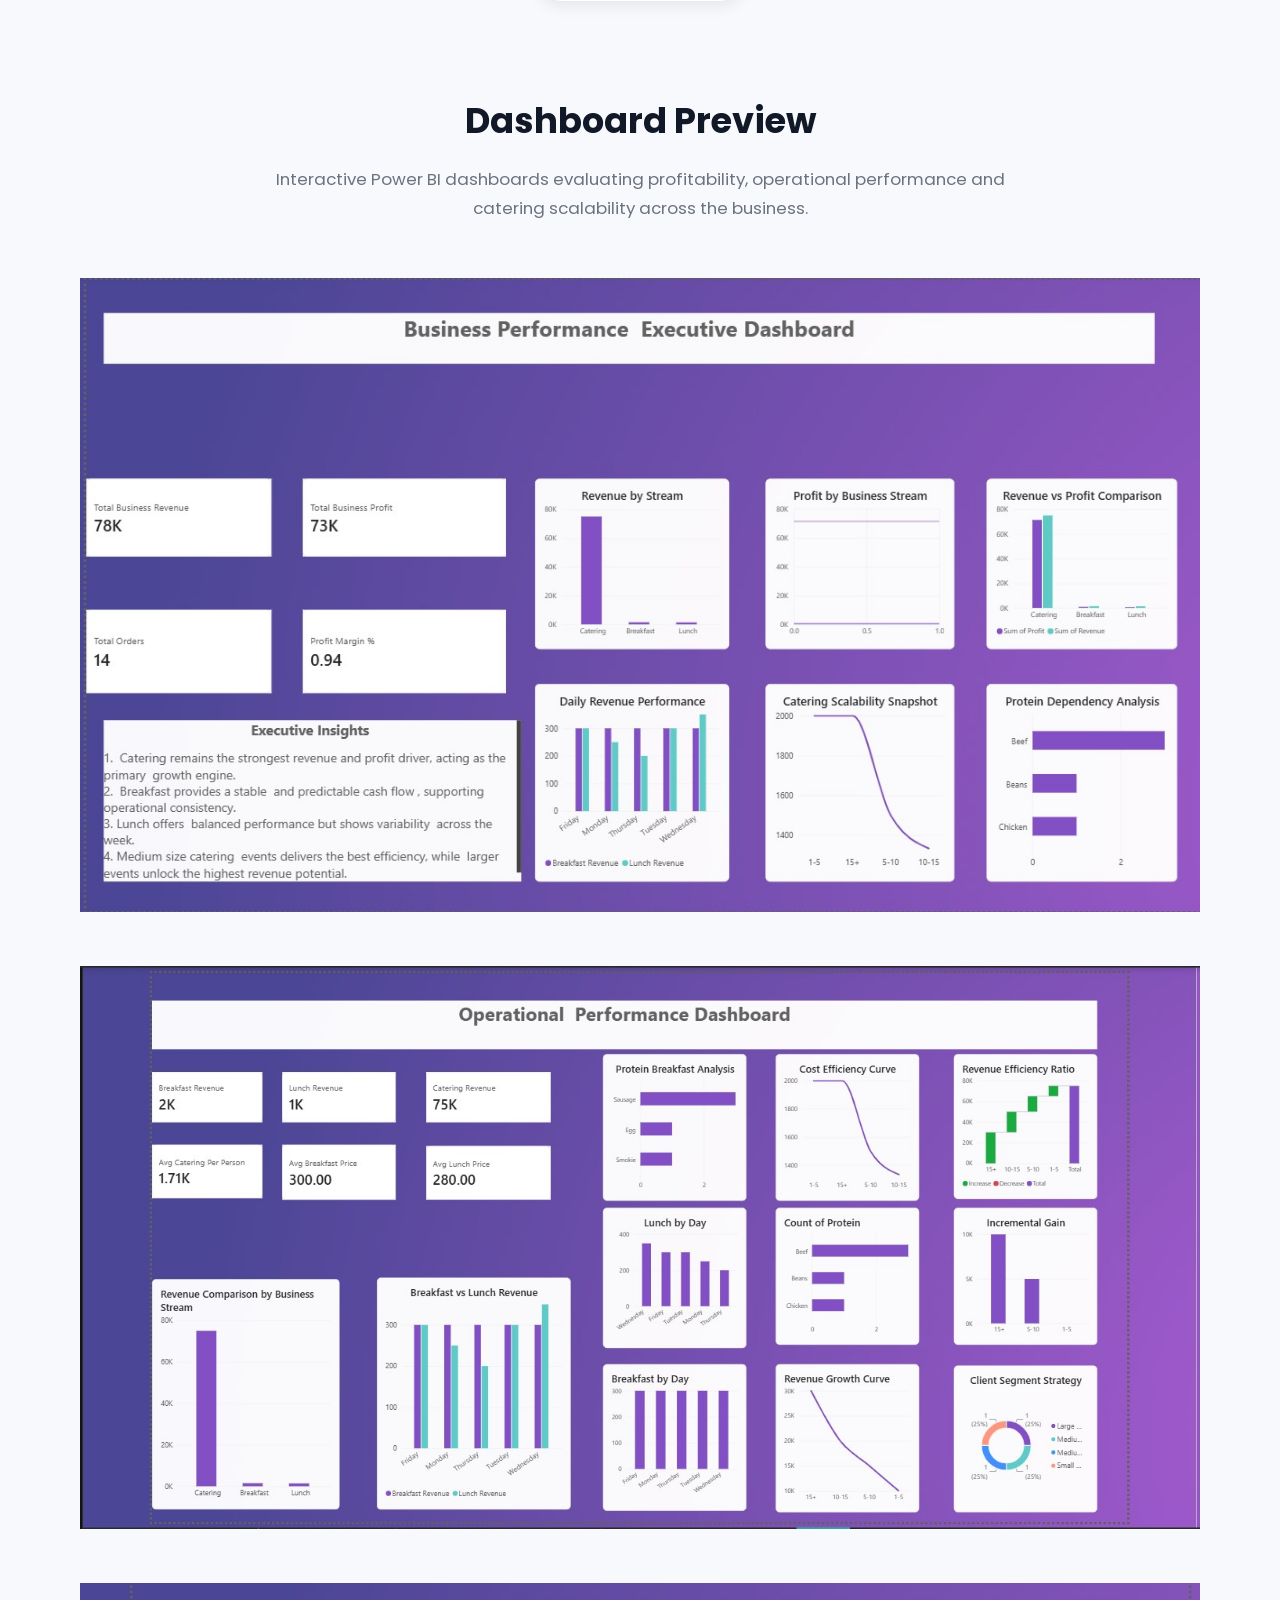
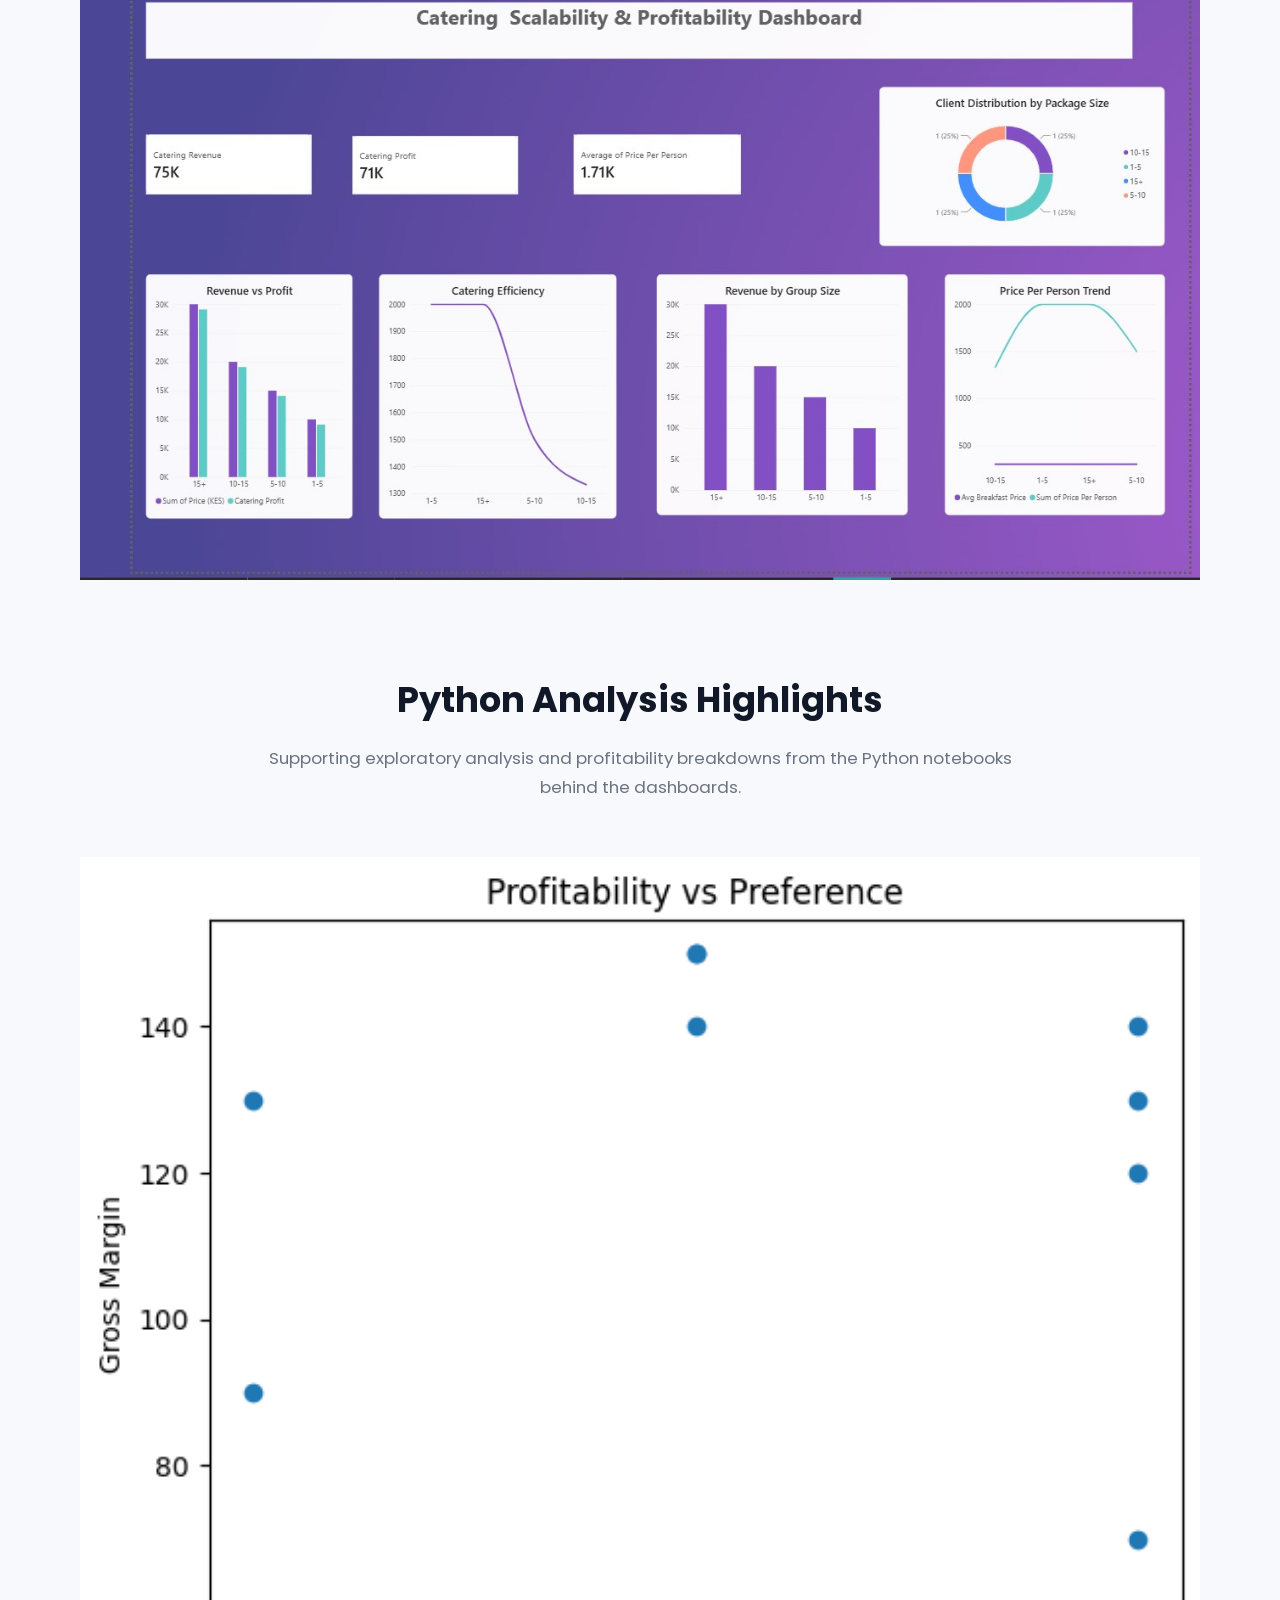
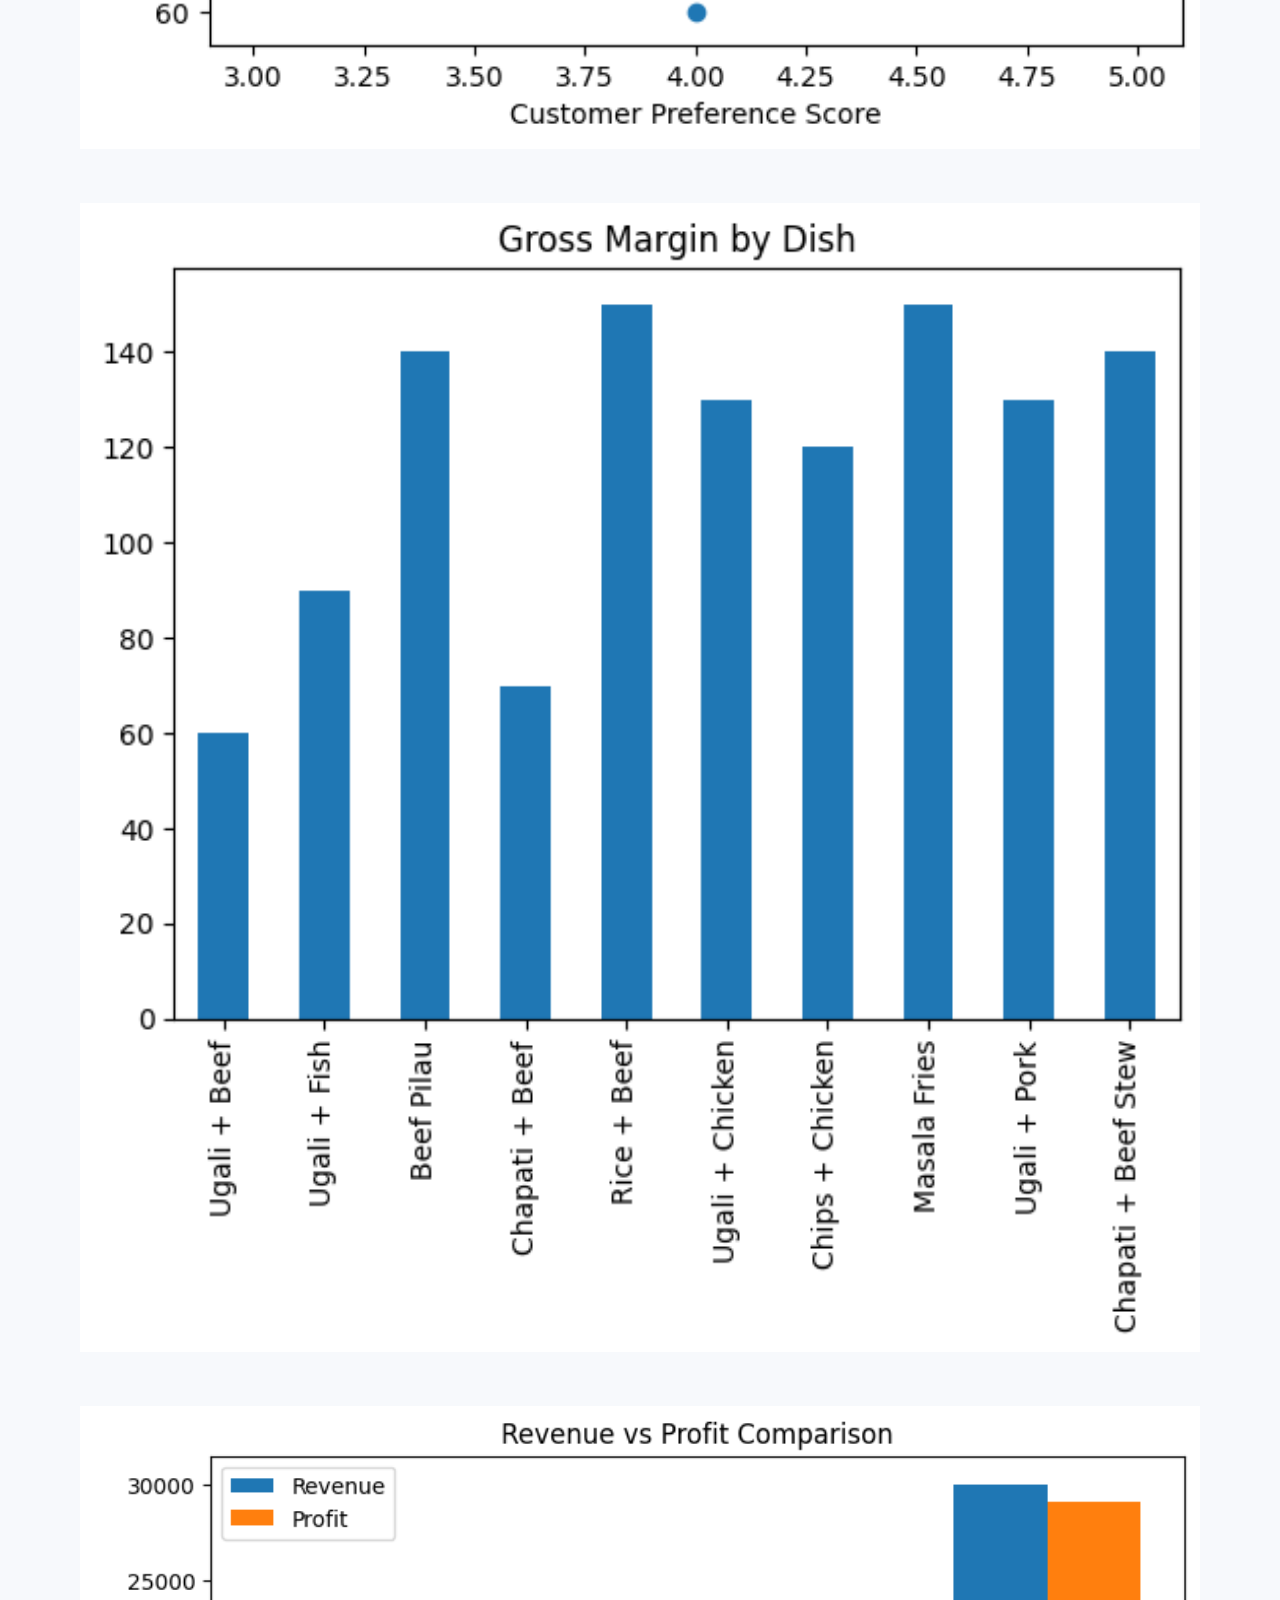
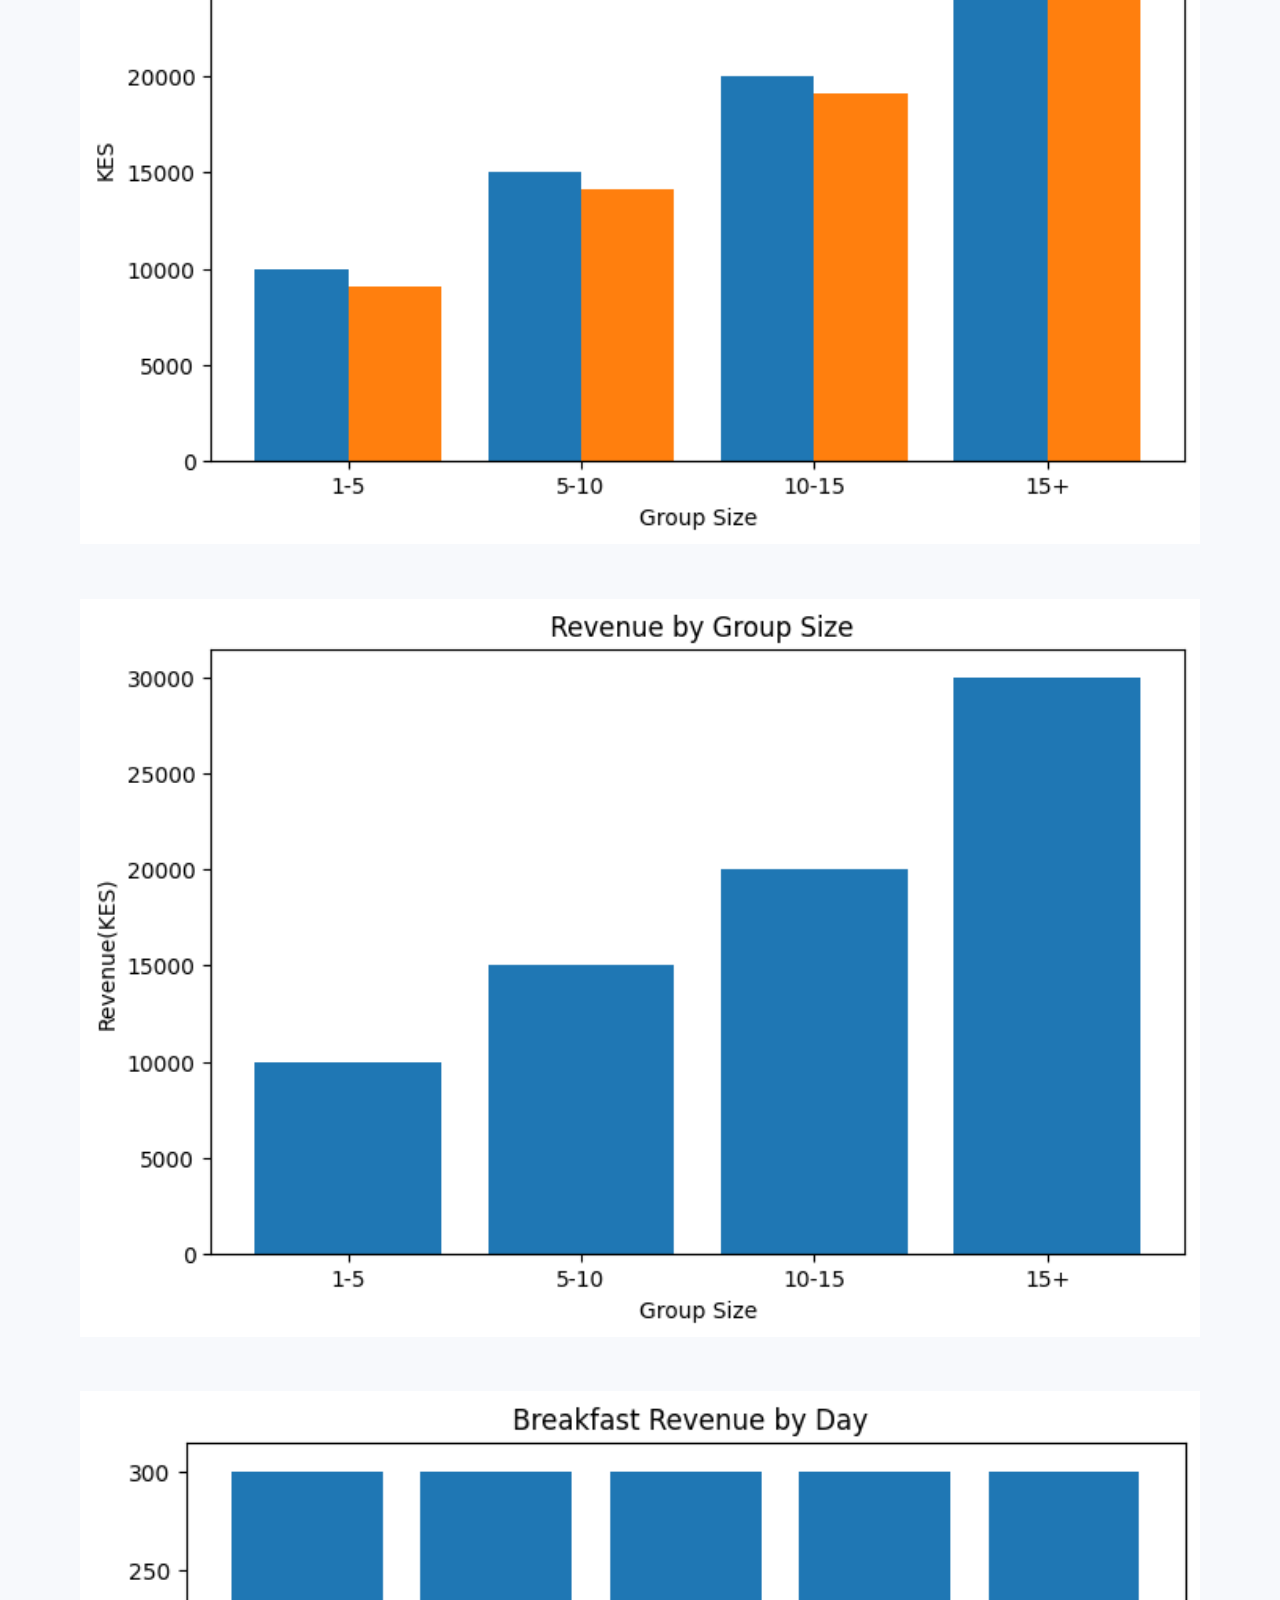
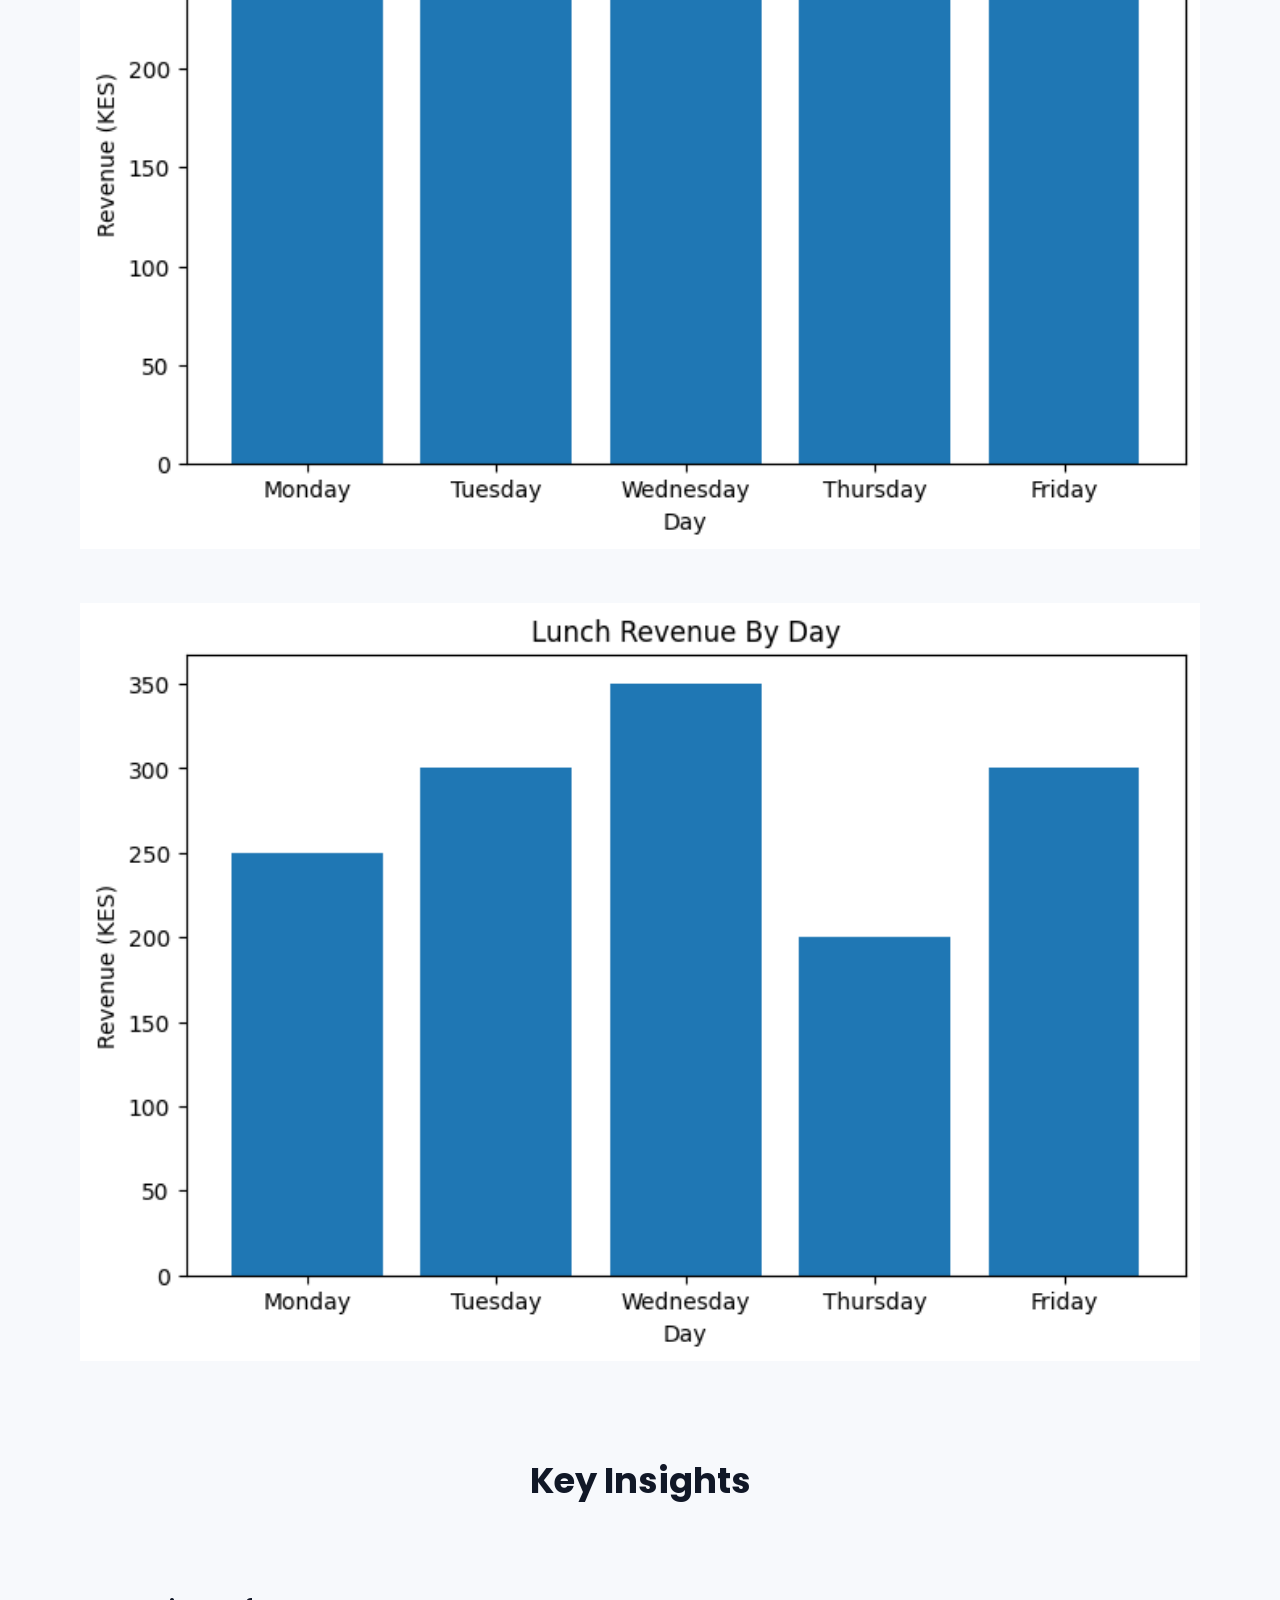
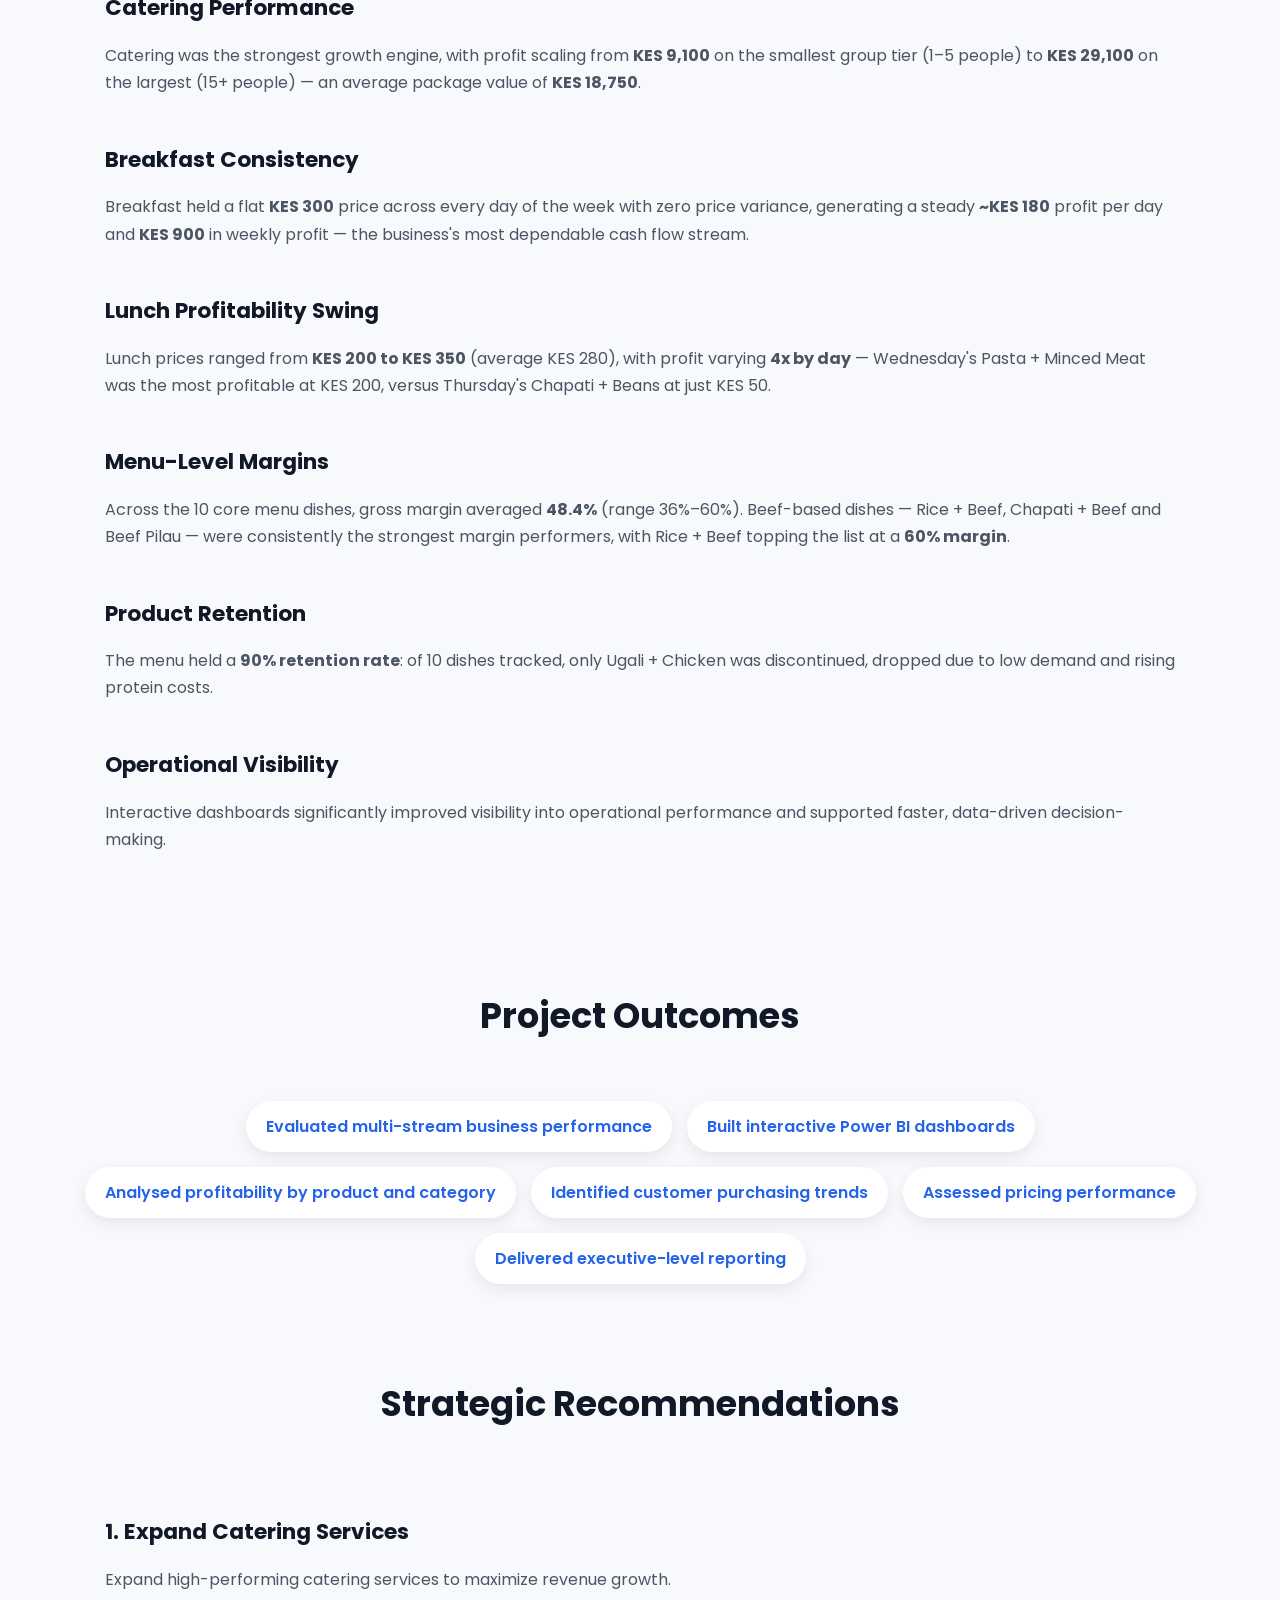
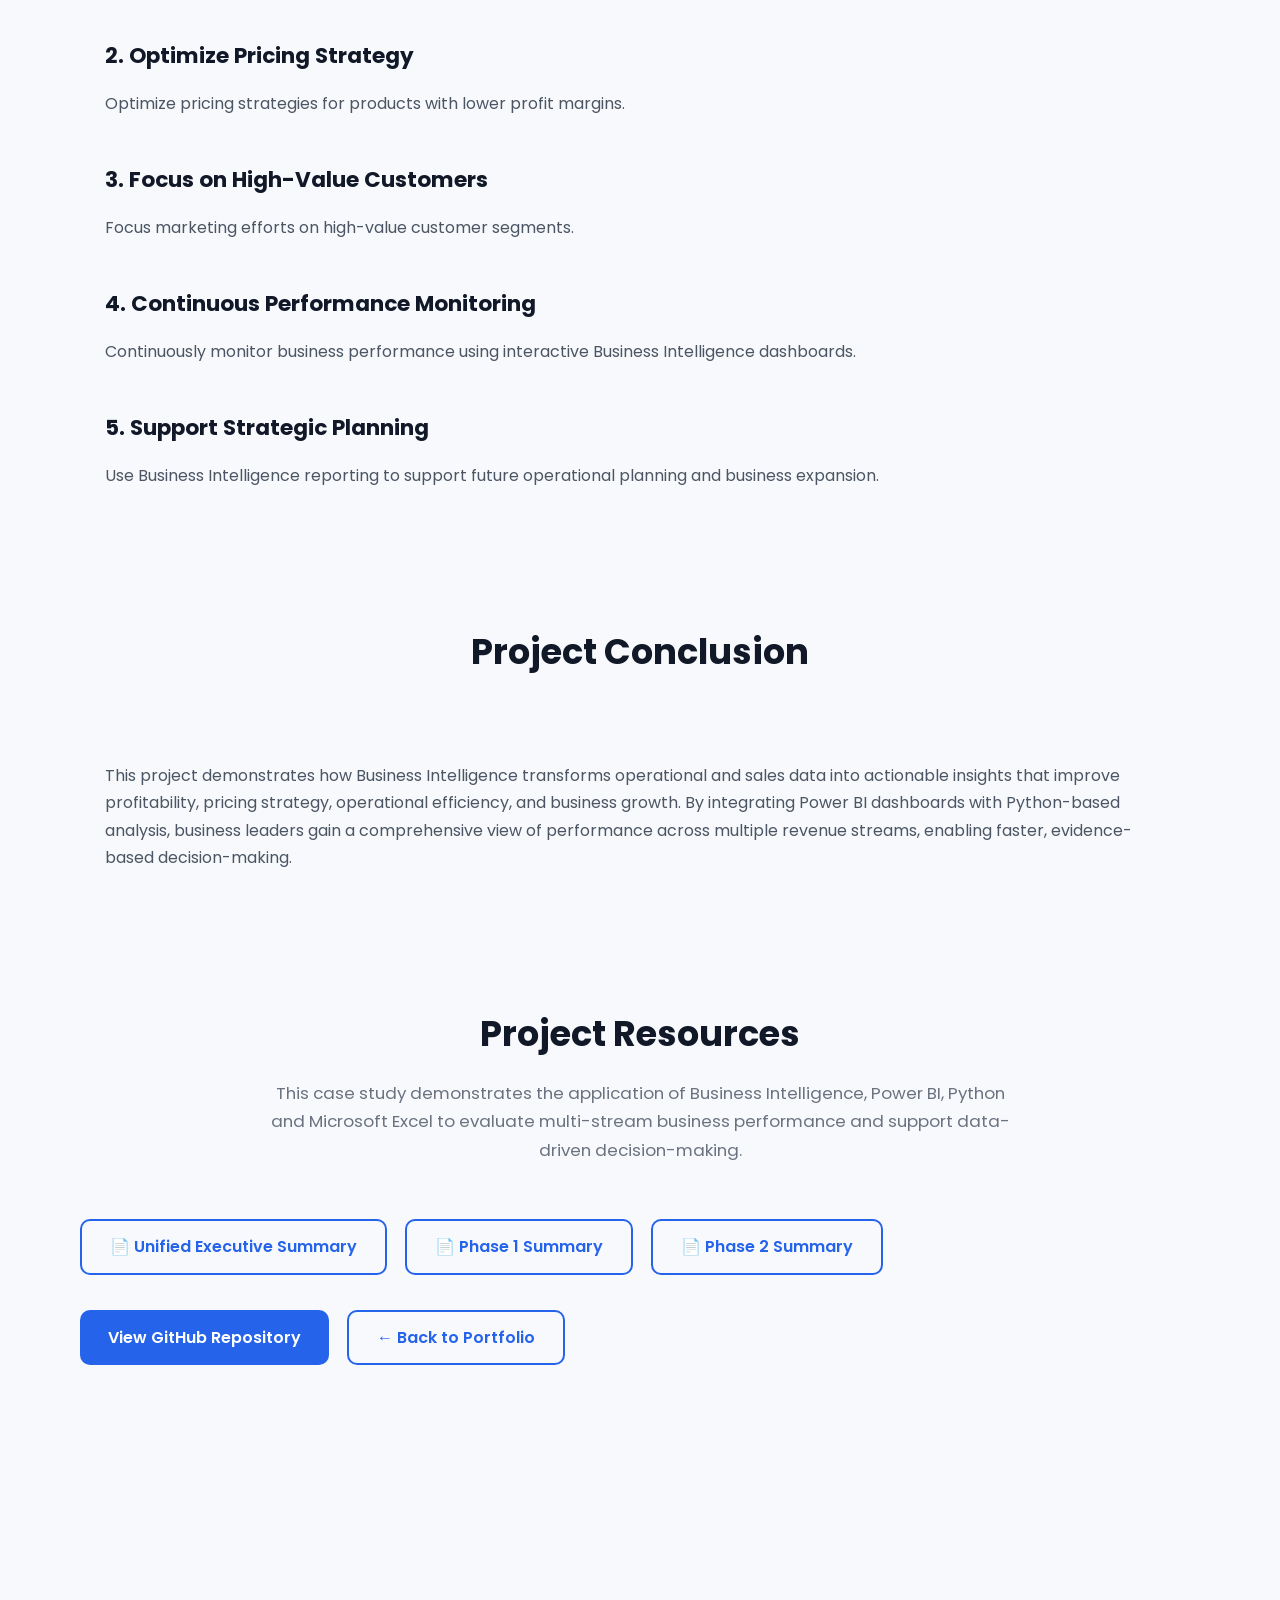
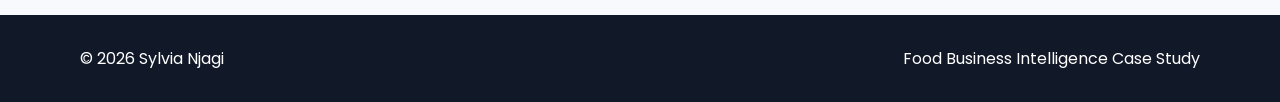
<file: food-project.html>
<!DOCTYPE html>
<html lang="en">

<head>

<meta charset="UTF-8">

<meta name="viewport" content="width=device-width, initial-scale=1.0">

<title>Food Business Intelligence System | Sylvia Njagi</title>

<link rel="stylesheet" href="style.css">

<link href="https://fonts.googleapis.com/css2?family=Poppins:wght@300;400;500;600;700&display=swap"
rel="stylesheet">

</head>

<body>

<header>

<nav class="navbar">

<h2 class="logo">

Sylvia Njagi

</h2>

<ul>

<li><a href="index.html">Home</a></li>

<li><a href="#overview">Overview</a></li>

<li><a href="#findings">Findings</a></li>

<li><a href="#recommendations">Recommendations</a></li>

</ul>

</nav>

<section class="hero">

<div class="hero-text">

<p class="hero-title">

BUSINESS INTELLIGENCE CASE STUDY

</p>

<h1>

Food Business Intelligence System: Multi-Stream Business Performance Analytics

</h1>

<p>

A Business Intelligence project evaluating the operational and financial performance of a multi-stream food business across breakfast, lunch and catering services using Power BI, Python and Microsoft Excel.

</p>

<div class="buttons">

<a href="index.html" class="btn">

← Back to Portfolio

</a>

</div>

</div>

<div class="hero-image">

<img src="images/food-dashboard.png"

alt="Food Business Intelligence Dashboard"

class="profile-photo">

</div>

</section>

</header>

<main>

<section id="overview" class="section">

<div class="section-heading">

<h2>Executive Overview</h2>

<p>

This Business Intelligence project evaluates the operational and financial performance of a multi-stream food business across breakfast, lunch, and catering services. Using Power BI, Python, and Microsoft Excel, the analysis transforms operational data into interactive dashboards that evaluate profitability, pricing, customer purchasing behavior, product performance, and business scalability.

</p>

</div>

</section>

<section class="section">

<div class="section-heading">

<h2>Business Problem</h2>

<p>

Growing businesses generate large volumes of operational and sales data, yet transforming that information into actionable business insights remains a significant challenge. Without centralized reporting, it becomes difficult to understand profitability, customer purchasing patterns, pricing performance, and the contribution of different revenue streams. This project addresses that challenge by developing an end-to-end Business Intelligence solution that transforms raw business data into executive dashboards, enabling informed decisions that improve profitability, operational performance, and long-term business scalability.

</p>

</div>

</section>

<section class="section">

<div class="section-heading">

<h2>Project Objectives</h2>

</div>

<div class="skills-grid">

<span>Evaluate Business Performance</span>

<span>Analyse Profitability by Product</span>

<span>Identify Customer Purchasing Trends</span>

<span>Assess Pricing Performance</span>

<span>Develop Executive Dashboards</span>

<span>Support Data-Driven Decisions</span>

<span>Improve Operational Efficiency</span>

<span>Demonstrate Business Growth Opportunities</span>

</div>

</section>

<section class="section">

<div class="section-heading">

<h2>Methodology</h2>

</div>

<div class="project-content">

<p>

The project followed a structured Business Intelligence workflow that combined spreadsheet preparation, exploratory analysis and interactive dashboard development to evaluate performance across breakfast, lunch and catering revenue streams.

</p>

<br>

<p>

<strong>Data Collection</strong><br>

Collected transactional sales and operational data covering breakfast, lunch, and catering services.

</p>

<br>

<p>

<strong>Data Preparation</strong><br>

Cleaned, standardized, validated, and transformed datasets using Microsoft Excel and Python to prepare data for analysis.

</p>

<br>

<p>

<strong>Exploratory Data Analysis</strong><br>

Performed exploratory analysis to identify trends, customer behavior, profitability patterns, pricing performance, and operational insights.

</p>

<br>

<p>

<strong>Business Intelligence Development</strong><br>

Designed interactive Power BI dashboards that transform operational data into executive-level visual reports.

</p>

<br>

<p>

<strong>Insight Generation</strong><br>

Generated business insights and recommendations to improve profitability, pricing strategies, customer engagement, and long-term scalability.

</p>

</div>

</section>

<section class="section">

<div class="section-heading">

<h2>Technology Stack</h2>

</div>

<div class="skills-grid">

<span>Power BI</span>

<span>DAX</span>

<span>Power Query</span>

<span>Python</span>

<span>Microsoft Excel</span>

<span>Data Cleaning</span>

<span>Dashboard Development</span>

<span>Business Intelligence</span>

</div>

</section>

<section class="section">

<div class="section-heading">

<h2>Dashboard Preview</h2>

<p>

Interactive Power BI dashboards evaluating profitability, operational performance and catering scalability across the business.

</p>

</div>

<img src="project-assets/food/executive-overview.jpg"

alt="Executive Overview Dashboard">

<br><br>

<img src="project-assets/food/operational-performance.jpg"

alt="Operational Performance Dashboard">

<br><br>

<img src="project-assets/food/catering-scalability.jpg"

alt="Catering and Scalability Dashboard">

</section>

<section class="section">

<div class="section-heading">

<h2>Python Analysis Highlights</h2>

<p>

Supporting exploratory analysis and profitability breakdowns from the Python notebooks behind the dashboards.

</p>

</div>

<img src="project-assets/food/notebooks/profitability-vs-preference.png"

alt="Profitability vs Preference">

<br><br>

<img src="project-assets/food/notebooks/gross-margin-by-dish.png"

alt="Gross Margin By Dish">

<br><br>

<img src="project-assets/food/notebooks/catering-revenue-vs-profit.png"

alt="Catering Revenue vs Profit">

<br><br>

<img src="project-assets/food/notebooks/catering-revenue-by-group-size.png"

alt="Catering Revenue by Group Size">

<br><br>

<img src="project-assets/food/notebooks/breakfast-revenue-by-day.png"

alt="Breakfast Revenue by Day">

<br><br>

<img src="project-assets/food/notebooks/lunch-revenue-by-day.png"

alt="Lunch Revenue by Day">

</section>

<section id="findings" class="section">

<div class="section-heading">

<h2>Key Insights</h2>

</div>

<div class="project-content">

<h3>Catering Performance</h3>

<p>

Catering was the strongest growth engine, with profit scaling from <strong>KES 9,100</strong> on the smallest group tier (1–5 people) to <strong>KES 29,100</strong> on the largest (15+ people) — an average package value of <strong>KES 18,750</strong>.

</p>

<br>

<h3>Breakfast Consistency</h3>

<p>

Breakfast held a flat <strong>KES 300</strong> price across every day of the week with zero price variance, generating a steady <strong>~KES 180</strong> profit per day and <strong>KES 900</strong> in weekly profit — the business's most dependable cash flow stream.

</p>

<br>

<h3>Lunch Profitability Swing</h3>

<p>

Lunch prices ranged from <strong>KES 200 to KES 350</strong> (average KES 280), with profit varying <strong>4x by day</strong> — Wednesday's Pasta + Minced Meat was the most profitable at KES 200, versus Thursday's Chapati + Beans at just KES 50.

</p>

<br>

<h3>Menu-Level Margins</h3>

<p>

Across the 10 core menu dishes, gross margin averaged <strong>48.4%</strong> (range 36%–60%). Beef-based dishes — Rice + Beef, Chapati + Beef and Beef Pilau — were consistently the strongest margin performers, with Rice + Beef topping the list at a <strong>60% margin</strong>.

</p>

<br>

<h3>Product Retention</h3>

<p>

The menu held a <strong>90% retention rate</strong>: of 10 dishes tracked, only Ugali + Chicken was discontinued, dropped due to low demand and rising protein costs.

</p>

<br>

<h3>Operational Visibility</h3>

<p>

Interactive dashboards significantly improved visibility into operational performance and supported faster, data-driven decision-making.

</p>

</div>

</section>

<section class="section">

<div class="section-heading">

<h2>Project Outcomes</h2>

</div>

<div class="skills-grid">

<span>Evaluated multi-stream business performance</span>

<span>Built interactive Power BI dashboards</span>

<span>Analysed profitability by product and category</span>

<span>Identified customer purchasing trends</span>

<span>Assessed pricing performance</span>

<span>Delivered executive-level reporting</span>

</div>

</section>

<section id="recommendations" class="section">

<div class="section-heading">

<h2>Strategic Recommendations</h2>

</div>

<div class="project-content">

<h3>1. Expand Catering Services</h3>

<p>

Expand high-performing catering services to maximize revenue growth.

</p>

<br>

<h3>2. Optimize Pricing Strategy</h3>

<p>

Optimize pricing strategies for products with lower profit margins.

</p>

<br>

<h3>3. Focus on High-Value Customers</h3>

<p>

Focus marketing efforts on high-value customer segments.

</p>

<br>

<h3>4. Continuous Performance Monitoring</h3>

<p>

Continuously monitor business performance using interactive Business Intelligence dashboards.

</p>

<br>

<h3>5. Support Strategic Planning</h3>

<p>

Use Business Intelligence reporting to support future operational planning and business expansion.

</p>

</div>

</section>

<section class="section">

<div class="section-heading">

<h2>Project Conclusion</h2>

</div>

<div class="project-content">

<p>

This project demonstrates how Business Intelligence transforms operational and sales data into actionable insights that improve profitability, pricing strategy, operational efficiency, and business growth. By integrating Power BI dashboards with Python-based analysis, business leaders gain a comprehensive view of performance across multiple revenue streams, enabling faster, evidence-based decision-making.

</p>

</div>

</section>

<section class="section">

    <div class="section-heading">

        <h2>Project Resources</h2>

        <p>

            This case study demonstrates the application of Business
            Intelligence, Power BI, Python and Microsoft Excel to
            evaluate multi-stream business performance and support
            data-driven decision-making.

        </p>

    </div>

    <div class="buttons">

        <a href="project-assets/food/resources/Unified Executive Summary.pdf"
           target="_blank"
           class="btn-secondary">

            📄 Unified Executive Summary

        </a>

        <a href="project-assets/food/resources/Phase 1 Summary.pdf"
           target="_blank"
           class="btn-secondary">

            📄 Phase 1 Summary

        </a>

        <a href="project-assets/food/resources/Phase 2 Summary.pdf"
           target="_blank"
           class="btn-secondary">

            📄 Phase 2 Summary

        </a>

    </div>

    <div class="buttons">

        <a href="https://github.com/murugisilvia294-rgb/Food-Business-Intelligence-Analytics"
           target="_blank"
           class="btn">

            View GitHub Repository

        </a>

        <a href="index.html"
           class="btn-secondary">

            ← Back to Portfolio

        </a>

    </div>

</section>

</main>

<footer>

    <div class="footer-content">

        <p>

            © <span id="year"></span> Sylvia Njagi

        </p>

        <p>

            Food Business Intelligence Case Study

        </p>

    </div>

</footer>

<script src="script.js"></script>

</body>

</html>
</file>
<file: style.css>
/* ===========================
   RESET
=========================== */

*{
    margin:0;
    padding:0;
    box-sizing:border-box;
}

html{
    scroll-behavior:smooth;
}

body{

    font-family:'Poppins',sans-serif;

    background:#f7f9fc;

    color:#222;

    line-height:1.7;

}

/* ===========================
   LINKS
=========================== */

a{

    text-decoration:none;

    color:inherit;

}

img{

    display:block;

    width:100%;

}

/* ===========================
   NAVBAR
=========================== */

header{

    background:white;

}

.navbar{

    max-width:1200px;

    margin:auto;

    padding:20px 40px;

    display:flex;

    justify-content:space-between;

    align-items:center;

}

.logo{

    font-size:1.6rem;

    font-weight:700;

    color:#0f172a;

}

.navbar ul{

    display:flex;

    list-style:none;

    gap:35px;

}

.navbar a{

    font-weight:500;

    transition:.3s;

}

.navbar a:hover{

    color:#2563eb;

}

/* ===========================
   HERO
=========================== */

.hero{

    max-width:1200px;

    margin:auto;

    padding:80px 40px;

    display:grid;

    grid-template-columns:1.3fr 1fr;

    gap:60px;

    align-items:center;

}

.hero-title{

    color:#2563eb;

    font-weight:600;

    letter-spacing:1px;

    margin-bottom:20px;

    text-transform:uppercase;

    font-size:.9rem;

}

.hero h1{

    font-size:3.3rem;

    line-height:1.15;

    margin-bottom:25px;

    color:#111827;

}

.hero p{

    font-size:1.08rem;

    color:#4b5563;

}

.buttons{

    display:flex;

    gap:18px;

    margin-top:35px;

}

.btn{

    background:#2563eb;

    color:white;

    padding:14px 28px;

    border-radius:10px;

    transition:.3s;

    font-weight:600;

}

.btn:hover{

    background:#1d4ed8;

}

.btn-secondary{

    border:2px solid #2563eb;

    color:#2563eb;

    padding:12px 28px;

    border-radius:10px;

    transition:.3s;

    font-weight:600;

}

.btn-secondary:hover{

    background:#2563eb;

    color:white;

}

.profile-photo{

    width:340px;

    height:340px;

    object-fit:cover;

    border-radius:50%;

    margin:auto;

    border:8px solid white;

    box-shadow:0 15px 40px rgba(0,0,0,.12);

}
/* ===========================
   MAIN LAYOUT
=========================== */

main{

    max-width:1200px;

    margin:auto;

    padding:20px 40px 80px;

}

.section{

    margin:90px 0;

}

.section-heading{

    text-align:center;

    margin-bottom:55px;

}

.section-heading h2{

    font-size:2.2rem;

    color:#111827;

    margin-bottom:15px;

}

.section-heading p{

    max-width:760px;

    margin:auto;

    color:#6b7280;

    font-size:1.05rem;

}



/* ===========================
   ABOUT
=========================== */

.about-content{

    max-width:900px;

    margin:auto;

}

.about-content p{

    margin-bottom:22px;

    font-size:1.08rem;

    color:#374151;

}



/* ===========================
   SKILLS
=========================== */

.skills-grid{

    display:flex;

    flex-wrap:wrap;

    justify-content:center;

    gap:15px;

}

.skills-grid span{

    background:white;

    padding:12px 20px;

    border-radius:999px;

    font-weight:600;

    color:#2563eb;

    box-shadow:0 5px 15px rgba(0,0,0,.08);

    transition:.3s;

}

.skills-grid span:hover{

    transform:translateY(-4px);

    background:#2563eb;

    color:white;

}
/* ===========================
   PROJECTS
=========================== */

.projects-grid{

    display:grid;

    grid-template-columns:repeat(auto-fit,minmax(330px,1fr));

    gap:35px;

}

.project-card{

    background:white;

    border-radius:18px;

    overflow:hidden;

    box-shadow:0 12px 30px rgba(0,0,0,.08);

    transition:.35s;

}

.project-card:hover{

    transform:translateY(-10px);

    box-shadow:0 18px 40px rgba(0,0,0,.14);

}

.project-card img{

    width:100%;

    height:220px;

    object-fit:cover;

}

.project-content{

    padding:25px;

}

.project-content h3{

    font-size:1.35rem;

    margin-bottom:15px;

    color:#111827;

}

.project-content p{

    color:#4b5563;

    margin-bottom:18px;

}

.tools{

    font-size:.95rem;

    color:#2563eb;

    font-weight:500;

}

.insight{

    font-size:.92rem;

    color:#374151;

    background:#eff6ff;

    border-left:3px solid #2563eb;

    padding:10px 14px;

    border-radius:6px;

    margin-bottom:14px;

}

.insight strong{

    color:#1d4ed8;

}

.project-button{

    display:inline-block;

    margin-top:10px;

    background:#2563eb;

    color:white;

    padding:12px 22px;

    border-radius:8px;

    font-weight:600;

    transition:.3s;

}

.project-button:hover{

    background:#1d4ed8;

}
/* ===========================
   CONTACT
=========================== */

.contact-grid{

    display:grid;

    grid-template-columns:repeat(auto-fit,minmax(280px,1fr));

    gap:30px;

}

.contact-card{

    background:white;

    padding:30px;

    border-radius:16px;

    text-align:center;

    box-shadow:0 10px 25px rgba(0,0,0,.08);

    transition:.3s;

}

.contact-card:hover{

    transform:translateY(-6px);

}

.contact-card h3{

    color:#2563eb;

    margin-bottom:12px;

}

.contact-card a{

    color:#374151;

    word-break:break-word;

}

.contact-card a:hover{

    color:#2563eb;

}



/* ===========================
   FOOTER
=========================== */

footer{

    background:#111827;

    color:white;

    margin-top:80px;

}

.footer-content{

    max-width:1200px;

    margin:auto;

    padding:30px 40px;

    display:flex;

    justify-content:space-between;

    align-items:center;

    flex-wrap:wrap;

    gap:15px;

}



/* ===========================
   RESPONSIVE DESIGN
=========================== */

@media (max-width:900px){

    .hero{

        grid-template-columns:1fr;

        text-align:center;

    }

    .buttons{

        justify-content:center;

        flex-wrap:wrap;

    }

    .profile-photo{

        width:260px;

        height:260px;

    }

    .navbar{

        flex-direction:column;

        gap:20px;

    }

    .navbar ul{

        flex-wrap:wrap;

        justify-content:center;

        gap:20px;

    }

    .hero h1{

        font-size:2.4rem;

    }

}

@media (max-width:600px){

    .hero{

        padding:60px 20px;

    }

    main{

        padding:20px;

    }

    .section{

        margin:70px 0;

    }

    .section-heading h2{

        font-size:1.9rem;

    }

    .project-card img{

        height:200px;

    }

    .footer-content{

        flex-direction:column;

        text-align:center;

    }

}
</file>
